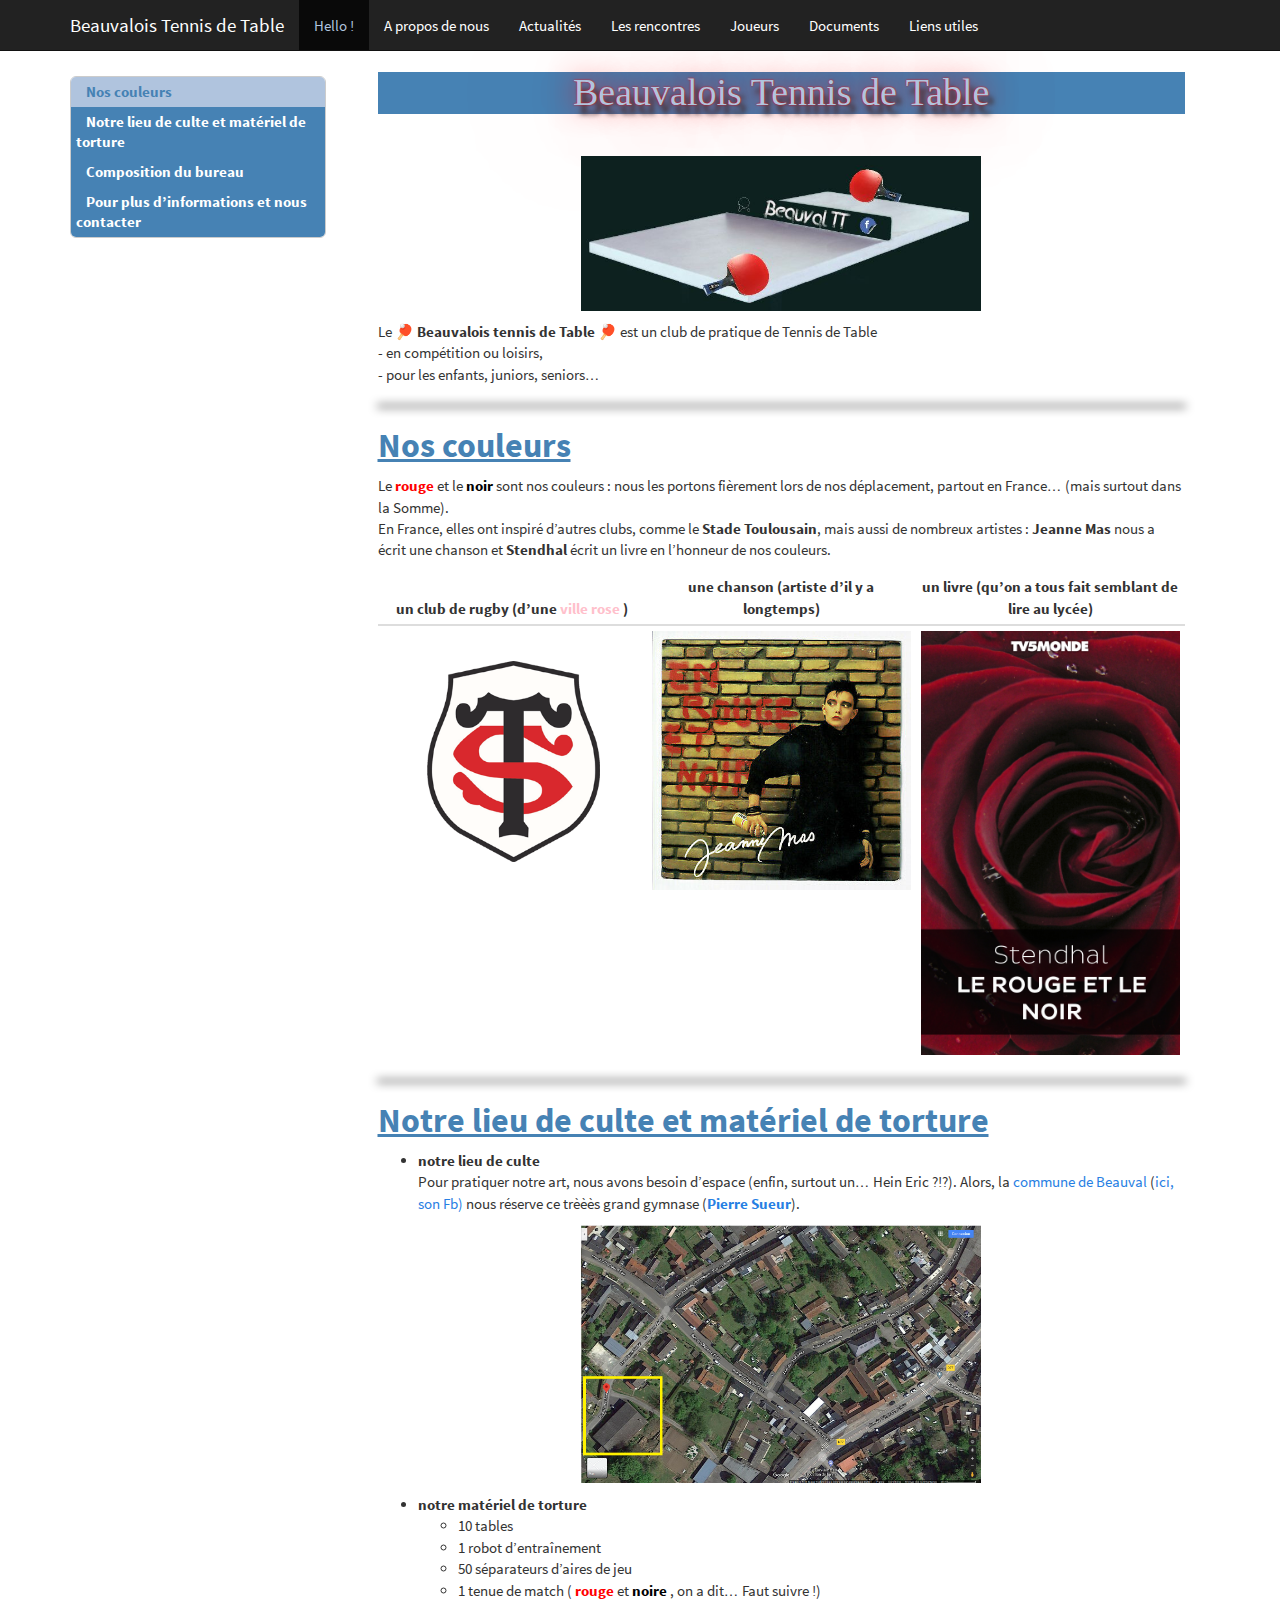
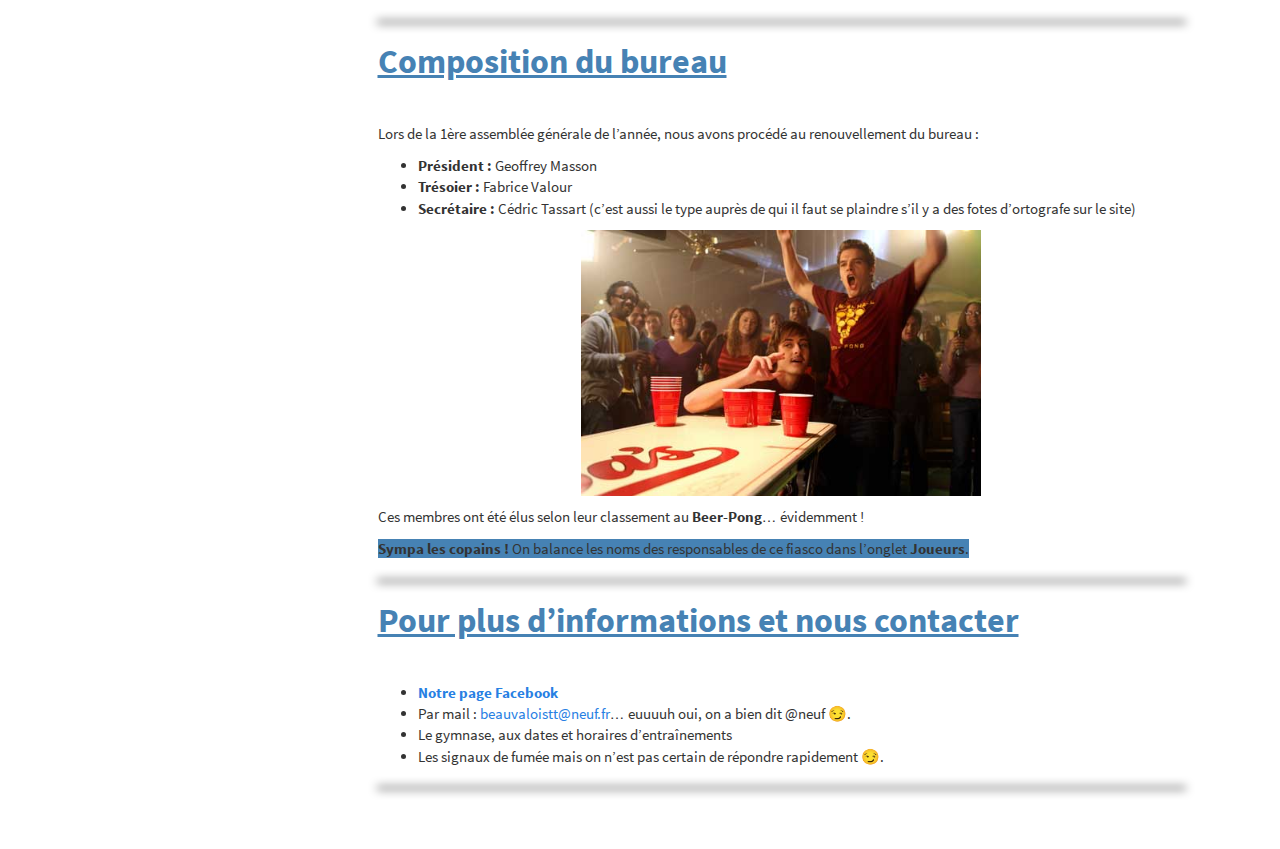
<file: index.html>
<!DOCTYPE html>

<html>

<head>

<meta charset="utf-8" />
<meta name="generator" content="pandoc" />
<meta http-equiv="X-UA-Compatible" content="IE=EDGE" />




<title>Beauvalois Tennis de Table</title>

<script src="site_libs/header-attrs-2.6/header-attrs.js"></script>
<script src="site_libs/jquery-1.11.3/jquery.min.js"></script>
<meta name="viewport" content="width=device-width, initial-scale=1" />
<link href="site_libs/bootstrap-3.3.5/css/cosmo.min.css" rel="stylesheet" />
<script src="site_libs/bootstrap-3.3.5/js/bootstrap.min.js"></script>
<script src="site_libs/bootstrap-3.3.5/shim/html5shiv.min.js"></script>
<script src="site_libs/bootstrap-3.3.5/shim/respond.min.js"></script>
<script src="site_libs/jqueryui-1.11.4/jquery-ui.min.js"></script>
<link href="site_libs/tocify-1.9.1/jquery.tocify.css" rel="stylesheet" />
<script src="site_libs/tocify-1.9.1/jquery.tocify.js"></script>
<script src="site_libs/navigation-1.1/tabsets.js"></script>
<link href="site_libs/highlightjs-9.12.0/default.css" rel="stylesheet" />
<script src="site_libs/highlightjs-9.12.0/highlight.js"></script>
<link href="site_libs/pagedtable-1.1/css/pagedtable.css" rel="stylesheet" />
<script src="site_libs/pagedtable-1.1/js/pagedtable.js"></script>

<style type="text/css">
  code{white-space: pre-wrap;}
  span.smallcaps{font-variant: small-caps;}
  span.underline{text-decoration: underline;}
  div.column{display: inline-block; vertical-align: top; width: 50%;}
  div.hanging-indent{margin-left: 1.5em; text-indent: -1.5em;}
  ul.task-list{list-style: none;}
    </style>

<style type="text/css">code{white-space: pre;}</style>
<style type="text/css">
  pre:not([class]) {
    background-color: white;
  }
</style>
<script type="text/javascript">
if (window.hljs) {
  hljs.configure({languages: []});
  hljs.initHighlightingOnLoad();
  if (document.readyState && document.readyState === "complete") {
    window.setTimeout(function() { hljs.initHighlighting(); }, 0);
  }
}
</script>



<style type="text/css">
h1 {
  font-size: 34px;
}
h1.title {
  font-size: 38px;
}
h2 {
  font-size: 30px;
}
h3 {
  font-size: 24px;
}
h4 {
  font-size: 18px;
}
h5 {
  font-size: 16px;
}
h6 {
  font-size: 12px;
}
.table th:not([align]) {
  text-align: left;
}
</style>


<link rel="stylesheet" href="style.css" type="text/css" />



<style type = "text/css">
.main-container {
  max-width: 940px;
  margin-left: auto;
  margin-right: auto;
}
code {
  color: inherit;
  background-color: rgba(0, 0, 0, 0.04);
}
img {
  max-width:100%;
}
.tabbed-pane {
  padding-top: 12px;
}
.html-widget {
  margin-bottom: 20px;
}
button.code-folding-btn:focus {
  outline: none;
}
summary {
  display: list-item;
}
</style>


<style type="text/css">
/* padding for bootstrap navbar */
body {
  padding-top: 51px;
  padding-bottom: 40px;
}
/* offset scroll position for anchor links (for fixed navbar)  */
.section h1 {
  padding-top: 56px;
  margin-top: -56px;
}
.section h2 {
  padding-top: 56px;
  margin-top: -56px;
}
.section h3 {
  padding-top: 56px;
  margin-top: -56px;
}
.section h4 {
  padding-top: 56px;
  margin-top: -56px;
}
.section h5 {
  padding-top: 56px;
  margin-top: -56px;
}
.section h6 {
  padding-top: 56px;
  margin-top: -56px;
}
.dropdown-submenu {
  position: relative;
}
.dropdown-submenu>.dropdown-menu {
  top: 0;
  left: 100%;
  margin-top: -6px;
  margin-left: -1px;
  border-radius: 0 6px 6px 6px;
}
.dropdown-submenu:hover>.dropdown-menu {
  display: block;
}
.dropdown-submenu>a:after {
  display: block;
  content: " ";
  float: right;
  width: 0;
  height: 0;
  border-color: transparent;
  border-style: solid;
  border-width: 5px 0 5px 5px;
  border-left-color: #cccccc;
  margin-top: 5px;
  margin-right: -10px;
}
.dropdown-submenu:hover>a:after {
  border-left-color: #ffffff;
}
.dropdown-submenu.pull-left {
  float: none;
}
.dropdown-submenu.pull-left>.dropdown-menu {
  left: -100%;
  margin-left: 10px;
  border-radius: 6px 0 6px 6px;
}
</style>

<script>
// manage active state of menu based on current page
$(document).ready(function () {
  // active menu anchor
  href = window.location.pathname
  href = href.substr(href.lastIndexOf('/') + 1)
  if (href === "")
    href = "index.html";
  var menuAnchor = $('a[href="' + href + '"]');

  // mark it active
  menuAnchor.parent().addClass('active');

  // if it's got a parent navbar menu mark it active as well
  menuAnchor.closest('li.dropdown').addClass('active');
});
</script>

<!-- tabsets -->

<style type="text/css">
.tabset-dropdown > .nav-tabs {
  display: inline-table;
  max-height: 500px;
  min-height: 44px;
  overflow-y: auto;
  background: white;
  border: 1px solid #ddd;
  border-radius: 4px;
}

.tabset-dropdown > .nav-tabs > li.active:before {
  content: "";
  font-family: 'Glyphicons Halflings';
  display: inline-block;
  padding: 10px;
  border-right: 1px solid #ddd;
}

.tabset-dropdown > .nav-tabs.nav-tabs-open > li.active:before {
  content: "&#xe258;";
  border: none;
}

.tabset-dropdown > .nav-tabs.nav-tabs-open:before {
  content: "";
  font-family: 'Glyphicons Halflings';
  display: inline-block;
  padding: 10px;
  border-right: 1px solid #ddd;
}

.tabset-dropdown > .nav-tabs > li.active {
  display: block;
}

.tabset-dropdown > .nav-tabs > li > a,
.tabset-dropdown > .nav-tabs > li > a:focus,
.tabset-dropdown > .nav-tabs > li > a:hover {
  border: none;
  display: inline-block;
  border-radius: 4px;
  background-color: transparent;
}

.tabset-dropdown > .nav-tabs.nav-tabs-open > li {
  display: block;
  float: none;
}

.tabset-dropdown > .nav-tabs > li {
  display: none;
}
</style>

<!-- code folding -->



<style type="text/css">

#TOC {
  margin: 25px 0px 20px 0px;
}
@media (max-width: 768px) {
#TOC {
  position: relative;
  width: 100%;
}
}

@media print {
.toc-content {
  /* see https://github.com/w3c/csswg-drafts/issues/4434 */
  float: right;
}
}

.toc-content {
  padding-left: 30px;
  padding-right: 40px;
}

div.main-container {
  max-width: 1200px;
}

div.tocify {
  width: 20%;
  max-width: 260px;
  max-height: 85%;
}

@media (min-width: 768px) and (max-width: 991px) {
  div.tocify {
    width: 25%;
  }
}

@media (max-width: 767px) {
  div.tocify {
    width: 100%;
    max-width: none;
  }
}

.tocify ul, .tocify li {
  line-height: 20px;
}

.tocify-subheader .tocify-item {
  font-size: 0.90em;
}

.tocify .list-group-item {
  border-radius: 0px;
}


</style>



</head>

<body>


<div class="container-fluid main-container">


<!-- setup 3col/9col grid for toc_float and main content  -->
<div class="row-fluid">
<div class="col-xs-12 col-sm-4 col-md-3">
<div id="TOC" class="tocify">
</div>
</div>

<div class="toc-content col-xs-12 col-sm-8 col-md-9">




<div class="navbar navbar-default  navbar-fixed-top" role="navigation">
  <div class="container">
    <div class="navbar-header">
      <button type="button" class="navbar-toggle collapsed" data-toggle="collapse" data-target="#navbar">
        <span class="icon-bar"></span>
        <span class="icon-bar"></span>
        <span class="icon-bar"></span>
      </button>
      <a class="navbar-brand" href="index.html">Beauvalois Tennis de Table</a>
    </div>
    <div id="navbar" class="navbar-collapse collapse">
      <ul class="nav navbar-nav">
        <li>
  <a href="index.html">Hello !</a>
</li>
<li>
  <a href="about.html">A propos de nous</a>
</li>
<li>
  <a href="actualites.html">Actualités</a>
</li>
<li>
  <a href="rencontres.html">Les rencontres</a>
</li>
<li>
  <a href="joueurs.html">Joueurs</a>
</li>
<li>
  <a href="Documents.html">Documents</a>
</li>
<li>
  <a href="liens.html">Liens utiles</a>
</li>
      </ul>
      <ul class="nav navbar-nav navbar-right">
        
      </ul>
    </div><!--/.nav-collapse -->
  </div><!--/.container -->
</div><!--/.navbar -->

<div class="fluid-row" id="header">



<h1 class="title toc-ignore">Beauvalois Tennis de Table</h1>

</div>


<p><br></p>
<p><img src="www/Actualites/logo.jpg" /></p>
<p>Le 🏓 <strong>Beauvalois tennis de Table</strong> 🏓 est un club de pratique de Tennis de Table<br />
- en compétition ou loisirs,<br />
- pour les enfants, juniors, seniors…</p>
<hr />
<div id="nos-couleurs" class="section level1">
<h1><strong>Nos couleurs</strong></h1>
<p>Le <span style="color:red"> <strong>rouge</strong> </span> et le <span style="color:black"> <strong>noir</strong> </span> sont nos couleurs : nous les portons fièrement lors de nos déplacement, partout en France… (mais surtout dans la Somme).<br />
En France, elles ont inspiré d’autres clubs, comme le <strong>Stade Toulousain</strong>, mais aussi de nombreux artistes : <strong>Jeanne Mas</strong> nous a écrit une chanson et <strong>Stendhal</strong> écrit un livre en l’honneur de nos couleurs.</p>
<table>
<colgroup>
<col width="33%" />
<col width="33%" />
<col width="33%" />
</colgroup>
<thead>
<tr class="header">
<th align="center">un club de rugby (d’une <span style="color:pink"> ville rose </span> )</th>
<th align="center">une chanson (artiste d’il y a longtemps)</th>
<th align="center">un livre (qu’on a tous fait semblant de lire au lycée)</th>
</tr>
</thead>
<tbody>
<tr class="odd">
<td align="center"><img src="www/Actualites/ST.jpg" /></td>
<td align="center"><img src="www/Actualites/JeanneMas.jpg" /></td>
<td align="center"><img src="www/Actualites/Stendhal_Le-Rouge-et-le-Noir.jpg" /></td>
</tr>
</tbody>
</table>
<hr />
</div>
<div id="notre-lieu-de-culte-et-matériel-de-torture" class="section level1">
<h1><strong>Notre lieu de culte et matériel de torture</strong></h1>
<ul>
<li><strong>notre lieu de culte</strong><br />
Pour pratiquer notre art, nous avons besoin d’espace (enfin, surtout un… Hein Eric ?!?). Alors, la <a href="https://www.beauval.fr/">commune de Beauval</a> (<a href="https://www.facebook.com/Commune-de-Beauval-1448289485288877">ici, son Fb)</a> nous réserve ce trèèès grand gymnase (<a href="https://www.beauval.fr/vie-associative/salle-pierre-sueur/"><strong>Pierre Sueur</strong></a>).</li>
</ul>
<p><img src="www/Actualites/vue_gymnase_ext.png" /></p>
<ul>
<li><strong>notre matériel de torture</strong>
<ul>
<li>10 tables</li>
<li>1 robot d’entraînement</li>
<li>50 séparateurs d’aires de jeu</li>
<li>1 tenue de match (<span style="color:red"> <strong>rouge</strong> </span> et <span style="color:black"> <strong>noire</strong> </span>, on a dit… Faut suivre !)</li>
</ul></li>
</ul>
<hr />
</div>
<div id="composition-du-bureau" class="section level1">
<h1><strong>Composition du bureau</strong></h1>
<p><br></p>
<p>Lors de la 1ère assemblée générale de l’année, nous avons procédé au renouvellement du bureau :</p>
<ul>
<li><strong>Président :</strong> Geoffrey Masson<br />
</li>
<li><strong>Trésoier :</strong> Fabrice Valour<br />
</li>
<li><strong>Secrétaire :</strong> Cédric Tassart (c’est aussi le type auprès de qui il faut se plaindre s’il y a des fotes d’ortografe sur le site)</li>
</ul>
<p><img src="www/Actualites/reunion%20ping.jpg" /></p>
<p>Ces membres ont été élus selon leur classement au <strong>Beer-Pong</strong>… évidemment !</p>
<p><span style="background-color:steelBlue"> <strong>Sympa les copains !</strong> On balance les noms des responsables de ce fiasco dans l’onglet <strong>Joueurs</strong>. </span></p>
<hr />
</div>
<div id="pour-plus-dinformations-et-nous-contacter" class="section level1">
<h1><strong>Pour plus d’informations et nous contacter</strong></h1>
<p><br></p>
<ul>
<li><a href="https://www.facebook.com/beauvaltennisdetable"><strong>Notre page Facebook</strong></a></li>
<li>Par mail : <a href="mailto:beauvaloistt@neuf.fr" class="email">beauvaloistt@neuf.fr</a>… euuuuh oui, on a bien dit <span class="citation">@neuf</span> 😏.<br />
</li>
<li>Le gymnase, aux dates et horaires d’entraînements<br />
</li>
<li>Les signaux de fumée mais on n’est pas certain de répondre rapidement 😏.</li>
</ul>
<hr />
</div>



</div>
</div>

</div>

<script>

// add bootstrap table styles to pandoc tables
function bootstrapStylePandocTables() {
  $('tr.odd').parent('tbody').parent('table').addClass('table table-condensed');
}
$(document).ready(function () {
  bootstrapStylePandocTables();
});


</script>

<!-- tabsets -->

<script>
$(document).ready(function () {
  window.buildTabsets("TOC");
});

$(document).ready(function () {
  $('.tabset-dropdown > .nav-tabs > li').click(function () {
    $(this).parent().toggleClass('nav-tabs-open')
  });
});
</script>

<!-- code folding -->

<script>
$(document).ready(function ()  {

    // move toc-ignore selectors from section div to header
    $('div.section.toc-ignore')
        .removeClass('toc-ignore')
        .children('h1,h2,h3,h4,h5').addClass('toc-ignore');

    // establish options
    var options = {
      selectors: "h1,h2",
      theme: "bootstrap3",
      context: '.toc-content',
      hashGenerator: function (text) {
        return text.replace(/[.\\/?&!#<>]/g, '').replace(/\s/g, '_');
      },
      ignoreSelector: ".toc-ignore",
      scrollTo: 0
    };
    options.showAndHide = true;
    options.smoothScroll = true;

    // tocify
    var toc = $("#TOC").tocify(options).data("toc-tocify");
});
</script>

<!-- dynamically load mathjax for compatibility with self-contained -->
<script>
  (function () {
    var script = document.createElement("script");
    script.type = "text/javascript";
    script.src  = "https://mathjax.rstudio.com/latest/MathJax.js?config=TeX-AMS-MML_HTMLorMML";
    document.getElementsByTagName("head")[0].appendChild(script);
  })();
</script>

</body>
</html>
</file>
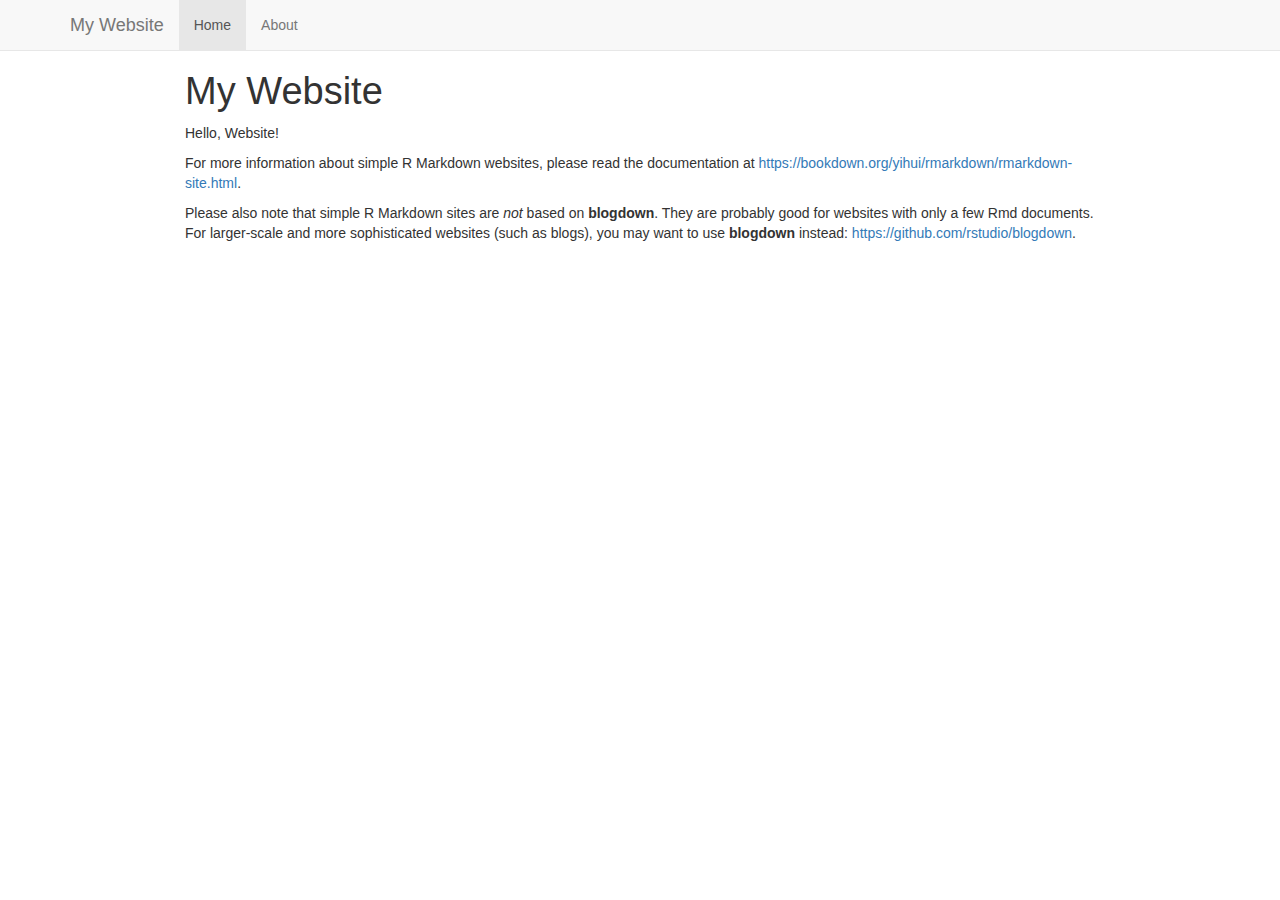
<file: _site/index.html>
<!DOCTYPE html>

<html>

<head>

<meta charset="utf-8" />
<meta name="generator" content="pandoc" />
<meta http-equiv="X-UA-Compatible" content="IE=EDGE" />




<title>My Website</title>

<script src="site_libs/header-attrs-2.6/header-attrs.js"></script>
<script src="site_libs/jquery-1.11.3/jquery.min.js"></script>
<meta name="viewport" content="width=device-width, initial-scale=1" />
<link href="site_libs/bootstrap-3.3.5/css/bootstrap.min.css" rel="stylesheet" />
<script src="site_libs/bootstrap-3.3.5/js/bootstrap.min.js"></script>
<script src="site_libs/bootstrap-3.3.5/shim/html5shiv.min.js"></script>
<script src="site_libs/bootstrap-3.3.5/shim/respond.min.js"></script>
<script src="site_libs/navigation-1.1/tabsets.js"></script>
<link href="site_libs/highlightjs-9.12.0/default.css" rel="stylesheet" />
<script src="site_libs/highlightjs-9.12.0/highlight.js"></script>

<style type="text/css">
  code{white-space: pre-wrap;}
  span.smallcaps{font-variant: small-caps;}
  span.underline{text-decoration: underline;}
  div.column{display: inline-block; vertical-align: top; width: 50%;}
  div.hanging-indent{margin-left: 1.5em; text-indent: -1.5em;}
  ul.task-list{list-style: none;}
    </style>

<style type="text/css">code{white-space: pre;}</style>
<style type="text/css">
  pre:not([class]) {
    background-color: white;
  }
</style>
<script type="text/javascript">
if (window.hljs) {
  hljs.configure({languages: []});
  hljs.initHighlightingOnLoad();
  if (document.readyState && document.readyState === "complete") {
    window.setTimeout(function() { hljs.initHighlighting(); }, 0);
  }
}
</script>



<style type="text/css">
h1 {
  font-size: 34px;
}
h1.title {
  font-size: 38px;
}
h2 {
  font-size: 30px;
}
h3 {
  font-size: 24px;
}
h4 {
  font-size: 18px;
}
h5 {
  font-size: 16px;
}
h6 {
  font-size: 12px;
}
.table th:not([align]) {
  text-align: left;
}
</style>





<style type = "text/css">
.main-container {
  max-width: 940px;
  margin-left: auto;
  margin-right: auto;
}
code {
  color: inherit;
  background-color: rgba(0, 0, 0, 0.04);
}
img {
  max-width:100%;
}
.tabbed-pane {
  padding-top: 12px;
}
.html-widget {
  margin-bottom: 20px;
}
button.code-folding-btn:focus {
  outline: none;
}
summary {
  display: list-item;
}
</style>


<style type="text/css">
/* padding for bootstrap navbar */
body {
  padding-top: 51px;
  padding-bottom: 40px;
}
/* offset scroll position for anchor links (for fixed navbar)  */
.section h1 {
  padding-top: 56px;
  margin-top: -56px;
}
.section h2 {
  padding-top: 56px;
  margin-top: -56px;
}
.section h3 {
  padding-top: 56px;
  margin-top: -56px;
}
.section h4 {
  padding-top: 56px;
  margin-top: -56px;
}
.section h5 {
  padding-top: 56px;
  margin-top: -56px;
}
.section h6 {
  padding-top: 56px;
  margin-top: -56px;
}
.dropdown-submenu {
  position: relative;
}
.dropdown-submenu>.dropdown-menu {
  top: 0;
  left: 100%;
  margin-top: -6px;
  margin-left: -1px;
  border-radius: 0 6px 6px 6px;
}
.dropdown-submenu:hover>.dropdown-menu {
  display: block;
}
.dropdown-submenu>a:after {
  display: block;
  content: " ";
  float: right;
  width: 0;
  height: 0;
  border-color: transparent;
  border-style: solid;
  border-width: 5px 0 5px 5px;
  border-left-color: #cccccc;
  margin-top: 5px;
  margin-right: -10px;
}
.dropdown-submenu:hover>a:after {
  border-left-color: #ffffff;
}
.dropdown-submenu.pull-left {
  float: none;
}
.dropdown-submenu.pull-left>.dropdown-menu {
  left: -100%;
  margin-left: 10px;
  border-radius: 6px 0 6px 6px;
}
</style>

<script>
// manage active state of menu based on current page
$(document).ready(function () {
  // active menu anchor
  href = window.location.pathname
  href = href.substr(href.lastIndexOf('/') + 1)
  if (href === "")
    href = "index.html";
  var menuAnchor = $('a[href="' + href + '"]');

  // mark it active
  menuAnchor.parent().addClass('active');

  // if it's got a parent navbar menu mark it active as well
  menuAnchor.closest('li.dropdown').addClass('active');
});
</script>

<!-- tabsets -->

<style type="text/css">
.tabset-dropdown > .nav-tabs {
  display: inline-table;
  max-height: 500px;
  min-height: 44px;
  overflow-y: auto;
  background: white;
  border: 1px solid #ddd;
  border-radius: 4px;
}

.tabset-dropdown > .nav-tabs > li.active:before {
  content: "";
  font-family: 'Glyphicons Halflings';
  display: inline-block;
  padding: 10px;
  border-right: 1px solid #ddd;
}

.tabset-dropdown > .nav-tabs.nav-tabs-open > li.active:before {
  content: "&#xe258;";
  border: none;
}

.tabset-dropdown > .nav-tabs.nav-tabs-open:before {
  content: "";
  font-family: 'Glyphicons Halflings';
  display: inline-block;
  padding: 10px;
  border-right: 1px solid #ddd;
}

.tabset-dropdown > .nav-tabs > li.active {
  display: block;
}

.tabset-dropdown > .nav-tabs > li > a,
.tabset-dropdown > .nav-tabs > li > a:focus,
.tabset-dropdown > .nav-tabs > li > a:hover {
  border: none;
  display: inline-block;
  border-radius: 4px;
  background-color: transparent;
}

.tabset-dropdown > .nav-tabs.nav-tabs-open > li {
  display: block;
  float: none;
}

.tabset-dropdown > .nav-tabs > li {
  display: none;
}
</style>

<!-- code folding -->




</head>

<body>


<div class="container-fluid main-container">




<div class="navbar navbar-default  navbar-fixed-top" role="navigation">
  <div class="container">
    <div class="navbar-header">
      <button type="button" class="navbar-toggle collapsed" data-toggle="collapse" data-target="#navbar">
        <span class="icon-bar"></span>
        <span class="icon-bar"></span>
        <span class="icon-bar"></span>
      </button>
      <a class="navbar-brand" href="index.html">My Website</a>
    </div>
    <div id="navbar" class="navbar-collapse collapse">
      <ul class="nav navbar-nav">
        <li>
  <a href="index.html">Home</a>
</li>
<li>
  <a href="about.html">About</a>
</li>
      </ul>
      <ul class="nav navbar-nav navbar-right">
        
      </ul>
    </div><!--/.nav-collapse -->
  </div><!--/.container -->
</div><!--/.navbar -->

<div class="fluid-row" id="header">



<h1 class="title toc-ignore">My Website</h1>

</div>


<p>Hello, Website!</p>
<p>For more information about simple R Markdown websites, please read the documentation at <a href="https://bookdown.org/yihui/rmarkdown/rmarkdown-site.html" class="uri">https://bookdown.org/yihui/rmarkdown/rmarkdown-site.html</a>.</p>
<p>Please also note that simple R Markdown sites are <em>not</em> based on <strong>blogdown</strong>. They are probably good for websites with only a few Rmd documents. For larger-scale and more sophisticated websites (such as blogs), you may want to use <strong>blogdown</strong> instead: <a href="https://github.com/rstudio/blogdown" class="uri">https://github.com/rstudio/blogdown</a>.</p>




</div>

<script>

// add bootstrap table styles to pandoc tables
function bootstrapStylePandocTables() {
  $('tr.odd').parent('tbody').parent('table').addClass('table table-condensed');
}
$(document).ready(function () {
  bootstrapStylePandocTables();
});


</script>

<!-- tabsets -->

<script>
$(document).ready(function () {
  window.buildTabsets("TOC");
});

$(document).ready(function () {
  $('.tabset-dropdown > .nav-tabs > li').click(function () {
    $(this).parent().toggleClass('nav-tabs-open')
  });
});
</script>

<!-- code folding -->


<!-- dynamically load mathjax for compatibility with self-contained -->
<script>
  (function () {
    var script = document.createElement("script");
    script.type = "text/javascript";
    script.src  = "https://mathjax.rstudio.com/latest/MathJax.js?config=TeX-AMS-MML_HTMLorMML";
    document.getElementsByTagName("head")[0].appendChild(script);
  })();
</script>

</body>
</html>
</file>
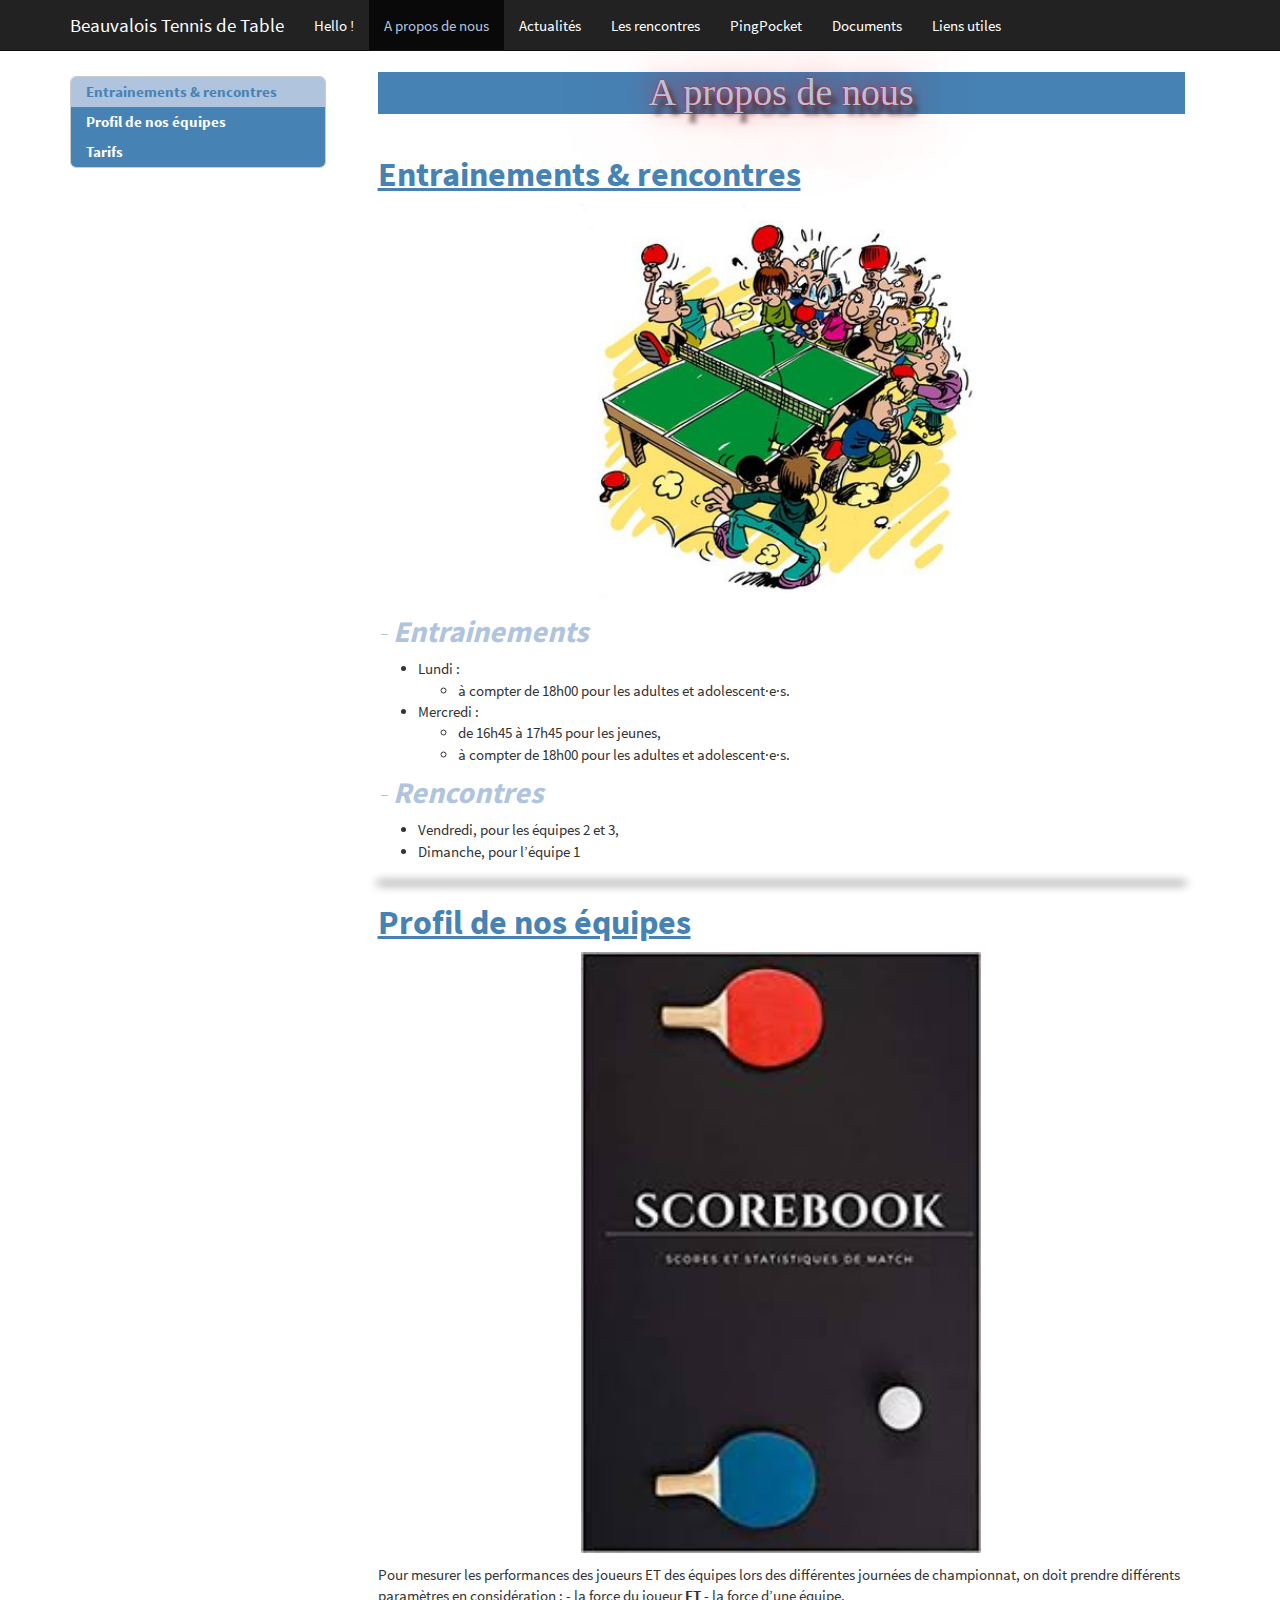
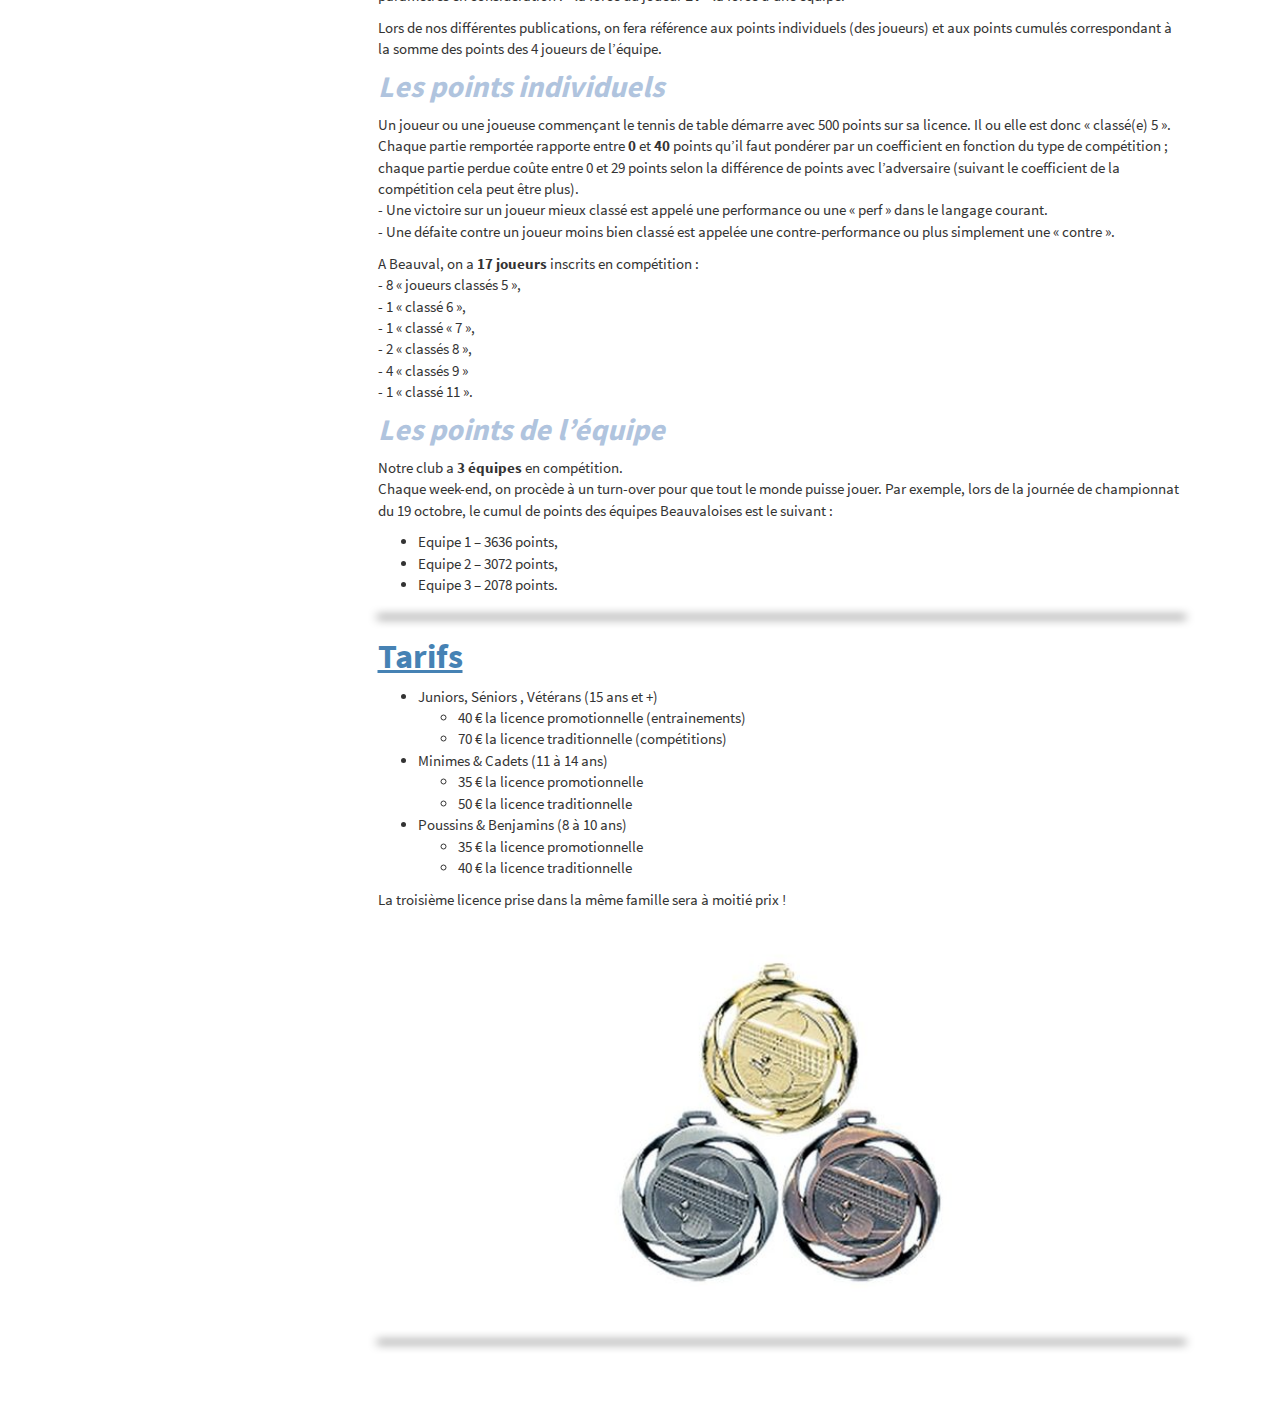
<file: about.html>
<!DOCTYPE html>

<html>

<head>

<meta charset="utf-8" />
<meta name="generator" content="pandoc" />
<meta http-equiv="X-UA-Compatible" content="IE=EDGE" />




<title>A propos de nous</title>

<script src="site_libs/header-attrs-2.6/header-attrs.js"></script>
<script src="site_libs/jquery-1.11.3/jquery.min.js"></script>
<meta name="viewport" content="width=device-width, initial-scale=1" />
<link href="site_libs/bootstrap-3.3.5/css/cosmo.min.css" rel="stylesheet" />
<script src="site_libs/bootstrap-3.3.5/js/bootstrap.min.js"></script>
<script src="site_libs/bootstrap-3.3.5/shim/html5shiv.min.js"></script>
<script src="site_libs/bootstrap-3.3.5/shim/respond.min.js"></script>
<script src="site_libs/jqueryui-1.11.4/jquery-ui.min.js"></script>
<link href="site_libs/tocify-1.9.1/jquery.tocify.css" rel="stylesheet" />
<script src="site_libs/tocify-1.9.1/jquery.tocify.js"></script>
<script src="site_libs/navigation-1.1/tabsets.js"></script>
<link href="site_libs/highlightjs-9.12.0/default.css" rel="stylesheet" />
<script src="site_libs/highlightjs-9.12.0/highlight.js"></script>
<link href="site_libs/pagedtable-1.1/css/pagedtable.css" rel="stylesheet" />
<script src="site_libs/pagedtable-1.1/js/pagedtable.js"></script>

<style type="text/css">
  code{white-space: pre-wrap;}
  span.smallcaps{font-variant: small-caps;}
  span.underline{text-decoration: underline;}
  div.column{display: inline-block; vertical-align: top; width: 50%;}
  div.hanging-indent{margin-left: 1.5em; text-indent: -1.5em;}
  ul.task-list{list-style: none;}
    </style>

<style type="text/css">code{white-space: pre;}</style>
<style type="text/css">
  pre:not([class]) {
    background-color: white;
  }
</style>
<script type="text/javascript">
if (window.hljs) {
  hljs.configure({languages: []});
  hljs.initHighlightingOnLoad();
  if (document.readyState && document.readyState === "complete") {
    window.setTimeout(function() { hljs.initHighlighting(); }, 0);
  }
}
</script>



<style type="text/css">
h1 {
  font-size: 34px;
}
h1.title {
  font-size: 38px;
}
h2 {
  font-size: 30px;
}
h3 {
  font-size: 24px;
}
h4 {
  font-size: 18px;
}
h5 {
  font-size: 16px;
}
h6 {
  font-size: 12px;
}
.table th:not([align]) {
  text-align: left;
}
</style>


<link rel="stylesheet" href="style.css" type="text/css" />



<style type = "text/css">
.main-container {
  max-width: 940px;
  margin-left: auto;
  margin-right: auto;
}
code {
  color: inherit;
  background-color: rgba(0, 0, 0, 0.04);
}
img {
  max-width:100%;
}
.tabbed-pane {
  padding-top: 12px;
}
.html-widget {
  margin-bottom: 20px;
}
button.code-folding-btn:focus {
  outline: none;
}
summary {
  display: list-item;
}
</style>


<style type="text/css">
/* padding for bootstrap navbar */
body {
  padding-top: 51px;
  padding-bottom: 40px;
}
/* offset scroll position for anchor links (for fixed navbar)  */
.section h1 {
  padding-top: 56px;
  margin-top: -56px;
}
.section h2 {
  padding-top: 56px;
  margin-top: -56px;
}
.section h3 {
  padding-top: 56px;
  margin-top: -56px;
}
.section h4 {
  padding-top: 56px;
  margin-top: -56px;
}
.section h5 {
  padding-top: 56px;
  margin-top: -56px;
}
.section h6 {
  padding-top: 56px;
  margin-top: -56px;
}
.dropdown-submenu {
  position: relative;
}
.dropdown-submenu>.dropdown-menu {
  top: 0;
  left: 100%;
  margin-top: -6px;
  margin-left: -1px;
  border-radius: 0 6px 6px 6px;
}
.dropdown-submenu:hover>.dropdown-menu {
  display: block;
}
.dropdown-submenu>a:after {
  display: block;
  content: " ";
  float: right;
  width: 0;
  height: 0;
  border-color: transparent;
  border-style: solid;
  border-width: 5px 0 5px 5px;
  border-left-color: #cccccc;
  margin-top: 5px;
  margin-right: -10px;
}
.dropdown-submenu:hover>a:after {
  border-left-color: #ffffff;
}
.dropdown-submenu.pull-left {
  float: none;
}
.dropdown-submenu.pull-left>.dropdown-menu {
  left: -100%;
  margin-left: 10px;
  border-radius: 6px 0 6px 6px;
}
</style>

<script>
// manage active state of menu based on current page
$(document).ready(function () {
  // active menu anchor
  href = window.location.pathname
  href = href.substr(href.lastIndexOf('/') + 1)
  if (href === "")
    href = "index.html";
  var menuAnchor = $('a[href="' + href + '"]');

  // mark it active
  menuAnchor.parent().addClass('active');

  // if it's got a parent navbar menu mark it active as well
  menuAnchor.closest('li.dropdown').addClass('active');
});
</script>

<!-- tabsets -->

<style type="text/css">
.tabset-dropdown > .nav-tabs {
  display: inline-table;
  max-height: 500px;
  min-height: 44px;
  overflow-y: auto;
  background: white;
  border: 1px solid #ddd;
  border-radius: 4px;
}

.tabset-dropdown > .nav-tabs > li.active:before {
  content: "";
  font-family: 'Glyphicons Halflings';
  display: inline-block;
  padding: 10px;
  border-right: 1px solid #ddd;
}

.tabset-dropdown > .nav-tabs.nav-tabs-open > li.active:before {
  content: "&#xe258;";
  border: none;
}

.tabset-dropdown > .nav-tabs.nav-tabs-open:before {
  content: "";
  font-family: 'Glyphicons Halflings';
  display: inline-block;
  padding: 10px;
  border-right: 1px solid #ddd;
}

.tabset-dropdown > .nav-tabs > li.active {
  display: block;
}

.tabset-dropdown > .nav-tabs > li > a,
.tabset-dropdown > .nav-tabs > li > a:focus,
.tabset-dropdown > .nav-tabs > li > a:hover {
  border: none;
  display: inline-block;
  border-radius: 4px;
  background-color: transparent;
}

.tabset-dropdown > .nav-tabs.nav-tabs-open > li {
  display: block;
  float: none;
}

.tabset-dropdown > .nav-tabs > li {
  display: none;
}
</style>

<!-- code folding -->



<style type="text/css">

#TOC {
  margin: 25px 0px 20px 0px;
}
@media (max-width: 768px) {
#TOC {
  position: relative;
  width: 100%;
}
}

@media print {
.toc-content {
  /* see https://github.com/w3c/csswg-drafts/issues/4434 */
  float: right;
}
}

.toc-content {
  padding-left: 30px;
  padding-right: 40px;
}

div.main-container {
  max-width: 1200px;
}

div.tocify {
  width: 20%;
  max-width: 260px;
  max-height: 85%;
}

@media (min-width: 768px) and (max-width: 991px) {
  div.tocify {
    width: 25%;
  }
}

@media (max-width: 767px) {
  div.tocify {
    width: 100%;
    max-width: none;
  }
}

.tocify ul, .tocify li {
  line-height: 20px;
}

.tocify-subheader .tocify-item {
  font-size: 0.90em;
}

.tocify .list-group-item {
  border-radius: 0px;
}


</style>



</head>

<body>


<div class="container-fluid main-container">


<!-- setup 3col/9col grid for toc_float and main content  -->
<div class="row-fluid">
<div class="col-xs-12 col-sm-4 col-md-3">
<div id="TOC" class="tocify">
</div>
</div>

<div class="toc-content col-xs-12 col-sm-8 col-md-9">




<div class="navbar navbar-default  navbar-fixed-top" role="navigation">
  <div class="container">
    <div class="navbar-header">
      <button type="button" class="navbar-toggle collapsed" data-toggle="collapse" data-target="#navbar">
        <span class="icon-bar"></span>
        <span class="icon-bar"></span>
        <span class="icon-bar"></span>
      </button>
      <a class="navbar-brand" href="index.html">Beauvalois Tennis de Table</a>
    </div>
    <div id="navbar" class="navbar-collapse collapse">
      <ul class="nav navbar-nav">
        <li>
  <a href="index.html">Hello !</a>
</li>
<li>
  <a href="about.html">A propos de nous</a>
</li>
<li>
  <a href="actualites.html">Actualités</a>
</li>
<li>
  <a href="rencontres.html">Les rencontres</a>
</li>
<li>
  <a href="pingpocket.html">PingPocket</a>
</li>
<li>
  <a href="Documents.html">Documents</a>
</li>
<li>
  <a href="liens.html">Liens utiles</a>
</li>
      </ul>
      <ul class="nav navbar-nav navbar-right">
        
      </ul>
    </div><!--/.nav-collapse -->
  </div><!--/.container -->
</div><!--/.navbar -->

<div class="fluid-row" id="header">



<h1 class="title toc-ignore">A propos de nous</h1>

</div>


<p><br></p>
<div id="entrainements-rencontres" class="section level1">
<h1><strong>Entrainements &amp; rencontres</strong></h1>
<p><img src="www/Actualites/entrainement.jpg" /></p>
<div id="entrainements" class="section level2">
<h2>- <strong>Entrainements</strong></h2>
<ul>
<li>Lundi :
<ul>
<li>à compter de 18h00 pour les adultes et adolescent·e·s.<br />
</li>
</ul></li>
<li>Mercredi :
<ul>
<li>de 16h45 à 17h45 pour les jeunes,<br />
</li>
<li>à compter de 18h00 pour les adultes et adolescent·e·s.</li>
</ul></li>
</ul>
</div>
<div id="rencontres" class="section level2">
<h2>- <strong>Rencontres</strong></h2>
<ul>
<li>Vendredi, pour les équipes 2 et 3,</li>
<li>Dimanche, pour l’équipe 1</li>
</ul>
<hr />
</div>
</div>
<div id="profil-de-nos-équipes" class="section level1">
<h1><strong>Profil de nos équipes</strong></h1>
<p><img src="www/Actualites/stats.jpg" /></p>
<p>Pour mesurer les performances des joueurs ET des équipes lors des différentes journées de championnat, on doit prendre différents paramètres en considération : - la force du joueur <strong>ET</strong> - la force d’une équipe.</p>
<p>Lors de nos différentes publications, on fera référence aux points individuels (des joueurs) et aux points cumulés correspondant à la somme des points des 4 joueurs de l’équipe.</p>
<div id="les-points-individuels" class="section level2">
<h2><strong>Les points individuels</strong></h2>
<p>Un joueur ou une joueuse commençant le tennis de table démarre avec 500 points sur sa licence. Il ou elle est donc « classé(e) 5 ».<br />
Chaque partie remportée rapporte entre <strong>0</strong> et <strong>40</strong> points qu’il faut pondérer par un coefficient en fonction du type de compétition ;<br />
chaque partie perdue coûte entre 0 et 29 points selon la différence de points avec l’adversaire (suivant le coefficient de la compétition cela peut être plus).<br />
- Une victoire sur un joueur mieux classé est appelé une performance ou une « perf » dans le langage courant.<br />
- Une défaite contre un joueur moins bien classé est appelée une contre-performance ou plus simplement une « contre ».</p>
<p>A Beauval, on a <strong>17 joueurs</strong> inscrits en compétition :<br />
- 8 « joueurs classés 5 »,<br />
- 1 « classé 6 »,<br />
- 1 « classé « 7 »,<br />
- 2 « classés 8 »,<br />
- 4 « classés 9 »<br />
- 1 « classé 11 ».</p>
</div>
<div id="les-points-de-léquipe" class="section level2">
<h2><strong>Les points de l’équipe</strong></h2>
<p>Notre club a <strong>3 équipes</strong> en compétition.<br />
Chaque week-end, on procède à un turn-over pour que tout le monde puisse jouer. Par exemple, lors de la journée de championnat du 19 octobre, le cumul de points des équipes Beauvaloises est le suivant :</p>
<ul>
<li>Equipe 1 – 3636 points,</li>
<li>Equipe 2 – 3072 points,</li>
<li>Equipe 3 – 2078 points.</li>
</ul>
<hr />
</div>
</div>
<div id="tarifs" class="section level1">
<h1><strong>Tarifs</strong></h1>
<ul>
<li>Juniors, Séniors , Vétérans (15 ans et +)
<ul>
<li>40 € la licence promotionnelle (entrainements)</li>
<li>70 € la licence traditionnelle (compétitions)</li>
</ul></li>
<li>Minimes &amp; Cadets (11 à 14 ans)
<ul>
<li>35 € la licence promotionnelle</li>
<li>50 € la licence traditionnelle</li>
</ul></li>
<li>Poussins &amp; Benjamins (8 à 10 ans)
<ul>
<li>35 € la licence promotionnelle</li>
<li>40 € la licence traditionnelle</li>
</ul></li>
</ul>
<p>La troisième licence prise dans la même famille sera à moitié prix !</p>
<p><img src="www/Actualites/medailles.jpg" /></p>
<hr />
</div>



</div>
</div>

</div>

<script>

// add bootstrap table styles to pandoc tables
function bootstrapStylePandocTables() {
  $('tr.odd').parent('tbody').parent('table').addClass('table table-condensed');
}
$(document).ready(function () {
  bootstrapStylePandocTables();
});


</script>

<!-- tabsets -->

<script>
$(document).ready(function () {
  window.buildTabsets("TOC");
});

$(document).ready(function () {
  $('.tabset-dropdown > .nav-tabs > li').click(function () {
    $(this).parent().toggleClass('nav-tabs-open')
  });
});
</script>

<!-- code folding -->

<script>
$(document).ready(function ()  {

    // move toc-ignore selectors from section div to header
    $('div.section.toc-ignore')
        .removeClass('toc-ignore')
        .children('h1,h2,h3,h4,h5').addClass('toc-ignore');

    // establish options
    var options = {
      selectors: "h1,h2",
      theme: "bootstrap3",
      context: '.toc-content',
      hashGenerator: function (text) {
        return text.replace(/[.\\/?&!#<>]/g, '').replace(/\s/g, '_');
      },
      ignoreSelector: ".toc-ignore",
      scrollTo: 0
    };
    options.showAndHide = true;
    options.smoothScroll = true;

    // tocify
    var toc = $("#TOC").tocify(options).data("toc-tocify");
});
</script>

<!-- dynamically load mathjax for compatibility with self-contained -->
<script>
  (function () {
    var script = document.createElement("script");
    script.type = "text/javascript";
    script.src  = "https://mathjax.rstudio.com/latest/MathJax.js?config=TeX-AMS-MML_HTMLorMML";
    document.getElementsByTagName("head")[0].appendChild(script);
  })();
</script>

</body>
</html>
</file>
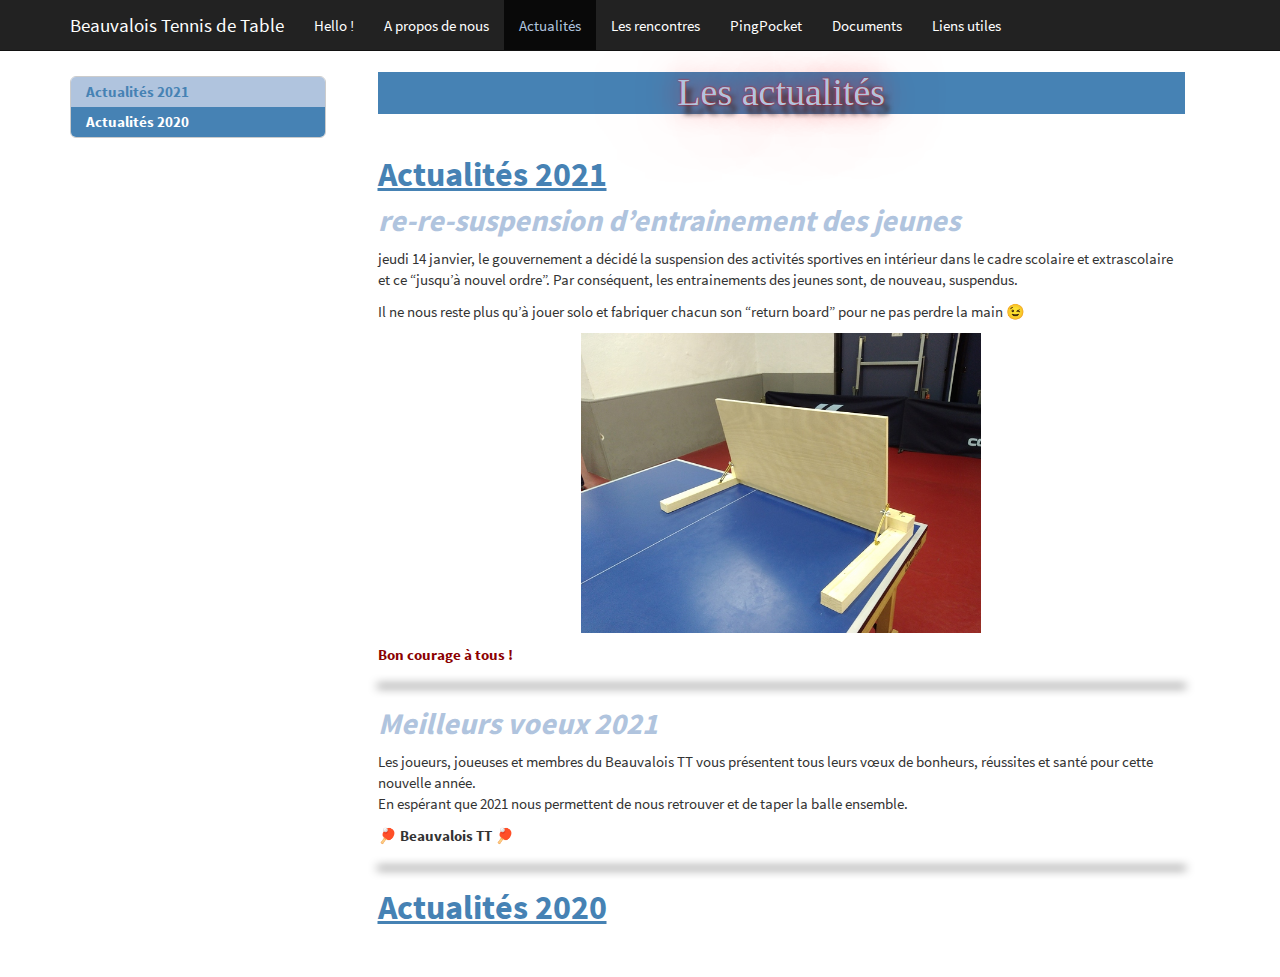
<file: actualites.html>
<!DOCTYPE html>

<html>

<head>

<meta charset="utf-8" />
<meta name="generator" content="pandoc" />
<meta http-equiv="X-UA-Compatible" content="IE=EDGE" />




<title>Les actualités</title>

<script src="site_libs/header-attrs-2.6/header-attrs.js"></script>
<script src="site_libs/jquery-1.11.3/jquery.min.js"></script>
<meta name="viewport" content="width=device-width, initial-scale=1" />
<link href="site_libs/bootstrap-3.3.5/css/cosmo.min.css" rel="stylesheet" />
<script src="site_libs/bootstrap-3.3.5/js/bootstrap.min.js"></script>
<script src="site_libs/bootstrap-3.3.5/shim/html5shiv.min.js"></script>
<script src="site_libs/bootstrap-3.3.5/shim/respond.min.js"></script>
<script src="site_libs/jqueryui-1.11.4/jquery-ui.min.js"></script>
<link href="site_libs/tocify-1.9.1/jquery.tocify.css" rel="stylesheet" />
<script src="site_libs/tocify-1.9.1/jquery.tocify.js"></script>
<script src="site_libs/navigation-1.1/tabsets.js"></script>
<link href="site_libs/highlightjs-9.12.0/default.css" rel="stylesheet" />
<script src="site_libs/highlightjs-9.12.0/highlight.js"></script>
<link href="site_libs/pagedtable-1.1/css/pagedtable.css" rel="stylesheet" />
<script src="site_libs/pagedtable-1.1/js/pagedtable.js"></script>

<style type="text/css">
  code{white-space: pre-wrap;}
  span.smallcaps{font-variant: small-caps;}
  span.underline{text-decoration: underline;}
  div.column{display: inline-block; vertical-align: top; width: 50%;}
  div.hanging-indent{margin-left: 1.5em; text-indent: -1.5em;}
  ul.task-list{list-style: none;}
    </style>

<style type="text/css">code{white-space: pre;}</style>
<style type="text/css">
  pre:not([class]) {
    background-color: white;
  }
</style>
<script type="text/javascript">
if (window.hljs) {
  hljs.configure({languages: []});
  hljs.initHighlightingOnLoad();
  if (document.readyState && document.readyState === "complete") {
    window.setTimeout(function() { hljs.initHighlighting(); }, 0);
  }
}
</script>



<style type="text/css">
h1 {
  font-size: 34px;
}
h1.title {
  font-size: 38px;
}
h2 {
  font-size: 30px;
}
h3 {
  font-size: 24px;
}
h4 {
  font-size: 18px;
}
h5 {
  font-size: 16px;
}
h6 {
  font-size: 12px;
}
.table th:not([align]) {
  text-align: left;
}
</style>


<link rel="stylesheet" href="style.css" type="text/css" />



<style type = "text/css">
.main-container {
  max-width: 940px;
  margin-left: auto;
  margin-right: auto;
}
code {
  color: inherit;
  background-color: rgba(0, 0, 0, 0.04);
}
img {
  max-width:100%;
}
.tabbed-pane {
  padding-top: 12px;
}
.html-widget {
  margin-bottom: 20px;
}
button.code-folding-btn:focus {
  outline: none;
}
summary {
  display: list-item;
}
</style>


<style type="text/css">
/* padding for bootstrap navbar */
body {
  padding-top: 51px;
  padding-bottom: 40px;
}
/* offset scroll position for anchor links (for fixed navbar)  */
.section h1 {
  padding-top: 56px;
  margin-top: -56px;
}
.section h2 {
  padding-top: 56px;
  margin-top: -56px;
}
.section h3 {
  padding-top: 56px;
  margin-top: -56px;
}
.section h4 {
  padding-top: 56px;
  margin-top: -56px;
}
.section h5 {
  padding-top: 56px;
  margin-top: -56px;
}
.section h6 {
  padding-top: 56px;
  margin-top: -56px;
}
.dropdown-submenu {
  position: relative;
}
.dropdown-submenu>.dropdown-menu {
  top: 0;
  left: 100%;
  margin-top: -6px;
  margin-left: -1px;
  border-radius: 0 6px 6px 6px;
}
.dropdown-submenu:hover>.dropdown-menu {
  display: block;
}
.dropdown-submenu>a:after {
  display: block;
  content: " ";
  float: right;
  width: 0;
  height: 0;
  border-color: transparent;
  border-style: solid;
  border-width: 5px 0 5px 5px;
  border-left-color: #cccccc;
  margin-top: 5px;
  margin-right: -10px;
}
.dropdown-submenu:hover>a:after {
  border-left-color: #ffffff;
}
.dropdown-submenu.pull-left {
  float: none;
}
.dropdown-submenu.pull-left>.dropdown-menu {
  left: -100%;
  margin-left: 10px;
  border-radius: 6px 0 6px 6px;
}
</style>

<script>
// manage active state of menu based on current page
$(document).ready(function () {
  // active menu anchor
  href = window.location.pathname
  href = href.substr(href.lastIndexOf('/') + 1)
  if (href === "")
    href = "index.html";
  var menuAnchor = $('a[href="' + href + '"]');

  // mark it active
  menuAnchor.parent().addClass('active');

  // if it's got a parent navbar menu mark it active as well
  menuAnchor.closest('li.dropdown').addClass('active');
});
</script>

<!-- tabsets -->

<style type="text/css">
.tabset-dropdown > .nav-tabs {
  display: inline-table;
  max-height: 500px;
  min-height: 44px;
  overflow-y: auto;
  background: white;
  border: 1px solid #ddd;
  border-radius: 4px;
}

.tabset-dropdown > .nav-tabs > li.active:before {
  content: "";
  font-family: 'Glyphicons Halflings';
  display: inline-block;
  padding: 10px;
  border-right: 1px solid #ddd;
}

.tabset-dropdown > .nav-tabs.nav-tabs-open > li.active:before {
  content: "&#xe258;";
  border: none;
}

.tabset-dropdown > .nav-tabs.nav-tabs-open:before {
  content: "";
  font-family: 'Glyphicons Halflings';
  display: inline-block;
  padding: 10px;
  border-right: 1px solid #ddd;
}

.tabset-dropdown > .nav-tabs > li.active {
  display: block;
}

.tabset-dropdown > .nav-tabs > li > a,
.tabset-dropdown > .nav-tabs > li > a:focus,
.tabset-dropdown > .nav-tabs > li > a:hover {
  border: none;
  display: inline-block;
  border-radius: 4px;
  background-color: transparent;
}

.tabset-dropdown > .nav-tabs.nav-tabs-open > li {
  display: block;
  float: none;
}

.tabset-dropdown > .nav-tabs > li {
  display: none;
}
</style>

<!-- code folding -->



<style type="text/css">

#TOC {
  margin: 25px 0px 20px 0px;
}
@media (max-width: 768px) {
#TOC {
  position: relative;
  width: 100%;
}
}

@media print {
.toc-content {
  /* see https://github.com/w3c/csswg-drafts/issues/4434 */
  float: right;
}
}

.toc-content {
  padding-left: 30px;
  padding-right: 40px;
}

div.main-container {
  max-width: 1200px;
}

div.tocify {
  width: 20%;
  max-width: 260px;
  max-height: 85%;
}

@media (min-width: 768px) and (max-width: 991px) {
  div.tocify {
    width: 25%;
  }
}

@media (max-width: 767px) {
  div.tocify {
    width: 100%;
    max-width: none;
  }
}

.tocify ul, .tocify li {
  line-height: 20px;
}

.tocify-subheader .tocify-item {
  font-size: 0.90em;
}

.tocify .list-group-item {
  border-radius: 0px;
}


</style>



</head>

<body>


<div class="container-fluid main-container">


<!-- setup 3col/9col grid for toc_float and main content  -->
<div class="row-fluid">
<div class="col-xs-12 col-sm-4 col-md-3">
<div id="TOC" class="tocify">
</div>
</div>

<div class="toc-content col-xs-12 col-sm-8 col-md-9">




<div class="navbar navbar-default  navbar-fixed-top" role="navigation">
  <div class="container">
    <div class="navbar-header">
      <button type="button" class="navbar-toggle collapsed" data-toggle="collapse" data-target="#navbar">
        <span class="icon-bar"></span>
        <span class="icon-bar"></span>
        <span class="icon-bar"></span>
      </button>
      <a class="navbar-brand" href="index.html">Beauvalois Tennis de Table</a>
    </div>
    <div id="navbar" class="navbar-collapse collapse">
      <ul class="nav navbar-nav">
        <li>
  <a href="index.html">Hello !</a>
</li>
<li>
  <a href="about.html">A propos de nous</a>
</li>
<li>
  <a href="actualites.html">Actualités</a>
</li>
<li>
  <a href="rencontres.html">Les rencontres</a>
</li>
<li>
  <a href="pingpocket.html">PingPocket</a>
</li>
<li>
  <a href="Documents.html">Documents</a>
</li>
<li>
  <a href="liens.html">Liens utiles</a>
</li>
      </ul>
      <ul class="nav navbar-nav navbar-right">
        
      </ul>
    </div><!--/.nav-collapse -->
  </div><!--/.container -->
</div><!--/.navbar -->

<div class="fluid-row" id="header">



<h1 class="title toc-ignore">Les actualités</h1>

</div>


<p><br></p>
<div id="actualités-2021" class="section level1">
<h1><strong>Actualités 2021</strong></h1>
<div id="re-re-suspension-dentrainement-des-jeunes" class="section level2">
<h2><strong><em>re-re-suspension d’entrainement des jeunes</em></strong></h2>
<p>jeudi 14 janvier, le gouvernement a décidé la suspension des activités sportives en intérieur dans le cadre scolaire et extrascolaire et ce “jusqu’à nouvel ordre”. Par conséquent, les entrainements des jeunes sont, de nouveau, suspendus.</p>
<p>Il ne nous reste plus qu’à jouer solo et fabriquer chacun son “return board” pour ne pas perdre la main 😉</p>
<p><img src="www/Actualites/return%20board.jpeg" /></p>
<p><span style="color:darkRed"> <strong>Bon courage à tous !</strong> </span></p>
<hr />
</div>
<div id="meilleurs-voeux-2021" class="section level2">
<h2><strong><em>Meilleurs voeux 2021</em></strong></h2>
<p>Les joueurs, joueuses et membres du Beauvalois TT vous présentent tous leurs vœux de bonheurs, réussites et santé pour cette nouvelle année.<br />
En espérant que 2021 nous permettent de nous retrouver et de taper la balle ensemble.</p>
<p>🏓 <strong>Beauvalois TT</strong> 🏓</p>
<hr />
</div>
</div>
<div id="actualités-2020" class="section level1">
<h1><strong>Actualités 2020</strong></h1>
</div>



</div>
</div>

</div>

<script>

// add bootstrap table styles to pandoc tables
function bootstrapStylePandocTables() {
  $('tr.odd').parent('tbody').parent('table').addClass('table table-condensed');
}
$(document).ready(function () {
  bootstrapStylePandocTables();
});


</script>

<!-- tabsets -->

<script>
$(document).ready(function () {
  window.buildTabsets("TOC");
});

$(document).ready(function () {
  $('.tabset-dropdown > .nav-tabs > li').click(function () {
    $(this).parent().toggleClass('nav-tabs-open')
  });
});
</script>

<!-- code folding -->

<script>
$(document).ready(function ()  {

    // move toc-ignore selectors from section div to header
    $('div.section.toc-ignore')
        .removeClass('toc-ignore')
        .children('h1,h2,h3,h4,h5').addClass('toc-ignore');

    // establish options
    var options = {
      selectors: "h1,h2",
      theme: "bootstrap3",
      context: '.toc-content',
      hashGenerator: function (text) {
        return text.replace(/[.\\/?&!#<>]/g, '').replace(/\s/g, '_');
      },
      ignoreSelector: ".toc-ignore",
      scrollTo: 0
    };
    options.showAndHide = true;
    options.smoothScroll = true;

    // tocify
    var toc = $("#TOC").tocify(options).data("toc-tocify");
});
</script>

<!-- dynamically load mathjax for compatibility with self-contained -->
<script>
  (function () {
    var script = document.createElement("script");
    script.type = "text/javascript";
    script.src  = "https://mathjax.rstudio.com/latest/MathJax.js?config=TeX-AMS-MML_HTMLorMML";
    document.getElementsByTagName("head")[0].appendChild(script);
  })();
</script>

</body>
</html>
</file>
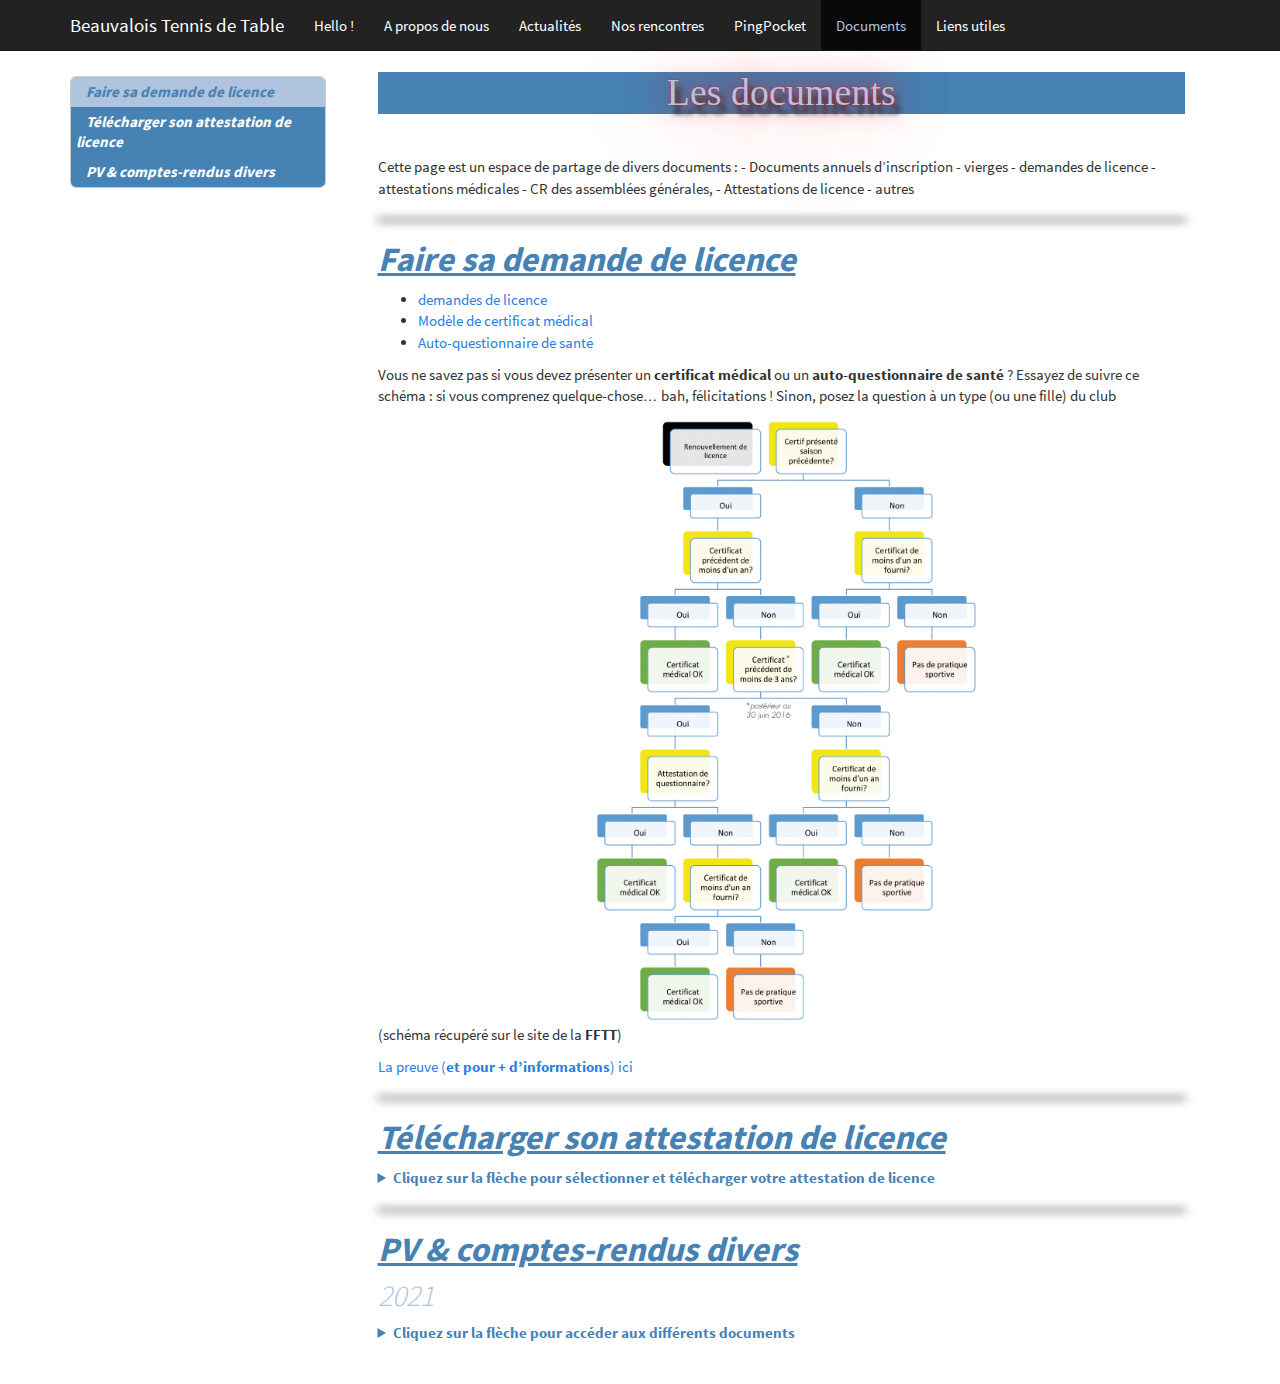
<file: Documents.html>
<!DOCTYPE html>

<html>

<head>

<meta charset="utf-8" />
<meta name="generator" content="pandoc" />
<meta http-equiv="X-UA-Compatible" content="IE=EDGE" />




<title>Les documents</title>

<script src="site_libs/header-attrs-2.6/header-attrs.js"></script>
<script src="site_libs/jquery-1.11.3/jquery.min.js"></script>
<meta name="viewport" content="width=device-width, initial-scale=1" />
<link href="site_libs/bootstrap-3.3.5/css/cosmo.min.css" rel="stylesheet" />
<script src="site_libs/bootstrap-3.3.5/js/bootstrap.min.js"></script>
<script src="site_libs/bootstrap-3.3.5/shim/html5shiv.min.js"></script>
<script src="site_libs/bootstrap-3.3.5/shim/respond.min.js"></script>
<script src="site_libs/jqueryui-1.11.4/jquery-ui.min.js"></script>
<link href="site_libs/tocify-1.9.1/jquery.tocify.css" rel="stylesheet" />
<script src="site_libs/tocify-1.9.1/jquery.tocify.js"></script>
<script src="site_libs/navigation-1.1/tabsets.js"></script>
<link href="site_libs/highlightjs-9.12.0/default.css" rel="stylesheet" />
<script src="site_libs/highlightjs-9.12.0/highlight.js"></script>
<link href="site_libs/pagedtable-1.1/css/pagedtable.css" rel="stylesheet" />
<script src="site_libs/pagedtable-1.1/js/pagedtable.js"></script>

<style type="text/css">
  code{white-space: pre-wrap;}
  span.smallcaps{font-variant: small-caps;}
  span.underline{text-decoration: underline;}
  div.column{display: inline-block; vertical-align: top; width: 50%;}
  div.hanging-indent{margin-left: 1.5em; text-indent: -1.5em;}
  ul.task-list{list-style: none;}
    </style>

<style type="text/css">code{white-space: pre;}</style>
<style type="text/css">
  pre:not([class]) {
    background-color: white;
  }
</style>
<script type="text/javascript">
if (window.hljs) {
  hljs.configure({languages: []});
  hljs.initHighlightingOnLoad();
  if (document.readyState && document.readyState === "complete") {
    window.setTimeout(function() { hljs.initHighlighting(); }, 0);
  }
}
</script>



<style type="text/css">
h1 {
  font-size: 34px;
}
h1.title {
  font-size: 38px;
}
h2 {
  font-size: 30px;
}
h3 {
  font-size: 24px;
}
h4 {
  font-size: 18px;
}
h5 {
  font-size: 16px;
}
h6 {
  font-size: 12px;
}
.table th:not([align]) {
  text-align: left;
}
</style>


<link rel="stylesheet" href="style.css" type="text/css" />



<style type = "text/css">
.main-container {
  max-width: 940px;
  margin-left: auto;
  margin-right: auto;
}
code {
  color: inherit;
  background-color: rgba(0, 0, 0, 0.04);
}
img {
  max-width:100%;
}
.tabbed-pane {
  padding-top: 12px;
}
.html-widget {
  margin-bottom: 20px;
}
button.code-folding-btn:focus {
  outline: none;
}
summary {
  display: list-item;
}
</style>


<style type="text/css">
/* padding for bootstrap navbar */
body {
  padding-top: 51px;
  padding-bottom: 40px;
}
/* offset scroll position for anchor links (for fixed navbar)  */
.section h1 {
  padding-top: 56px;
  margin-top: -56px;
}
.section h2 {
  padding-top: 56px;
  margin-top: -56px;
}
.section h3 {
  padding-top: 56px;
  margin-top: -56px;
}
.section h4 {
  padding-top: 56px;
  margin-top: -56px;
}
.section h5 {
  padding-top: 56px;
  margin-top: -56px;
}
.section h6 {
  padding-top: 56px;
  margin-top: -56px;
}
.dropdown-submenu {
  position: relative;
}
.dropdown-submenu>.dropdown-menu {
  top: 0;
  left: 100%;
  margin-top: -6px;
  margin-left: -1px;
  border-radius: 0 6px 6px 6px;
}
.dropdown-submenu:hover>.dropdown-menu {
  display: block;
}
.dropdown-submenu>a:after {
  display: block;
  content: " ";
  float: right;
  width: 0;
  height: 0;
  border-color: transparent;
  border-style: solid;
  border-width: 5px 0 5px 5px;
  border-left-color: #cccccc;
  margin-top: 5px;
  margin-right: -10px;
}
.dropdown-submenu:hover>a:after {
  border-left-color: #ffffff;
}
.dropdown-submenu.pull-left {
  float: none;
}
.dropdown-submenu.pull-left>.dropdown-menu {
  left: -100%;
  margin-left: 10px;
  border-radius: 6px 0 6px 6px;
}
</style>

<script>
// manage active state of menu based on current page
$(document).ready(function () {
  // active menu anchor
  href = window.location.pathname
  href = href.substr(href.lastIndexOf('/') + 1)
  if (href === "")
    href = "index.html";
  var menuAnchor = $('a[href="' + href + '"]');

  // mark it active
  menuAnchor.parent().addClass('active');

  // if it's got a parent navbar menu mark it active as well
  menuAnchor.closest('li.dropdown').addClass('active');
});
</script>

<!-- tabsets -->

<style type="text/css">
.tabset-dropdown > .nav-tabs {
  display: inline-table;
  max-height: 500px;
  min-height: 44px;
  overflow-y: auto;
  background: white;
  border: 1px solid #ddd;
  border-radius: 4px;
}

.tabset-dropdown > .nav-tabs > li.active:before {
  content: "";
  font-family: 'Glyphicons Halflings';
  display: inline-block;
  padding: 10px;
  border-right: 1px solid #ddd;
}

.tabset-dropdown > .nav-tabs.nav-tabs-open > li.active:before {
  content: "&#xe258;";
  border: none;
}

.tabset-dropdown > .nav-tabs.nav-tabs-open:before {
  content: "";
  font-family: 'Glyphicons Halflings';
  display: inline-block;
  padding: 10px;
  border-right: 1px solid #ddd;
}

.tabset-dropdown > .nav-tabs > li.active {
  display: block;
}

.tabset-dropdown > .nav-tabs > li > a,
.tabset-dropdown > .nav-tabs > li > a:focus,
.tabset-dropdown > .nav-tabs > li > a:hover {
  border: none;
  display: inline-block;
  border-radius: 4px;
  background-color: transparent;
}

.tabset-dropdown > .nav-tabs.nav-tabs-open > li {
  display: block;
  float: none;
}

.tabset-dropdown > .nav-tabs > li {
  display: none;
}
</style>

<!-- code folding -->



<style type="text/css">

#TOC {
  margin: 25px 0px 20px 0px;
}
@media (max-width: 768px) {
#TOC {
  position: relative;
  width: 100%;
}
}

@media print {
.toc-content {
  /* see https://github.com/w3c/csswg-drafts/issues/4434 */
  float: right;
}
}

.toc-content {
  padding-left: 30px;
  padding-right: 40px;
}

div.main-container {
  max-width: 1200px;
}

div.tocify {
  width: 20%;
  max-width: 260px;
  max-height: 85%;
}

@media (min-width: 768px) and (max-width: 991px) {
  div.tocify {
    width: 25%;
  }
}

@media (max-width: 767px) {
  div.tocify {
    width: 100%;
    max-width: none;
  }
}

.tocify ul, .tocify li {
  line-height: 20px;
}

.tocify-subheader .tocify-item {
  font-size: 0.90em;
}

.tocify .list-group-item {
  border-radius: 0px;
}


</style>



</head>

<body>


<div class="container-fluid main-container">


<!-- setup 3col/9col grid for toc_float and main content  -->
<div class="row-fluid">
<div class="col-xs-12 col-sm-4 col-md-3">
<div id="TOC" class="tocify">
</div>
</div>

<div class="toc-content col-xs-12 col-sm-8 col-md-9">




<div class="navbar navbar-default  navbar-fixed-top" role="navigation">
  <div class="container">
    <div class="navbar-header">
      <button type="button" class="navbar-toggle collapsed" data-toggle="collapse" data-target="#navbar">
        <span class="icon-bar"></span>
        <span class="icon-bar"></span>
        <span class="icon-bar"></span>
      </button>
      <a class="navbar-brand" href="index.html">Beauvalois Tennis de Table</a>
    </div>
    <div id="navbar" class="navbar-collapse collapse">
      <ul class="nav navbar-nav">
        <li>
  <a href="index.html">Hello !</a>
</li>
<li>
  <a href="about.html">A propos de nous</a>
</li>
<li>
  <a href="actualites.html">Actualités</a>
</li>
<li>
  <a href="rencontres.html">Nos rencontres</a>
</li>
<li>
  <a href="pingpocket.html">PingPocket</a>
</li>
<li>
  <a href="Documents.html">Documents</a>
</li>
<li>
  <a href="liens.html">Liens utiles</a>
</li>
      </ul>
      <ul class="nav navbar-nav navbar-right">
        
      </ul>
    </div><!--/.nav-collapse -->
  </div><!--/.container -->
</div><!--/.navbar -->

<div class="fluid-row" id="header">



<h1 class="title toc-ignore">Les documents</h1>

</div>


<p><br></p>
<p>Cette page est un espace de partage de divers documents : - Documents annuels d’inscription - vierges - demandes de licence - attestations médicales - CR des assemblées générales, - Attestations de licence - autres</p>
<hr />
<div id="faire-sa-demande-de-licence" class="section level1">
<h1><strong><em>Faire sa demande de licence</em></strong></h1>
<ul>
<li><a href="9_documents/2020_2021%20LICENCE.pdf">demandes de licence</a></li>
<li><a href="9_documents/certificat-pour-pratique-tennis-de-table-2017-2018-1845.pdf">Modèle de certificat médical</a></li>
<li><a href="9_documents/auto-questionnaire-de-sante-2017-2018-1846.pdf">Auto-questionnaire de santé</a></li>
</ul>
<p>Vous ne savez pas si vous devez présenter un <strong>certificat médical</strong> ou un <strong>auto-questionnaire de santé</strong> ? Essayez de suivre ce schéma : si vous comprenez quelque-chose… bah, félicitations ! Sinon, posez la question à un type (ou une fille) du club</p>
<p><img src="9_documents/schema%20certif%20med.jpg" /> (schéma récupéré sur le site de la <strong>FFTT</strong>)</p>
<p><a href="http://www.fftt.com/site/actualites/2017-06-21/licence-et-certification-medicale">La preuve (<strong>et pour + d’informations</strong>) ici</a></p>
<hr />
</div>
<div id="télécharger-son-attestation-de-licence" class="section level1">
<h1><strong><em>Télécharger son attestation de licence</em></strong></h1>
<details>
<summary>
<strong>Cliquez sur la flèche pour sélectionner et télécharger votre attestation de licence</strong>
</summary>
<ul>
<li><strong>Saison 2020-2021</strong>
<ul>
<li><a href="9_documents/licences%202021/licence_8014706%20mesroua%20jean%20louis.pdf">Mesroua Jean-Louis</a></li>
<li><a href="9_documents/licences%202021/licence_8016084%20octor%20guylain.pdf">Octor Guylain</a></li>
</ul></li>
</ul>
</details>
<hr />
</div>
<div id="pv-comptes-rendus-divers" class="section level1">
<h1><strong><em>PV &amp; comptes-rendus divers</em></strong></h1>
<div id="section" class="section level2">
<h2>2021</h2>
<details>
<summary>
<strong>Cliquez sur la flèche pour accéder aux différents documents</strong>
</summary>
<ul>
<li><a href="https://hackmd.io/@cedTas-Perso/SJVD-QcHP">CR Assemblée Générale</a></li>
<li><a href="9_documents/BeauvalTT%20-%20PV%20Renouvellement%20bureau.html">Renouvellement bureau - Procès Verbal</a></li>
<li><a href="9_documents/RecepissePref_Decla_Modif_Bureau.pdf">Renouvellement Bureau - Récépissé préfecture</a></li>
</ul>
</details>
</div>
</div>



</div>
</div>

</div>

<script>

// add bootstrap table styles to pandoc tables
function bootstrapStylePandocTables() {
  $('tr.odd').parent('tbody').parent('table').addClass('table table-condensed');
}
$(document).ready(function () {
  bootstrapStylePandocTables();
});


</script>

<!-- tabsets -->

<script>
$(document).ready(function () {
  window.buildTabsets("TOC");
});

$(document).ready(function () {
  $('.tabset-dropdown > .nav-tabs > li').click(function () {
    $(this).parent().toggleClass('nav-tabs-open')
  });
});
</script>

<!-- code folding -->

<script>
$(document).ready(function ()  {

    // move toc-ignore selectors from section div to header
    $('div.section.toc-ignore')
        .removeClass('toc-ignore')
        .children('h1,h2,h3,h4,h5').addClass('toc-ignore');

    // establish options
    var options = {
      selectors: "h1,h2,h3",
      theme: "bootstrap3",
      context: '.toc-content',
      hashGenerator: function (text) {
        return text.replace(/[.\\/?&!#<>]/g, '').replace(/\s/g, '_');
      },
      ignoreSelector: ".toc-ignore",
      scrollTo: 0
    };
    options.showAndHide = true;
    options.smoothScroll = true;

    // tocify
    var toc = $("#TOC").tocify(options).data("toc-tocify");
});
</script>

<!-- dynamically load mathjax for compatibility with self-contained -->
<script>
  (function () {
    var script = document.createElement("script");
    script.type = "text/javascript";
    script.src  = "https://mathjax.rstudio.com/latest/MathJax.js?config=TeX-AMS-MML_HTMLorMML";
    document.getElementsByTagName("head")[0].appendChild(script);
  })();
</script>

</body>
</html>
</file>
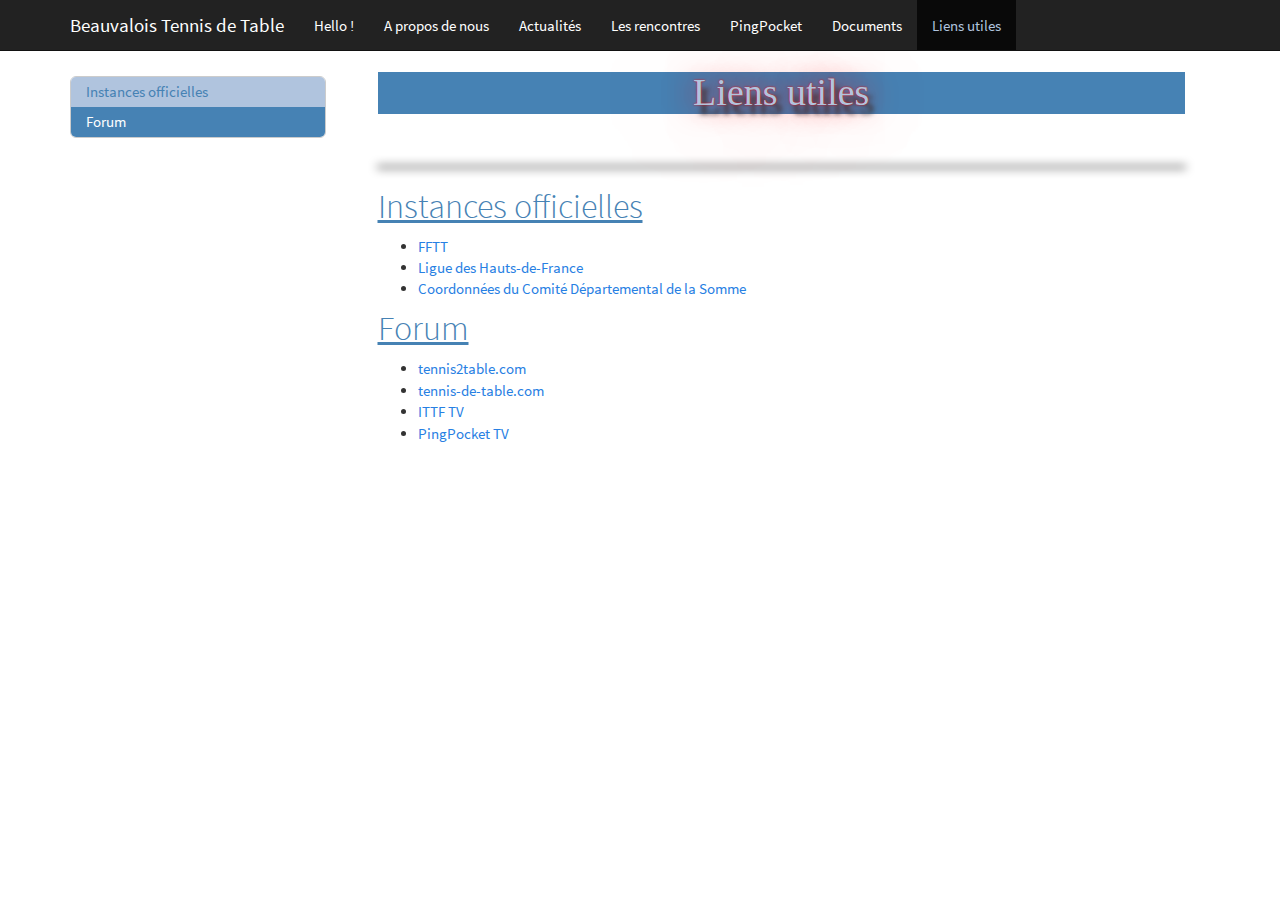
<file: liens.html>
<!DOCTYPE html>

<html>

<head>

<meta charset="utf-8" />
<meta name="generator" content="pandoc" />
<meta http-equiv="X-UA-Compatible" content="IE=EDGE" />




<title>Liens utiles</title>

<script src="site_libs/header-attrs-2.6/header-attrs.js"></script>
<script src="site_libs/jquery-1.11.3/jquery.min.js"></script>
<meta name="viewport" content="width=device-width, initial-scale=1" />
<link href="site_libs/bootstrap-3.3.5/css/cosmo.min.css" rel="stylesheet" />
<script src="site_libs/bootstrap-3.3.5/js/bootstrap.min.js"></script>
<script src="site_libs/bootstrap-3.3.5/shim/html5shiv.min.js"></script>
<script src="site_libs/bootstrap-3.3.5/shim/respond.min.js"></script>
<script src="site_libs/jqueryui-1.11.4/jquery-ui.min.js"></script>
<link href="site_libs/tocify-1.9.1/jquery.tocify.css" rel="stylesheet" />
<script src="site_libs/tocify-1.9.1/jquery.tocify.js"></script>
<script src="site_libs/navigation-1.1/tabsets.js"></script>
<link href="site_libs/highlightjs-9.12.0/default.css" rel="stylesheet" />
<script src="site_libs/highlightjs-9.12.0/highlight.js"></script>
<link href="site_libs/pagedtable-1.1/css/pagedtable.css" rel="stylesheet" />
<script src="site_libs/pagedtable-1.1/js/pagedtable.js"></script>

<style type="text/css">
  code{white-space: pre-wrap;}
  span.smallcaps{font-variant: small-caps;}
  span.underline{text-decoration: underline;}
  div.column{display: inline-block; vertical-align: top; width: 50%;}
  div.hanging-indent{margin-left: 1.5em; text-indent: -1.5em;}
  ul.task-list{list-style: none;}
    </style>

<style type="text/css">code{white-space: pre;}</style>
<style type="text/css">
  pre:not([class]) {
    background-color: white;
  }
</style>
<script type="text/javascript">
if (window.hljs) {
  hljs.configure({languages: []});
  hljs.initHighlightingOnLoad();
  if (document.readyState && document.readyState === "complete") {
    window.setTimeout(function() { hljs.initHighlighting(); }, 0);
  }
}
</script>



<style type="text/css">
h1 {
  font-size: 34px;
}
h1.title {
  font-size: 38px;
}
h2 {
  font-size: 30px;
}
h3 {
  font-size: 24px;
}
h4 {
  font-size: 18px;
}
h5 {
  font-size: 16px;
}
h6 {
  font-size: 12px;
}
.table th:not([align]) {
  text-align: left;
}
</style>


<link rel="stylesheet" href="style.css" type="text/css" />



<style type = "text/css">
.main-container {
  max-width: 940px;
  margin-left: auto;
  margin-right: auto;
}
code {
  color: inherit;
  background-color: rgba(0, 0, 0, 0.04);
}
img {
  max-width:100%;
}
.tabbed-pane {
  padding-top: 12px;
}
.html-widget {
  margin-bottom: 20px;
}
button.code-folding-btn:focus {
  outline: none;
}
summary {
  display: list-item;
}
</style>


<style type="text/css">
/* padding for bootstrap navbar */
body {
  padding-top: 51px;
  padding-bottom: 40px;
}
/* offset scroll position for anchor links (for fixed navbar)  */
.section h1 {
  padding-top: 56px;
  margin-top: -56px;
}
.section h2 {
  padding-top: 56px;
  margin-top: -56px;
}
.section h3 {
  padding-top: 56px;
  margin-top: -56px;
}
.section h4 {
  padding-top: 56px;
  margin-top: -56px;
}
.section h5 {
  padding-top: 56px;
  margin-top: -56px;
}
.section h6 {
  padding-top: 56px;
  margin-top: -56px;
}
.dropdown-submenu {
  position: relative;
}
.dropdown-submenu>.dropdown-menu {
  top: 0;
  left: 100%;
  margin-top: -6px;
  margin-left: -1px;
  border-radius: 0 6px 6px 6px;
}
.dropdown-submenu:hover>.dropdown-menu {
  display: block;
}
.dropdown-submenu>a:after {
  display: block;
  content: " ";
  float: right;
  width: 0;
  height: 0;
  border-color: transparent;
  border-style: solid;
  border-width: 5px 0 5px 5px;
  border-left-color: #cccccc;
  margin-top: 5px;
  margin-right: -10px;
}
.dropdown-submenu:hover>a:after {
  border-left-color: #ffffff;
}
.dropdown-submenu.pull-left {
  float: none;
}
.dropdown-submenu.pull-left>.dropdown-menu {
  left: -100%;
  margin-left: 10px;
  border-radius: 6px 0 6px 6px;
}
</style>

<script>
// manage active state of menu based on current page
$(document).ready(function () {
  // active menu anchor
  href = window.location.pathname
  href = href.substr(href.lastIndexOf('/') + 1)
  if (href === "")
    href = "index.html";
  var menuAnchor = $('a[href="' + href + '"]');

  // mark it active
  menuAnchor.parent().addClass('active');

  // if it's got a parent navbar menu mark it active as well
  menuAnchor.closest('li.dropdown').addClass('active');
});
</script>

<!-- tabsets -->

<style type="text/css">
.tabset-dropdown > .nav-tabs {
  display: inline-table;
  max-height: 500px;
  min-height: 44px;
  overflow-y: auto;
  background: white;
  border: 1px solid #ddd;
  border-radius: 4px;
}

.tabset-dropdown > .nav-tabs > li.active:before {
  content: "";
  font-family: 'Glyphicons Halflings';
  display: inline-block;
  padding: 10px;
  border-right: 1px solid #ddd;
}

.tabset-dropdown > .nav-tabs.nav-tabs-open > li.active:before {
  content: "&#xe258;";
  border: none;
}

.tabset-dropdown > .nav-tabs.nav-tabs-open:before {
  content: "";
  font-family: 'Glyphicons Halflings';
  display: inline-block;
  padding: 10px;
  border-right: 1px solid #ddd;
}

.tabset-dropdown > .nav-tabs > li.active {
  display: block;
}

.tabset-dropdown > .nav-tabs > li > a,
.tabset-dropdown > .nav-tabs > li > a:focus,
.tabset-dropdown > .nav-tabs > li > a:hover {
  border: none;
  display: inline-block;
  border-radius: 4px;
  background-color: transparent;
}

.tabset-dropdown > .nav-tabs.nav-tabs-open > li {
  display: block;
  float: none;
}

.tabset-dropdown > .nav-tabs > li {
  display: none;
}
</style>

<!-- code folding -->



<style type="text/css">

#TOC {
  margin: 25px 0px 20px 0px;
}
@media (max-width: 768px) {
#TOC {
  position: relative;
  width: 100%;
}
}

@media print {
.toc-content {
  /* see https://github.com/w3c/csswg-drafts/issues/4434 */
  float: right;
}
}

.toc-content {
  padding-left: 30px;
  padding-right: 40px;
}

div.main-container {
  max-width: 1200px;
}

div.tocify {
  width: 20%;
  max-width: 260px;
  max-height: 85%;
}

@media (min-width: 768px) and (max-width: 991px) {
  div.tocify {
    width: 25%;
  }
}

@media (max-width: 767px) {
  div.tocify {
    width: 100%;
    max-width: none;
  }
}

.tocify ul, .tocify li {
  line-height: 20px;
}

.tocify-subheader .tocify-item {
  font-size: 0.90em;
}

.tocify .list-group-item {
  border-radius: 0px;
}


</style>



</head>

<body>


<div class="container-fluid main-container">


<!-- setup 3col/9col grid for toc_float and main content  -->
<div class="row-fluid">
<div class="col-xs-12 col-sm-4 col-md-3">
<div id="TOC" class="tocify">
</div>
</div>

<div class="toc-content col-xs-12 col-sm-8 col-md-9">




<div class="navbar navbar-default  navbar-fixed-top" role="navigation">
  <div class="container">
    <div class="navbar-header">
      <button type="button" class="navbar-toggle collapsed" data-toggle="collapse" data-target="#navbar">
        <span class="icon-bar"></span>
        <span class="icon-bar"></span>
        <span class="icon-bar"></span>
      </button>
      <a class="navbar-brand" href="index.html">Beauvalois Tennis de Table</a>
    </div>
    <div id="navbar" class="navbar-collapse collapse">
      <ul class="nav navbar-nav">
        <li>
  <a href="index.html">Hello !</a>
</li>
<li>
  <a href="about.html">A propos de nous</a>
</li>
<li>
  <a href="actualites.html">Actualités</a>
</li>
<li>
  <a href="rencontres.html">Les rencontres</a>
</li>
<li>
  <a href="pingpocket.html">PingPocket</a>
</li>
<li>
  <a href="Documents.html">Documents</a>
</li>
<li>
  <a href="liens.html">Liens utiles</a>
</li>
      </ul>
      <ul class="nav navbar-nav navbar-right">
        
      </ul>
    </div><!--/.nav-collapse -->
  </div><!--/.container -->
</div><!--/.navbar -->

<div class="fluid-row" id="header">



<h1 class="title toc-ignore">Liens utiles</h1>

</div>


<p><br></p>
<hr />
<div id="instances-officielles" class="section level1">
<h1>Instances officielles</h1>
<ul>
<li><a href="http://www.fftt.com/site/">FFTT</a></li>
<li><a href="https://www.pingpocket.fr/#page-5">Ligue des Hauts-de-France</a></li>
<li><a href="https://www.pingpocket.fr/#page-10">Coordonnées du Comité Départemental de la Somme</a></li>
</ul>
</div>
<div id="forum" class="section level1">
<h1>Forum</h1>
<ul>
<li><a href="https://tennis2table.com/">tennis2table.com</a></li>
<li><a href="https://www.tennis-de-table.com/">tennis-de-table.com</a></li>
<li><a href="https://tv.ittf.com/">ITTF TV</a></li>
<li><a href="https://www.pingpocket.fr/#page-19">PingPocket TV</a></li>
</ul>
</div>



</div>
</div>

</div>

<script>

// add bootstrap table styles to pandoc tables
function bootstrapStylePandocTables() {
  $('tr.odd').parent('tbody').parent('table').addClass('table table-condensed');
}
$(document).ready(function () {
  bootstrapStylePandocTables();
});


</script>

<!-- tabsets -->

<script>
$(document).ready(function () {
  window.buildTabsets("TOC");
});

$(document).ready(function () {
  $('.tabset-dropdown > .nav-tabs > li').click(function () {
    $(this).parent().toggleClass('nav-tabs-open')
  });
});
</script>

<!-- code folding -->

<script>
$(document).ready(function ()  {

    // move toc-ignore selectors from section div to header
    $('div.section.toc-ignore')
        .removeClass('toc-ignore')
        .children('h1,h2,h3,h4,h5').addClass('toc-ignore');

    // establish options
    var options = {
      selectors: "h1,h2",
      theme: "bootstrap3",
      context: '.toc-content',
      hashGenerator: function (text) {
        return text.replace(/[.\\/?&!#<>]/g, '').replace(/\s/g, '_');
      },
      ignoreSelector: ".toc-ignore",
      scrollTo: 0
    };
    options.showAndHide = true;
    options.smoothScroll = true;

    // tocify
    var toc = $("#TOC").tocify(options).data("toc-tocify");
});
</script>

<!-- dynamically load mathjax for compatibility with self-contained -->
<script>
  (function () {
    var script = document.createElement("script");
    script.type = "text/javascript";
    script.src  = "https://mathjax.rstudio.com/latest/MathJax.js?config=TeX-AMS-MML_HTMLorMML";
    document.getElementsByTagName("head")[0].appendChild(script);
  })();
</script>

</body>
</html>
</file>
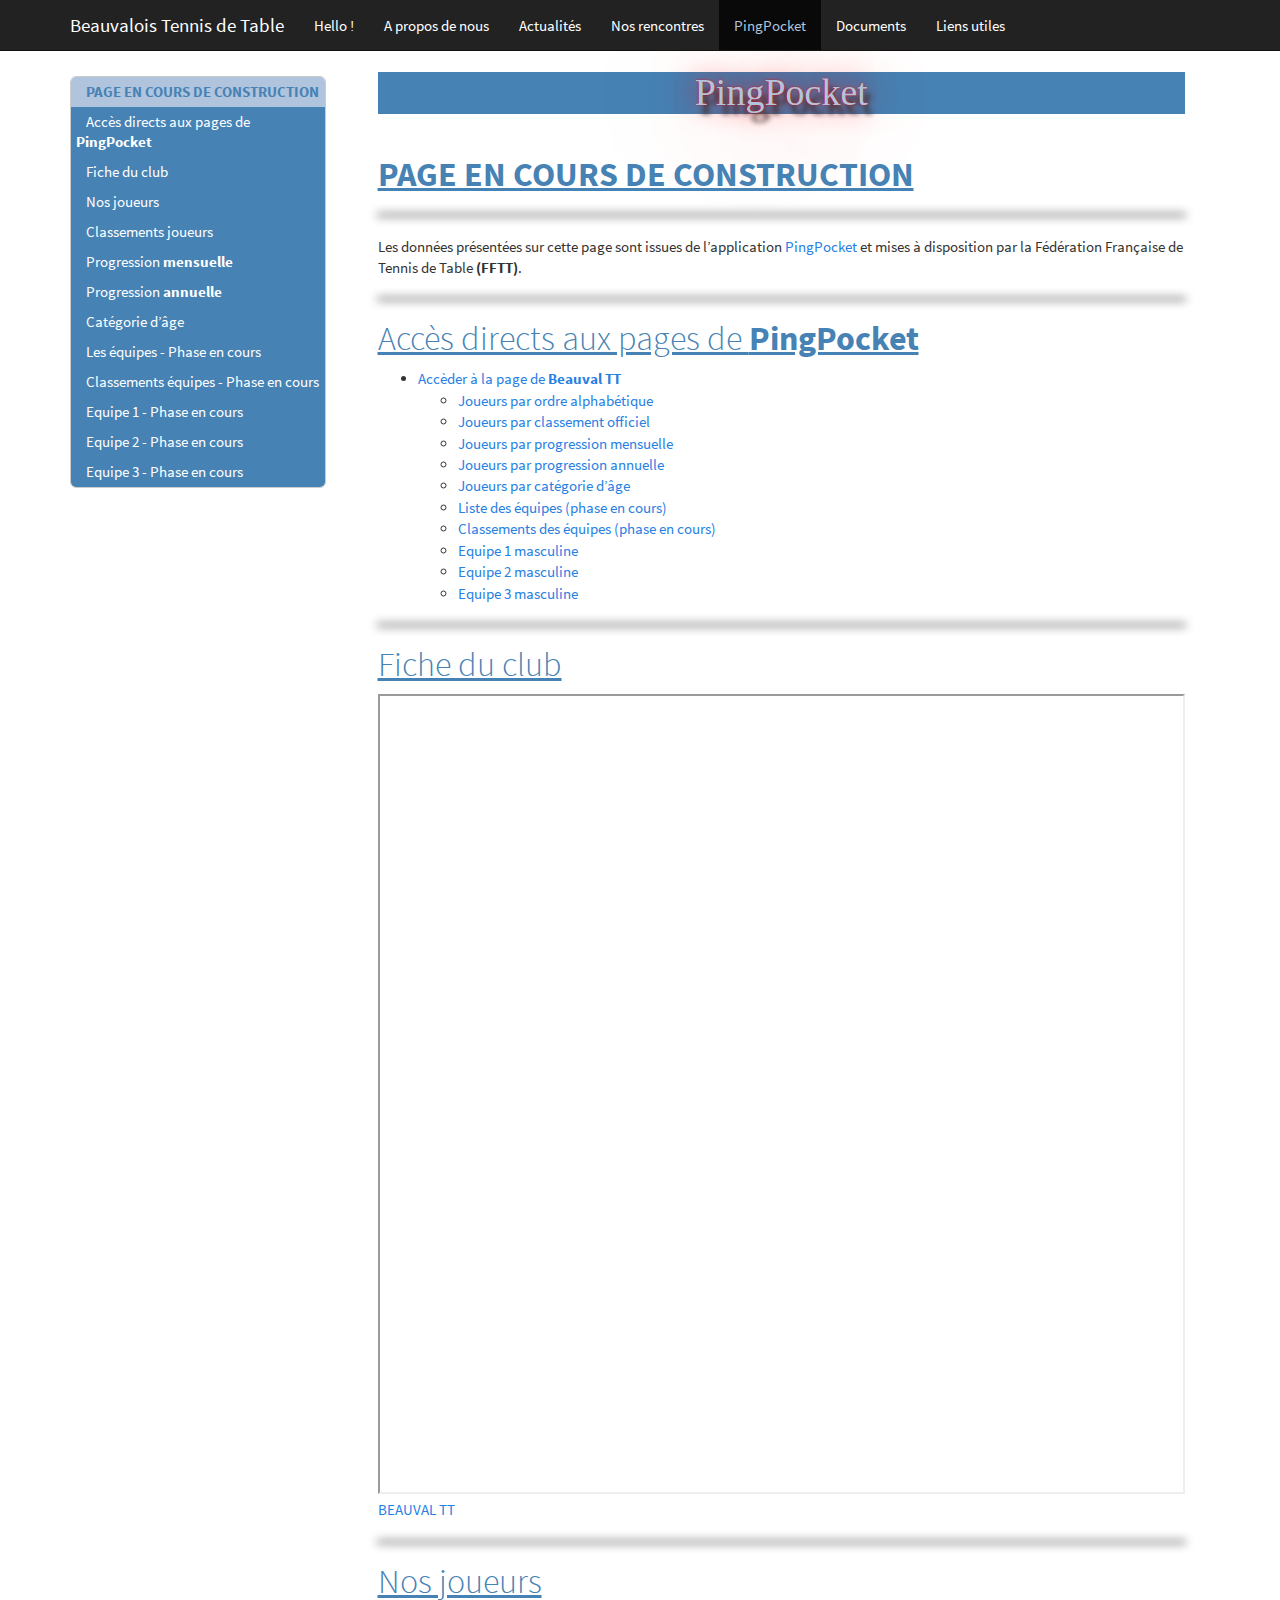
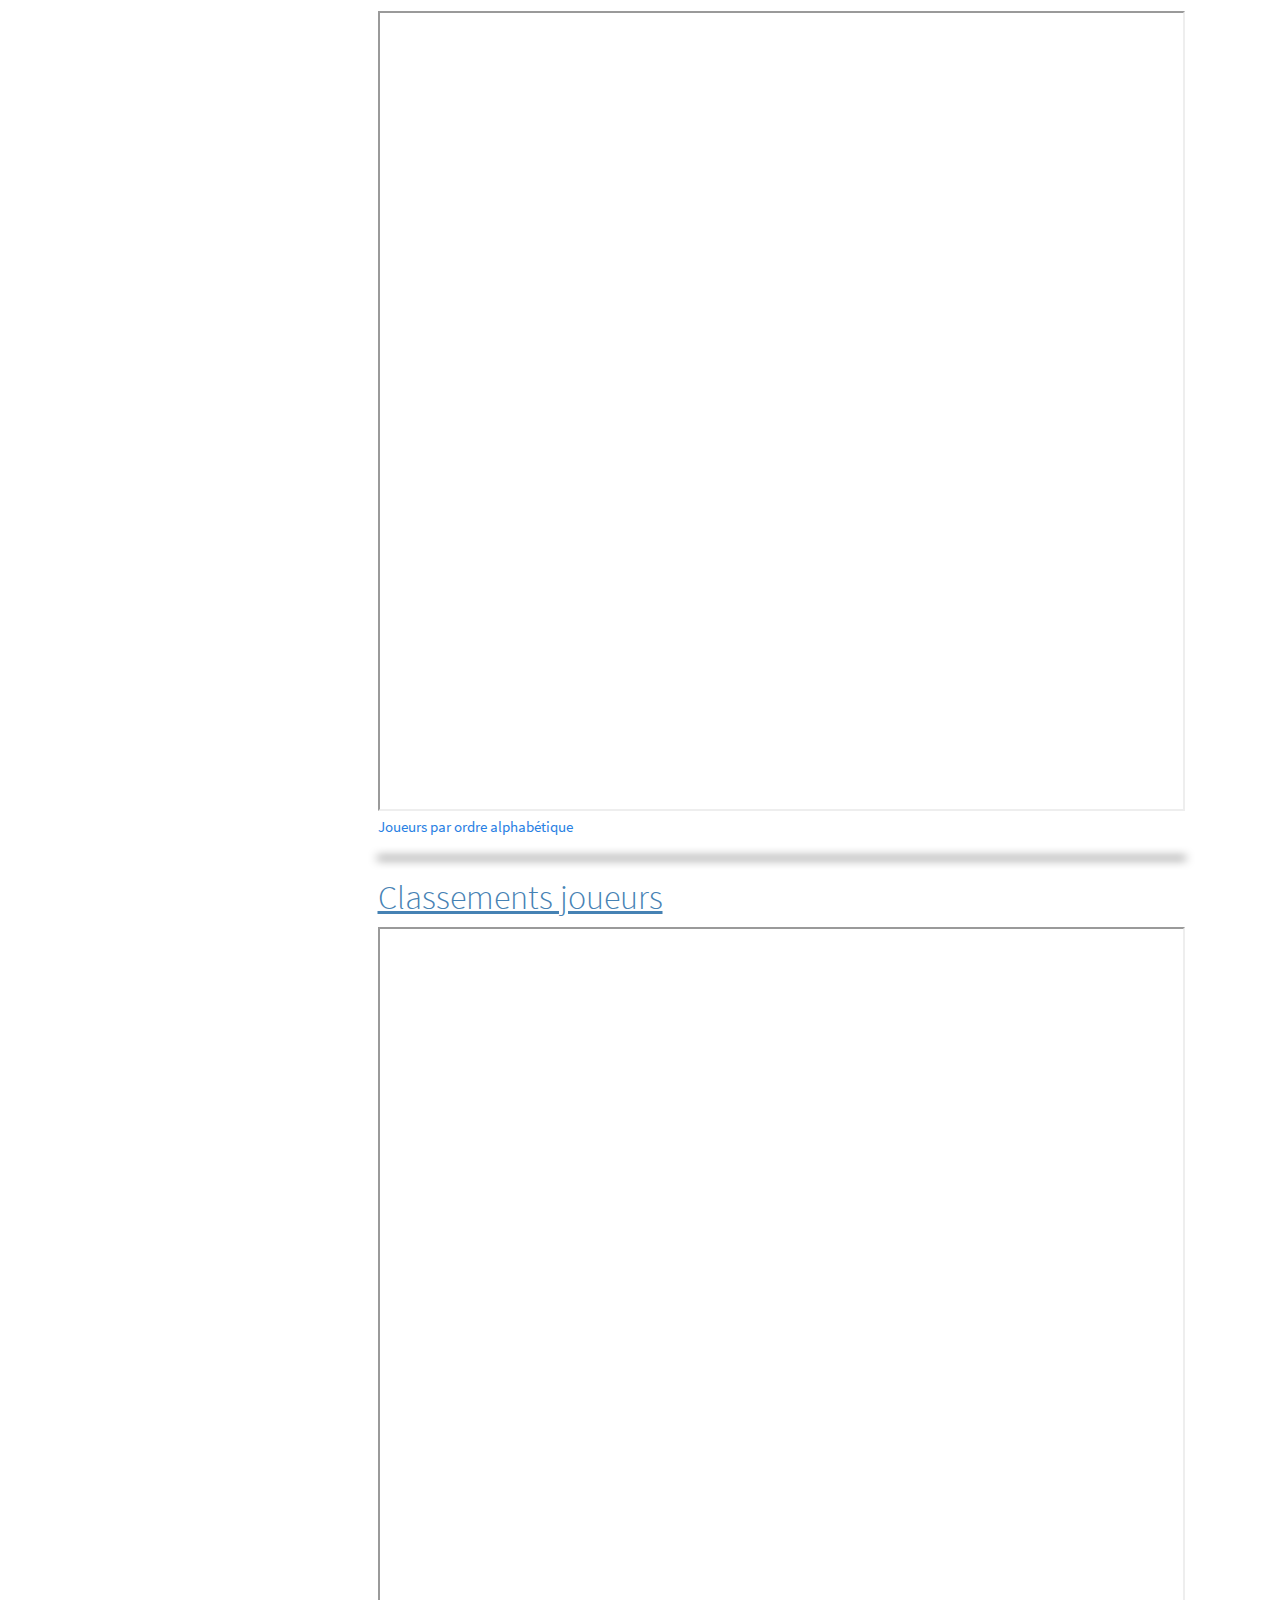
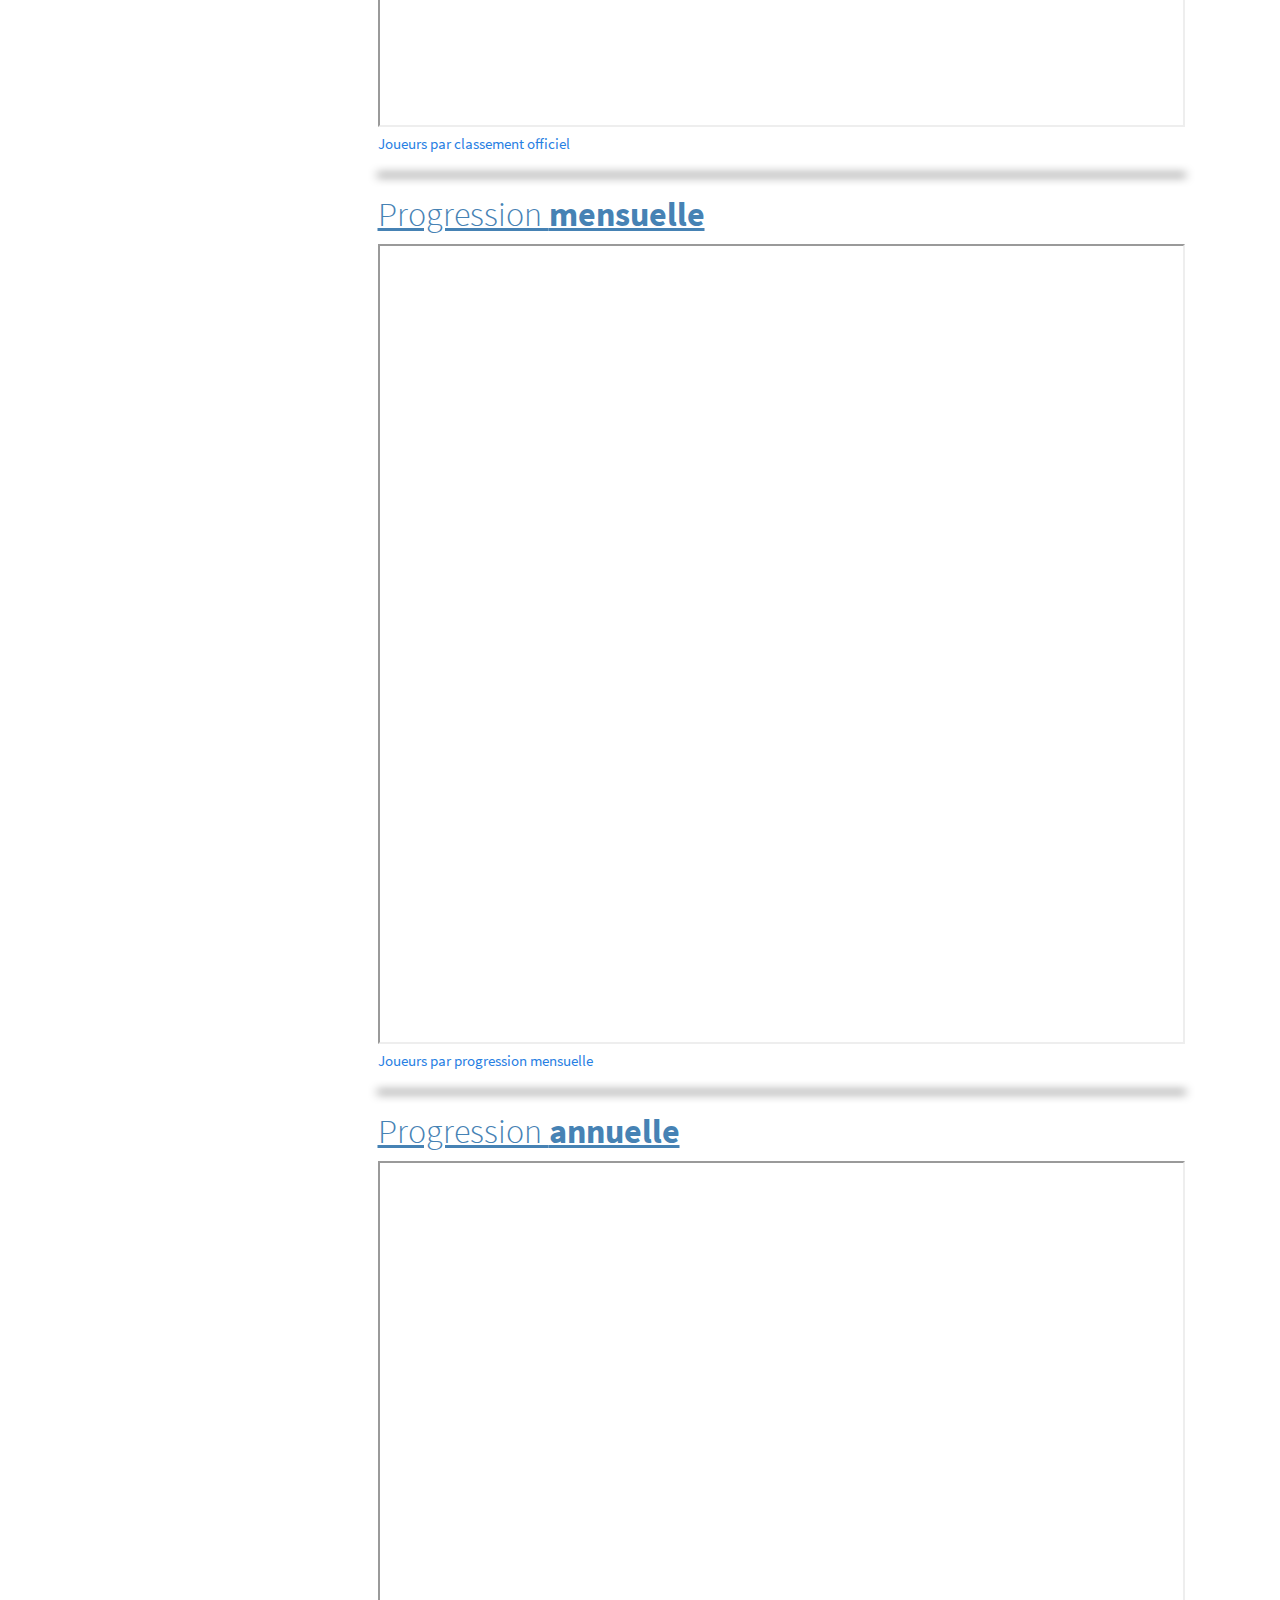
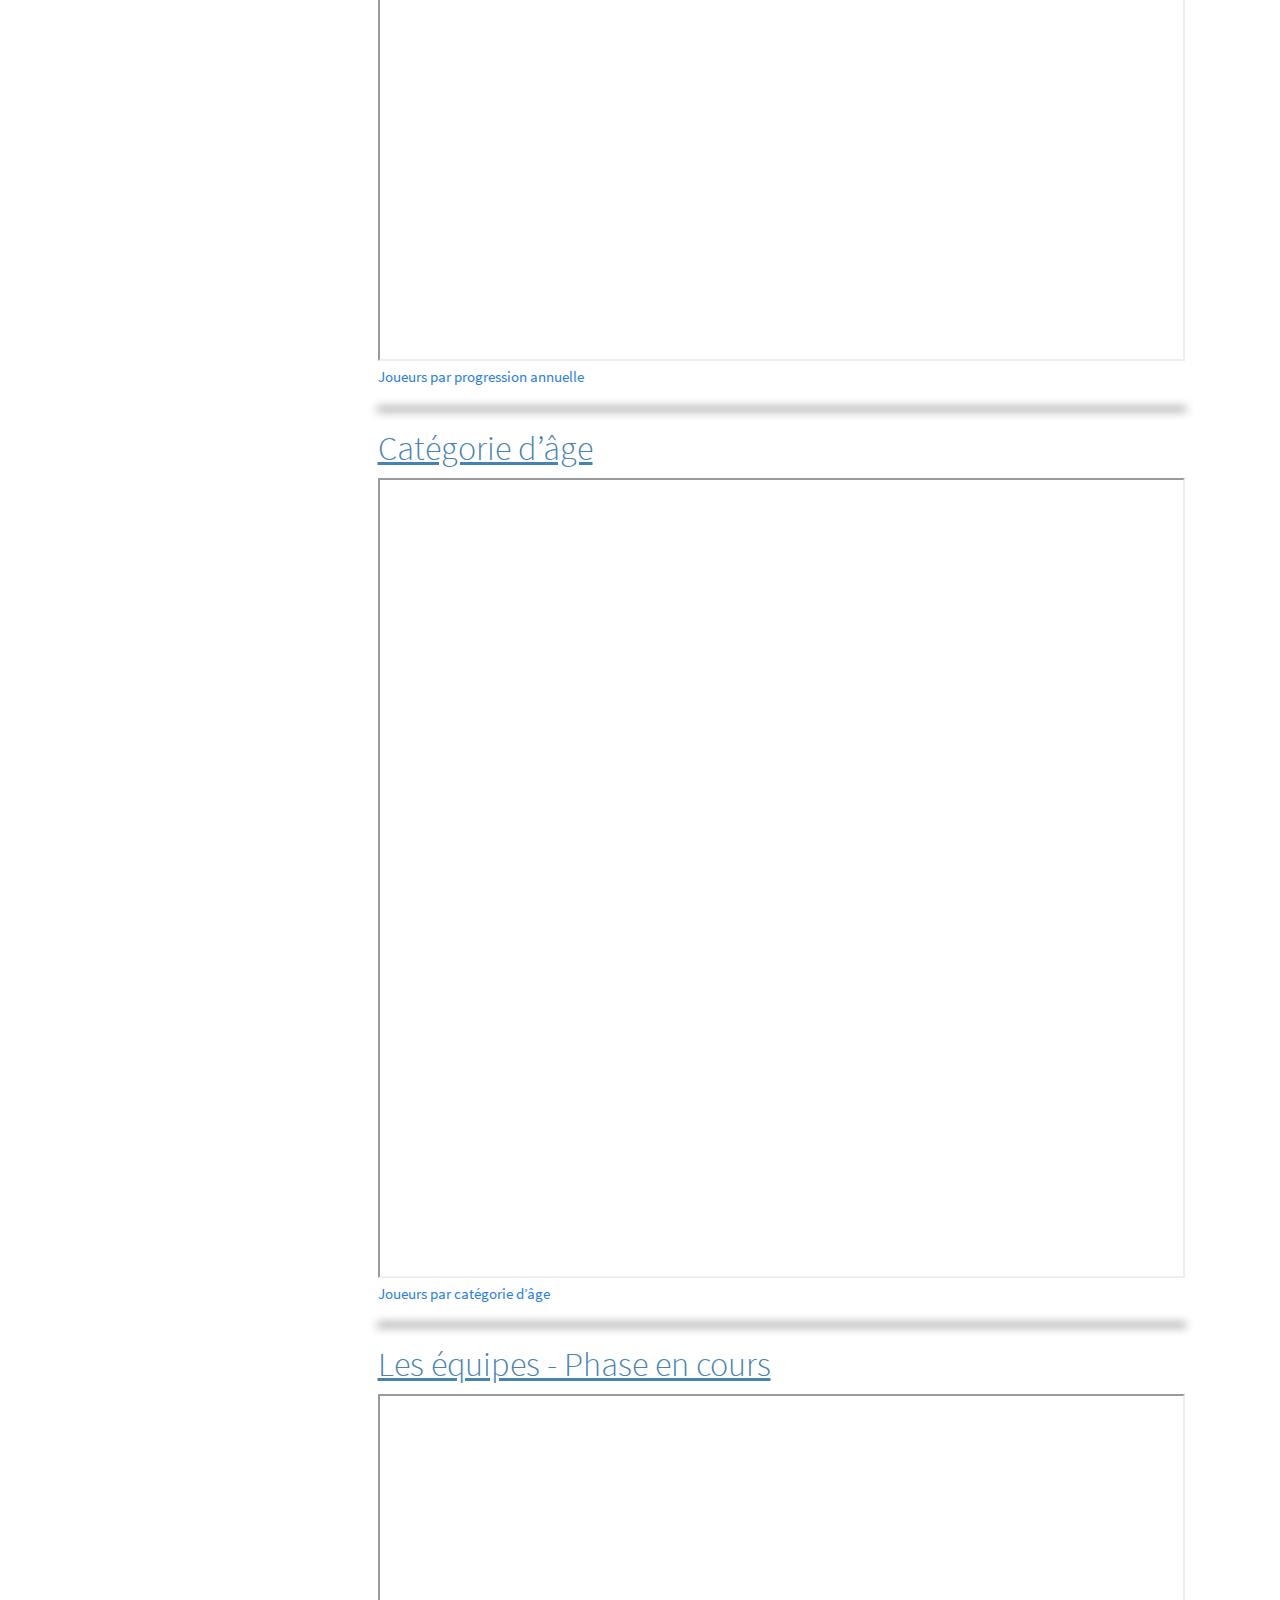
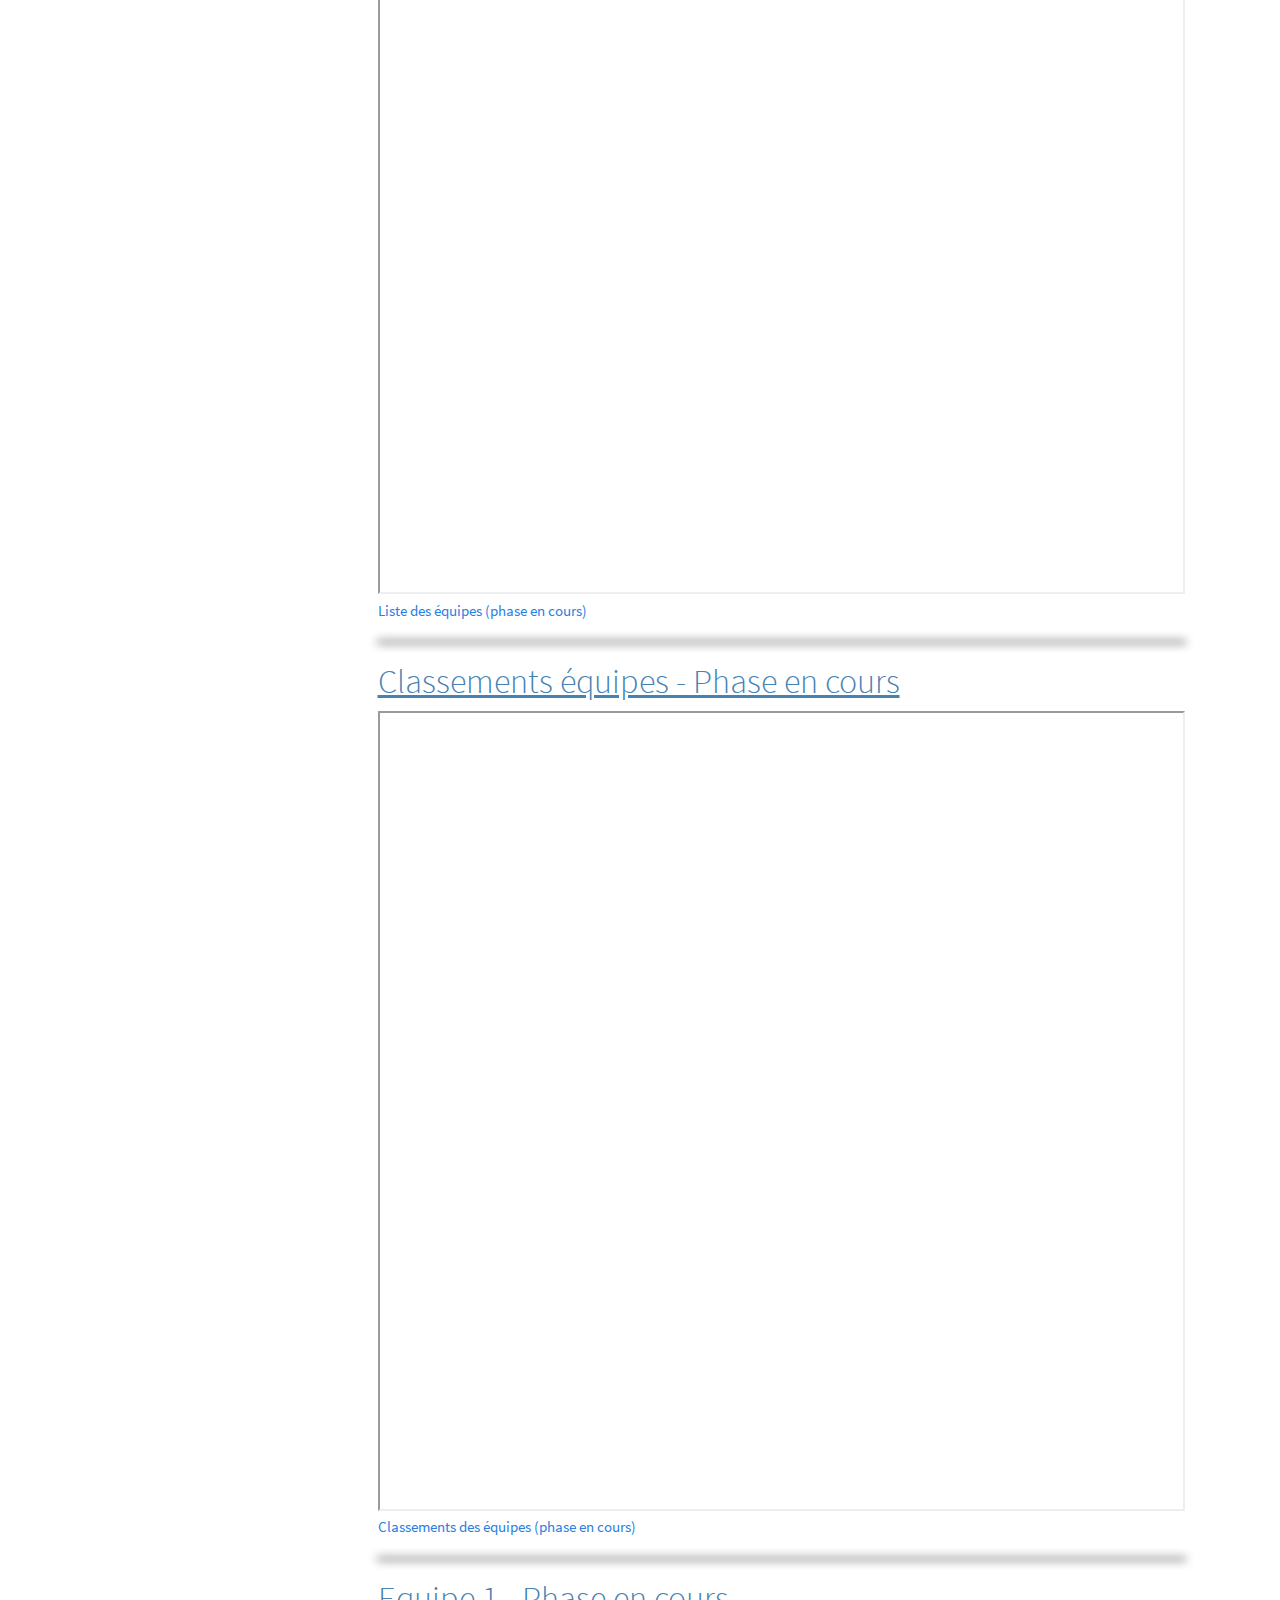
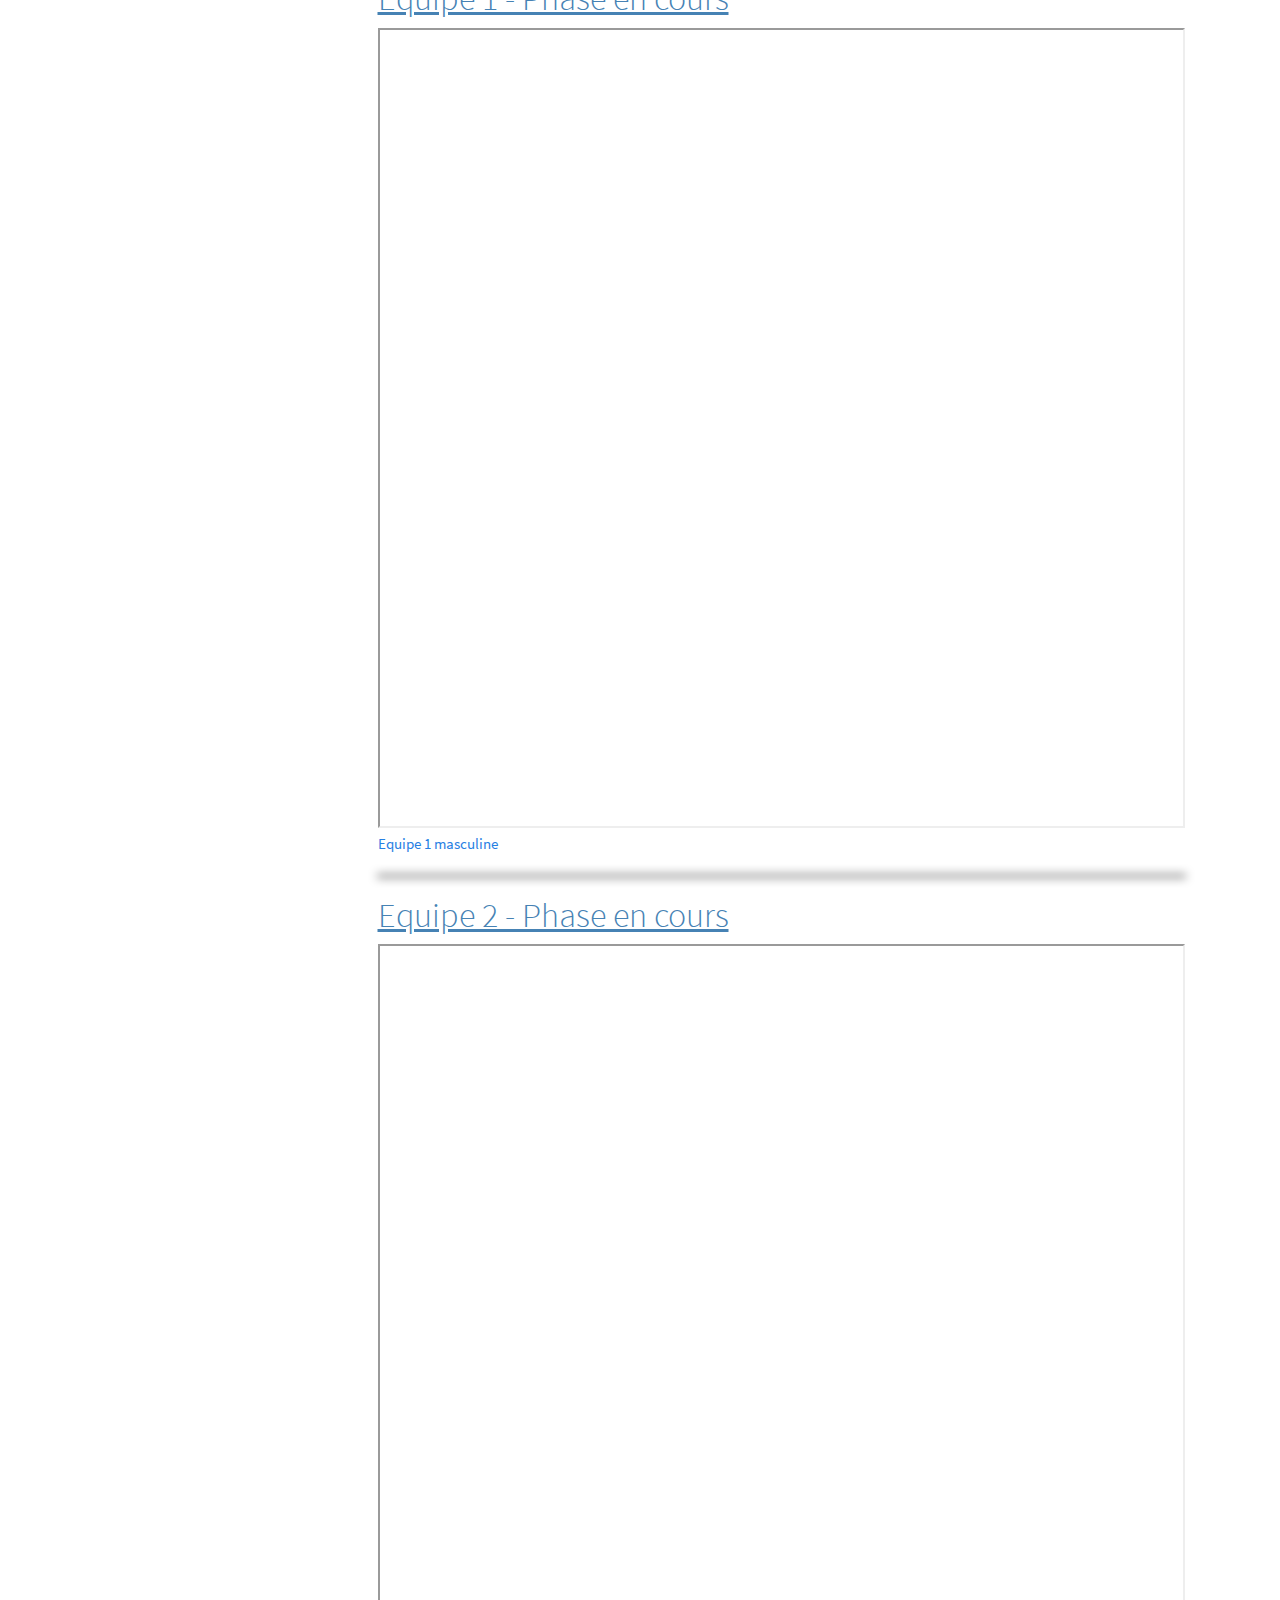
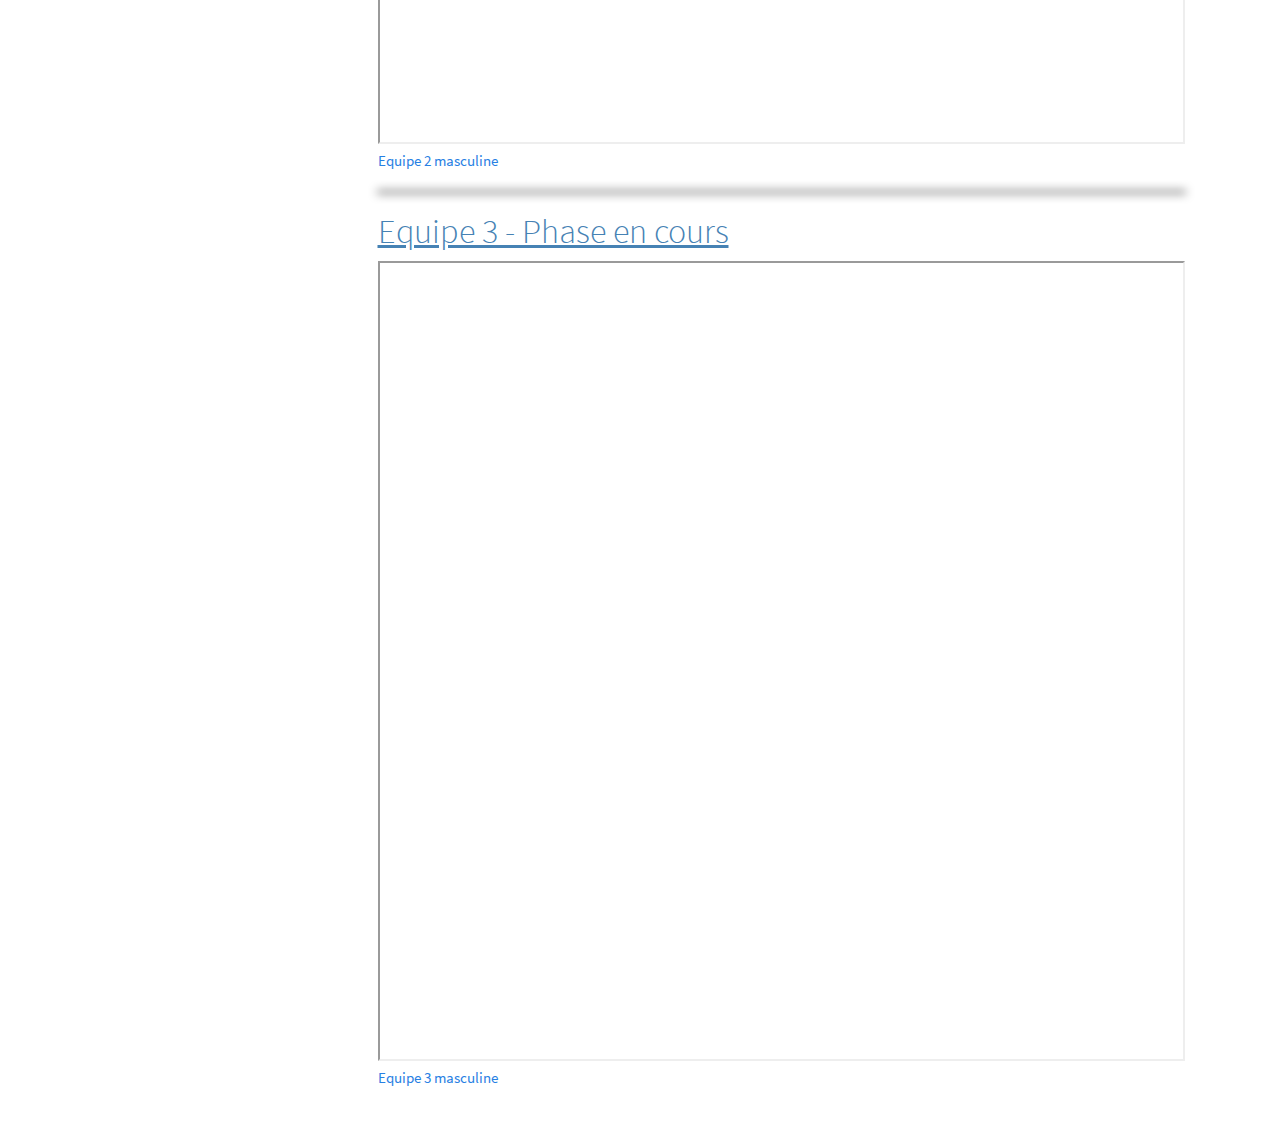
<file: pingpocket.html>
<!DOCTYPE html>

<html>

<head>

<meta charset="utf-8" />
<meta name="generator" content="pandoc" />
<meta http-equiv="X-UA-Compatible" content="IE=EDGE" />




<title>PingPocket</title>

<script src="site_libs/header-attrs-2.6/header-attrs.js"></script>
<script src="site_libs/jquery-1.11.3/jquery.min.js"></script>
<meta name="viewport" content="width=device-width, initial-scale=1" />
<link href="site_libs/bootstrap-3.3.5/css/cosmo.min.css" rel="stylesheet" />
<script src="site_libs/bootstrap-3.3.5/js/bootstrap.min.js"></script>
<script src="site_libs/bootstrap-3.3.5/shim/html5shiv.min.js"></script>
<script src="site_libs/bootstrap-3.3.5/shim/respond.min.js"></script>
<script src="site_libs/jqueryui-1.11.4/jquery-ui.min.js"></script>
<link href="site_libs/tocify-1.9.1/jquery.tocify.css" rel="stylesheet" />
<script src="site_libs/tocify-1.9.1/jquery.tocify.js"></script>
<script src="site_libs/navigation-1.1/tabsets.js"></script>
<link href="site_libs/highlightjs-9.12.0/default.css" rel="stylesheet" />
<script src="site_libs/highlightjs-9.12.0/highlight.js"></script>
<link href="site_libs/pagedtable-1.1/css/pagedtable.css" rel="stylesheet" />
<script src="site_libs/pagedtable-1.1/js/pagedtable.js"></script>

<style type="text/css">
  code{white-space: pre-wrap;}
  span.smallcaps{font-variant: small-caps;}
  span.underline{text-decoration: underline;}
  div.column{display: inline-block; vertical-align: top; width: 50%;}
  div.hanging-indent{margin-left: 1.5em; text-indent: -1.5em;}
  ul.task-list{list-style: none;}
    </style>

<style type="text/css">code{white-space: pre;}</style>
<style type="text/css">
  pre:not([class]) {
    background-color: white;
  }
</style>
<script type="text/javascript">
if (window.hljs) {
  hljs.configure({languages: []});
  hljs.initHighlightingOnLoad();
  if (document.readyState && document.readyState === "complete") {
    window.setTimeout(function() { hljs.initHighlighting(); }, 0);
  }
}
</script>



<style type="text/css">
h1 {
  font-size: 34px;
}
h1.title {
  font-size: 38px;
}
h2 {
  font-size: 30px;
}
h3 {
  font-size: 24px;
}
h4 {
  font-size: 18px;
}
h5 {
  font-size: 16px;
}
h6 {
  font-size: 12px;
}
.table th:not([align]) {
  text-align: left;
}
</style>


<link rel="stylesheet" href="style.css" type="text/css" />



<style type = "text/css">
.main-container {
  max-width: 940px;
  margin-left: auto;
  margin-right: auto;
}
code {
  color: inherit;
  background-color: rgba(0, 0, 0, 0.04);
}
img {
  max-width:100%;
}
.tabbed-pane {
  padding-top: 12px;
}
.html-widget {
  margin-bottom: 20px;
}
button.code-folding-btn:focus {
  outline: none;
}
summary {
  display: list-item;
}
</style>


<style type="text/css">
/* padding for bootstrap navbar */
body {
  padding-top: 51px;
  padding-bottom: 40px;
}
/* offset scroll position for anchor links (for fixed navbar)  */
.section h1 {
  padding-top: 56px;
  margin-top: -56px;
}
.section h2 {
  padding-top: 56px;
  margin-top: -56px;
}
.section h3 {
  padding-top: 56px;
  margin-top: -56px;
}
.section h4 {
  padding-top: 56px;
  margin-top: -56px;
}
.section h5 {
  padding-top: 56px;
  margin-top: -56px;
}
.section h6 {
  padding-top: 56px;
  margin-top: -56px;
}
.dropdown-submenu {
  position: relative;
}
.dropdown-submenu>.dropdown-menu {
  top: 0;
  left: 100%;
  margin-top: -6px;
  margin-left: -1px;
  border-radius: 0 6px 6px 6px;
}
.dropdown-submenu:hover>.dropdown-menu {
  display: block;
}
.dropdown-submenu>a:after {
  display: block;
  content: " ";
  float: right;
  width: 0;
  height: 0;
  border-color: transparent;
  border-style: solid;
  border-width: 5px 0 5px 5px;
  border-left-color: #cccccc;
  margin-top: 5px;
  margin-right: -10px;
}
.dropdown-submenu:hover>a:after {
  border-left-color: #ffffff;
}
.dropdown-submenu.pull-left {
  float: none;
}
.dropdown-submenu.pull-left>.dropdown-menu {
  left: -100%;
  margin-left: 10px;
  border-radius: 6px 0 6px 6px;
}
</style>

<script>
// manage active state of menu based on current page
$(document).ready(function () {
  // active menu anchor
  href = window.location.pathname
  href = href.substr(href.lastIndexOf('/') + 1)
  if (href === "")
    href = "index.html";
  var menuAnchor = $('a[href="' + href + '"]');

  // mark it active
  menuAnchor.parent().addClass('active');

  // if it's got a parent navbar menu mark it active as well
  menuAnchor.closest('li.dropdown').addClass('active');
});
</script>

<!-- tabsets -->

<style type="text/css">
.tabset-dropdown > .nav-tabs {
  display: inline-table;
  max-height: 500px;
  min-height: 44px;
  overflow-y: auto;
  background: white;
  border: 1px solid #ddd;
  border-radius: 4px;
}

.tabset-dropdown > .nav-tabs > li.active:before {
  content: "";
  font-family: 'Glyphicons Halflings';
  display: inline-block;
  padding: 10px;
  border-right: 1px solid #ddd;
}

.tabset-dropdown > .nav-tabs.nav-tabs-open > li.active:before {
  content: "&#xe258;";
  border: none;
}

.tabset-dropdown > .nav-tabs.nav-tabs-open:before {
  content: "";
  font-family: 'Glyphicons Halflings';
  display: inline-block;
  padding: 10px;
  border-right: 1px solid #ddd;
}

.tabset-dropdown > .nav-tabs > li.active {
  display: block;
}

.tabset-dropdown > .nav-tabs > li > a,
.tabset-dropdown > .nav-tabs > li > a:focus,
.tabset-dropdown > .nav-tabs > li > a:hover {
  border: none;
  display: inline-block;
  border-radius: 4px;
  background-color: transparent;
}

.tabset-dropdown > .nav-tabs.nav-tabs-open > li {
  display: block;
  float: none;
}

.tabset-dropdown > .nav-tabs > li {
  display: none;
}
</style>

<!-- code folding -->



<style type="text/css">

#TOC {
  margin: 25px 0px 20px 0px;
}
@media (max-width: 768px) {
#TOC {
  position: relative;
  width: 100%;
}
}

@media print {
.toc-content {
  /* see https://github.com/w3c/csswg-drafts/issues/4434 */
  float: right;
}
}

.toc-content {
  padding-left: 30px;
  padding-right: 40px;
}

div.main-container {
  max-width: 1200px;
}

div.tocify {
  width: 20%;
  max-width: 260px;
  max-height: 85%;
}

@media (min-width: 768px) and (max-width: 991px) {
  div.tocify {
    width: 25%;
  }
}

@media (max-width: 767px) {
  div.tocify {
    width: 100%;
    max-width: none;
  }
}

.tocify ul, .tocify li {
  line-height: 20px;
}

.tocify-subheader .tocify-item {
  font-size: 0.90em;
}

.tocify .list-group-item {
  border-radius: 0px;
}


</style>



</head>

<body>


<div class="container-fluid main-container">


<!-- setup 3col/9col grid for toc_float and main content  -->
<div class="row-fluid">
<div class="col-xs-12 col-sm-4 col-md-3">
<div id="TOC" class="tocify">
</div>
</div>

<div class="toc-content col-xs-12 col-sm-8 col-md-9">




<div class="navbar navbar-default  navbar-fixed-top" role="navigation">
  <div class="container">
    <div class="navbar-header">
      <button type="button" class="navbar-toggle collapsed" data-toggle="collapse" data-target="#navbar">
        <span class="icon-bar"></span>
        <span class="icon-bar"></span>
        <span class="icon-bar"></span>
      </button>
      <a class="navbar-brand" href="index.html">Beauvalois Tennis de Table</a>
    </div>
    <div id="navbar" class="navbar-collapse collapse">
      <ul class="nav navbar-nav">
        <li>
  <a href="index.html">Hello !</a>
</li>
<li>
  <a href="about.html">A propos de nous</a>
</li>
<li>
  <a href="actualites.html">Actualités</a>
</li>
<li>
  <a href="rencontres.html">Nos rencontres</a>
</li>
<li>
  <a href="pingpocket.html">PingPocket</a>
</li>
<li>
  <a href="Documents.html">Documents</a>
</li>
<li>
  <a href="liens.html">Liens utiles</a>
</li>
      </ul>
      <ul class="nav navbar-nav navbar-right">
        
      </ul>
    </div><!--/.nav-collapse -->
  </div><!--/.container -->
</div><!--/.navbar -->

<div class="fluid-row" id="header">



<h1 class="title toc-ignore">PingPocket</h1>

</div>


<p><br></p>
<div id="page-en-cours-de-construction" class="section level1">
<h1><strong>PAGE EN COURS DE CONSTRUCTION</strong></h1>
<hr />
<p>Les données présentées sur cette page sont issues de l’application <a target="_blank" href="https://www.pingpocket.fr" >PingPocket</a> et mises à disposition par la Fédération Française de Tennis de Table <strong>(FFTT)</strong>.</p>
<hr />
</div>
<div id="accès-directs-aux-pages-de-pingpocket" class="section level1">
<h1>Accès directs aux pages de <strong>PingPocket</strong></h1>
<ul>
<li><a href="https://www.pingpocket.fr/app/fftt/clubs/07800147" > Accèder à la page de <strong>Beauval TT</strong></a>
<ul>
<li><a href="https://www.pingpocket.fr/app/fftt/clubs/07800147/licencies?SORT=ALPHABETIC" >Joueurs par ordre alphabétique</a></li>
<li><a href="https://www.pingpocket.fr/app/fftt/clubs/07800147/licencies?SORT=OFFICIAL_RANK" >Joueurs par classement officiel</a></li>
<li><a href="https://www.pingpocket.fr/app/fftt/clubs/07800147/licencies?SORT=MONTHLY_INCREASE" >Joueurs par progression mensuelle</a></li>
<li><a href="https://www.pingpocket.fr/app/fftt/clubs/07800147/licencies?SORT=SEASON_INCREASE" >Joueurs par progression annuelle</a></li>
<li><a href="https://www.pingpocket.fr/app/fftt/clubs/07800147/licencies?SORT=CATEGORY" >Joueurs par catégorie d’âge</a></li>
<li><a href="https://www.pingpocket.fr/app/fftt/clubs/07800147/equipes" >Liste des équipes (phase en cours)</a></li>
<li><a href="https://www.pingpocket.fr/app/fftt/clubs/07800147/equipes/classements?documentReferrer=http://beauvaloistt.fr" >Classements des équipes (phase en cours)</a></li>
<li><a href="https://www.pingpocket.fr/app/fftt/clubs/07800147/equipes/1/championnats/masculin" >Equipe 1 masculine</a></li>
<li><a href="https://www.pingpocket.fr/app/fftt/clubs/07800147/equipes/2/championnats/masculin" >Equipe 2 masculine</a></li>
<li><a href="https://www.pingpocket.fr/app/fftt/clubs/07800147/equipes/3/championnats/masculin" >Equipe 3 masculine</a></li>
</ul></li>
</ul>
<hr />
</div>
<div id="fiche-du-club" class="section level1">
<h1>Fiche du club</h1>
<iframe frameborder="1" name="pingpocket" width="100%" height="800" scrolling="auto" src="https://www.pingpocket.fr/app/fftt/clubs/07800147">
<p>
iframe non supportée
</p>
</iframe>
<p><a href="https://www.pingpocket.fr/app/fftt/clubs/07800147" > BEAUVAL TT</a></p>
<hr />
</div>
<div id="nos-joueurs" class="section level1">
<h1>Nos joueurs</h1>
<iframe frameborder="1" name="pingpocket" width="100%" height="800" scrolling="auto" src="https://www.pingpocket.fr/app/fftt/clubs/07800147/licencies?SORT=ALPHABETIC">
<p>
iframe non supportée
</p>
</iframe>
<p><a href="https://www.pingpocket.fr/app/fftt/clubs/07800147/licencies?SORT=ALPHABETIC" >Joueurs par ordre alphabétique</a></p>
<hr />
</div>
<div id="classements-joueurs" class="section level1">
<h1>Classements joueurs</h1>
<iframe frameborder="1" name="pingpocket" width="100%" height="800" scrolling="auto" src="https://www.pingpocket.fr/app/fftt/clubs/07800147/licencies?SORT=OFFICIAL_RANK">
<p>
iframe non supportée
</p>
</iframe>
<p><a href="https://www.pingpocket.fr/app/fftt/clubs/07800147/licencies?SORT=OFFICIAL_RANK" >Joueurs par classement officiel</a></p>
<hr />
</div>
<div id="progression-mensuelle" class="section level1">
<h1>Progression <strong>mensuelle</strong></h1>
<iframe frameborder="1" name="pingpocket" width="100%" height="800" scrolling="auto" src="https://www.pingpocket.fr/app/fftt/clubs/07800147/licencies?SORT=MONTHLY_INCREASE">
<p>
iframe non supportée
</p>
</iframe>
<p><a href="https://www.pingpocket.fr/app/fftt/clubs/07800147/licencies?SORT=MONTHLY_INCREASE" >Joueurs par progression mensuelle</a></p>
<hr />
</div>
<div id="progression-annuelle" class="section level1">
<h1>Progression <strong>annuelle</strong></h1>
<iframe frameborder="1" name="pingpocket" width="100%" height="800" scrolling="auto" src="https://www.pingpocket.fr/app/fftt/clubs/07800147/licencies?SORT=SEASON_INCREASE">
<p>
iframe non supportée
</p>
</iframe>
<p><a href="https://www.pingpocket.fr/app/fftt/clubs/07800147/licencies?SORT=SEASON_INCREASE" >Joueurs par progression annuelle</a></p>
<hr />
</div>
<div id="catégorie-dâge" class="section level1">
<h1>Catégorie d’âge</h1>
<iframe frameborder="1" name="pingpocket" width="100%" height="800" scrolling="auto" src="https://www.pingpocket.fr/app/fftt/clubs/07800147/licencies?SORT=CATEGORY">
<p>
iframe non supportée
</p>
</iframe>
<p><a href="https://www.pingpocket.fr/app/fftt/clubs/07800147/licencies?SORT=CATEGORY" >Joueurs par catégorie d’âge</a></p>
<hr />
</div>
<div id="les-équipes---phase-en-cours" class="section level1">
<h1>Les équipes - Phase en cours</h1>
<iframe frameborder="1" name="pingpocket" width="100%" height="800" scrolling="auto" src="https://www.pingpocket.fr/app/fftt/clubs/07800147/equipes">
<p>
iframe non supportée
</p>
</iframe>
<p><a href="https://www.pingpocket.fr/app/fftt/clubs/07800147/equipes" >Liste des équipes (phase en cours)</a></p>
<hr />
</div>
<div id="classements-équipes---phase-en-cours" class="section level1">
<h1>Classements équipes - Phase en cours</h1>
<iframe frameborder="1" name="pingpocket" width="100%" height="800" scrolling="auto" src="https://www.pingpocket.fr/app/fftt/clubs/07800147/equipes/classements?documentReferrer=http://beauvaloistt.fr">
<p>
iframe non supportée
</p>
</iframe>
<p><a href="https://www.pingpocket.fr/app/fftt/clubs/07800147/equipes/classements?documentReferrer=http://beauvaloistt.fr" >Classements des équipes (phase en cours)</a></p>
<hr />
</div>
<div id="equipe-1---phase-en-cours" class="section level1">
<h1>Equipe 1 - Phase en cours</h1>
<iframe frameborder="1" name="pingpocket" width="100%" height="800" scrolling="auto" src="https://www.pingpocket.fr/app/fftt/clubs/07800147/equipes/1/championnats/masculin">
<p>
iframe non supportée
</p>
</iframe>
<p><a href="https://www.pingpocket.fr/app/fftt/clubs/07800147/equipes/1/championnats/masculin" >Equipe 1 masculine</a></p>
<hr />
</div>
<div id="equipe-2---phase-en-cours" class="section level1">
<h1>Equipe 2 - Phase en cours</h1>
<iframe frameborder="1" name="pingpocket" width="100%" height="800" scrolling="auto" src="https://www.pingpocket.fr/app/fftt/clubs/07800147/equipes/2/championnats/masculin">
<p>
iframe non supportée
</p>
</iframe>
<p><a href="https://www.pingpocket.fr/app/fftt/clubs/07800147/equipes/2/championnats/masculin" >Equipe 2 masculine</a></p>
<hr />
</div>
<div id="equipe-3---phase-en-cours" class="section level1">
<h1>Equipe 3 - Phase en cours</h1>
<iframe frameborder="1" name="pingpocket" width="100%" height="800" scrolling="auto" src="https://www.pingpocket.fr/app/fftt/clubs/07800147/equipes/3/championnats/masculin">
<p>
iframe non supportée
</p>
</iframe>
<p><a href="https://www.pingpocket.fr/app/fftt/clubs/07800147/equipes/3/championnats/masculin" >Equipe 3 masculine</a></p>
</div>



</div>
</div>

</div>

<script>

// add bootstrap table styles to pandoc tables
function bootstrapStylePandocTables() {
  $('tr.odd').parent('tbody').parent('table').addClass('table table-condensed');
}
$(document).ready(function () {
  bootstrapStylePandocTables();
});


</script>

<!-- tabsets -->

<script>
$(document).ready(function () {
  window.buildTabsets("TOC");
});

$(document).ready(function () {
  $('.tabset-dropdown > .nav-tabs > li').click(function () {
    $(this).parent().toggleClass('nav-tabs-open')
  });
});
</script>

<!-- code folding -->

<script>
$(document).ready(function ()  {

    // move toc-ignore selectors from section div to header
    $('div.section.toc-ignore')
        .removeClass('toc-ignore')
        .children('h1,h2,h3,h4,h5').addClass('toc-ignore');

    // establish options
    var options = {
      selectors: "h1,h2",
      theme: "bootstrap3",
      context: '.toc-content',
      hashGenerator: function (text) {
        return text.replace(/[.\\/?&!#<>]/g, '').replace(/\s/g, '_');
      },
      ignoreSelector: ".toc-ignore",
      scrollTo: 0
    };
    options.showAndHide = true;
    options.smoothScroll = true;

    // tocify
    var toc = $("#TOC").tocify(options).data("toc-tocify");
});
</script>

<!-- dynamically load mathjax for compatibility with self-contained -->
<script>
  (function () {
    var script = document.createElement("script");
    script.type = "text/javascript";
    script.src  = "https://mathjax.rstudio.com/latest/MathJax.js?config=TeX-AMS-MML_HTMLorMML";
    document.getElementsByTagName("head")[0].appendChild(script);
  })();
</script>

</body>
</html>
</file>
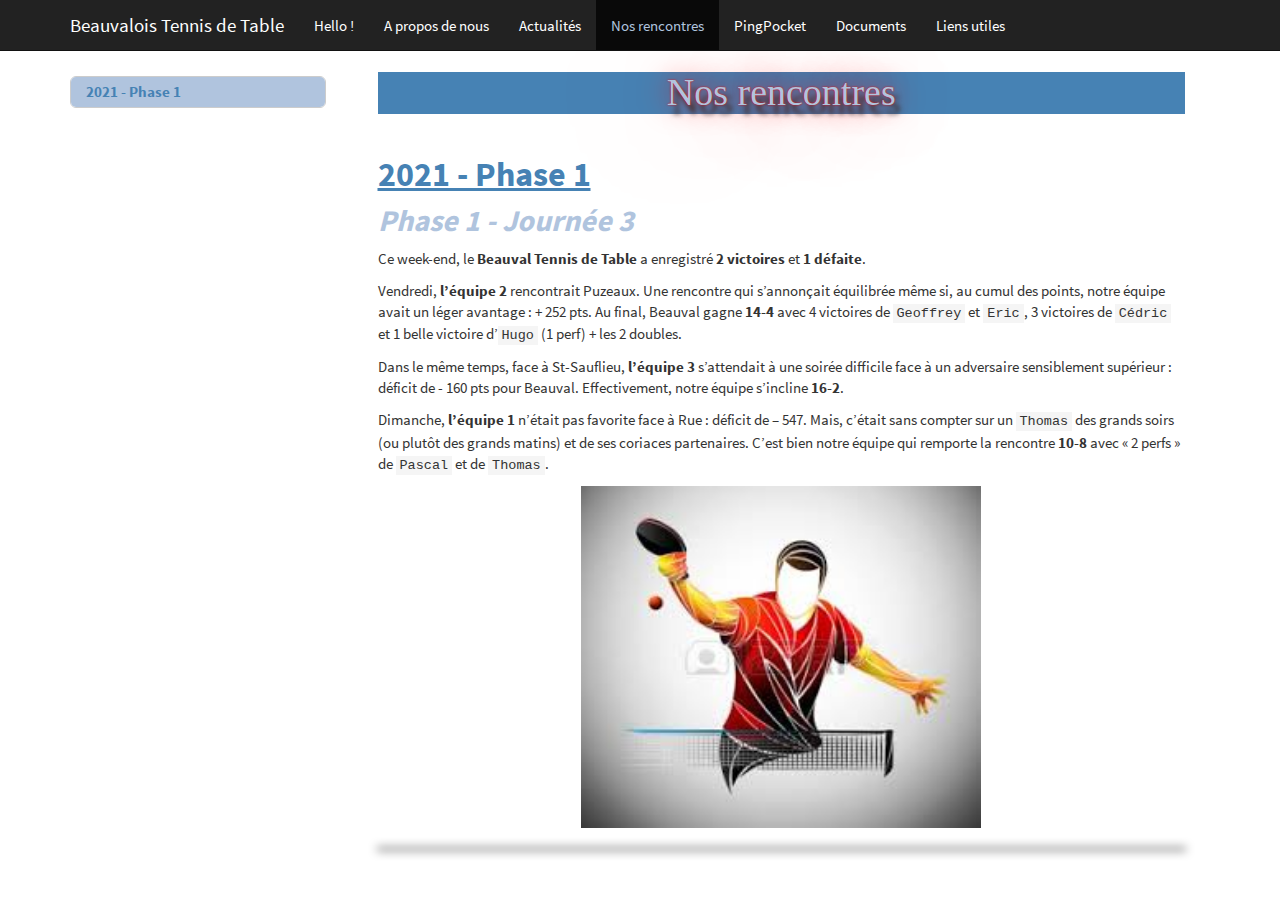
<file: rencontres.html>
<!DOCTYPE html>

<html>

<head>

<meta charset="utf-8" />
<meta name="generator" content="pandoc" />
<meta http-equiv="X-UA-Compatible" content="IE=EDGE" />




<title>Nos rencontres</title>

<script src="site_libs/header-attrs-2.6/header-attrs.js"></script>
<script src="site_libs/jquery-1.11.3/jquery.min.js"></script>
<meta name="viewport" content="width=device-width, initial-scale=1" />
<link href="site_libs/bootstrap-3.3.5/css/cosmo.min.css" rel="stylesheet" />
<script src="site_libs/bootstrap-3.3.5/js/bootstrap.min.js"></script>
<script src="site_libs/bootstrap-3.3.5/shim/html5shiv.min.js"></script>
<script src="site_libs/bootstrap-3.3.5/shim/respond.min.js"></script>
<script src="site_libs/jqueryui-1.11.4/jquery-ui.min.js"></script>
<link href="site_libs/tocify-1.9.1/jquery.tocify.css" rel="stylesheet" />
<script src="site_libs/tocify-1.9.1/jquery.tocify.js"></script>
<script src="site_libs/navigation-1.1/tabsets.js"></script>
<link href="site_libs/highlightjs-9.12.0/default.css" rel="stylesheet" />
<script src="site_libs/highlightjs-9.12.0/highlight.js"></script>
<link href="site_libs/pagedtable-1.1/css/pagedtable.css" rel="stylesheet" />
<script src="site_libs/pagedtable-1.1/js/pagedtable.js"></script>

<style type="text/css">
  code{white-space: pre-wrap;}
  span.smallcaps{font-variant: small-caps;}
  span.underline{text-decoration: underline;}
  div.column{display: inline-block; vertical-align: top; width: 50%;}
  div.hanging-indent{margin-left: 1.5em; text-indent: -1.5em;}
  ul.task-list{list-style: none;}
    </style>

<style type="text/css">code{white-space: pre;}</style>
<style type="text/css">
  pre:not([class]) {
    background-color: white;
  }
</style>
<script type="text/javascript">
if (window.hljs) {
  hljs.configure({languages: []});
  hljs.initHighlightingOnLoad();
  if (document.readyState && document.readyState === "complete") {
    window.setTimeout(function() { hljs.initHighlighting(); }, 0);
  }
}
</script>



<style type="text/css">
h1 {
  font-size: 34px;
}
h1.title {
  font-size: 38px;
}
h2 {
  font-size: 30px;
}
h3 {
  font-size: 24px;
}
h4 {
  font-size: 18px;
}
h5 {
  font-size: 16px;
}
h6 {
  font-size: 12px;
}
.table th:not([align]) {
  text-align: left;
}
</style>


<link rel="stylesheet" href="style.css" type="text/css" />



<style type = "text/css">
.main-container {
  max-width: 940px;
  margin-left: auto;
  margin-right: auto;
}
code {
  color: inherit;
  background-color: rgba(0, 0, 0, 0.04);
}
img {
  max-width:100%;
}
.tabbed-pane {
  padding-top: 12px;
}
.html-widget {
  margin-bottom: 20px;
}
button.code-folding-btn:focus {
  outline: none;
}
summary {
  display: list-item;
}
</style>


<style type="text/css">
/* padding for bootstrap navbar */
body {
  padding-top: 51px;
  padding-bottom: 40px;
}
/* offset scroll position for anchor links (for fixed navbar)  */
.section h1 {
  padding-top: 56px;
  margin-top: -56px;
}
.section h2 {
  padding-top: 56px;
  margin-top: -56px;
}
.section h3 {
  padding-top: 56px;
  margin-top: -56px;
}
.section h4 {
  padding-top: 56px;
  margin-top: -56px;
}
.section h5 {
  padding-top: 56px;
  margin-top: -56px;
}
.section h6 {
  padding-top: 56px;
  margin-top: -56px;
}
.dropdown-submenu {
  position: relative;
}
.dropdown-submenu>.dropdown-menu {
  top: 0;
  left: 100%;
  margin-top: -6px;
  margin-left: -1px;
  border-radius: 0 6px 6px 6px;
}
.dropdown-submenu:hover>.dropdown-menu {
  display: block;
}
.dropdown-submenu>a:after {
  display: block;
  content: " ";
  float: right;
  width: 0;
  height: 0;
  border-color: transparent;
  border-style: solid;
  border-width: 5px 0 5px 5px;
  border-left-color: #cccccc;
  margin-top: 5px;
  margin-right: -10px;
}
.dropdown-submenu:hover>a:after {
  border-left-color: #ffffff;
}
.dropdown-submenu.pull-left {
  float: none;
}
.dropdown-submenu.pull-left>.dropdown-menu {
  left: -100%;
  margin-left: 10px;
  border-radius: 6px 0 6px 6px;
}
</style>

<script>
// manage active state of menu based on current page
$(document).ready(function () {
  // active menu anchor
  href = window.location.pathname
  href = href.substr(href.lastIndexOf('/') + 1)
  if (href === "")
    href = "index.html";
  var menuAnchor = $('a[href="' + href + '"]');

  // mark it active
  menuAnchor.parent().addClass('active');

  // if it's got a parent navbar menu mark it active as well
  menuAnchor.closest('li.dropdown').addClass('active');
});
</script>

<!-- tabsets -->

<style type="text/css">
.tabset-dropdown > .nav-tabs {
  display: inline-table;
  max-height: 500px;
  min-height: 44px;
  overflow-y: auto;
  background: white;
  border: 1px solid #ddd;
  border-radius: 4px;
}

.tabset-dropdown > .nav-tabs > li.active:before {
  content: "";
  font-family: 'Glyphicons Halflings';
  display: inline-block;
  padding: 10px;
  border-right: 1px solid #ddd;
}

.tabset-dropdown > .nav-tabs.nav-tabs-open > li.active:before {
  content: "&#xe258;";
  border: none;
}

.tabset-dropdown > .nav-tabs.nav-tabs-open:before {
  content: "";
  font-family: 'Glyphicons Halflings';
  display: inline-block;
  padding: 10px;
  border-right: 1px solid #ddd;
}

.tabset-dropdown > .nav-tabs > li.active {
  display: block;
}

.tabset-dropdown > .nav-tabs > li > a,
.tabset-dropdown > .nav-tabs > li > a:focus,
.tabset-dropdown > .nav-tabs > li > a:hover {
  border: none;
  display: inline-block;
  border-radius: 4px;
  background-color: transparent;
}

.tabset-dropdown > .nav-tabs.nav-tabs-open > li {
  display: block;
  float: none;
}

.tabset-dropdown > .nav-tabs > li {
  display: none;
}
</style>

<!-- code folding -->



<style type="text/css">

#TOC {
  margin: 25px 0px 20px 0px;
}
@media (max-width: 768px) {
#TOC {
  position: relative;
  width: 100%;
}
}

@media print {
.toc-content {
  /* see https://github.com/w3c/csswg-drafts/issues/4434 */
  float: right;
}
}

.toc-content {
  padding-left: 30px;
  padding-right: 40px;
}

div.main-container {
  max-width: 1200px;
}

div.tocify {
  width: 20%;
  max-width: 260px;
  max-height: 85%;
}

@media (min-width: 768px) and (max-width: 991px) {
  div.tocify {
    width: 25%;
  }
}

@media (max-width: 767px) {
  div.tocify {
    width: 100%;
    max-width: none;
  }
}

.tocify ul, .tocify li {
  line-height: 20px;
}

.tocify-subheader .tocify-item {
  font-size: 0.90em;
}

.tocify .list-group-item {
  border-radius: 0px;
}


</style>



</head>

<body>


<div class="container-fluid main-container">


<!-- setup 3col/9col grid for toc_float and main content  -->
<div class="row-fluid">
<div class="col-xs-12 col-sm-4 col-md-3">
<div id="TOC" class="tocify">
</div>
</div>

<div class="toc-content col-xs-12 col-sm-8 col-md-9">




<div class="navbar navbar-default  navbar-fixed-top" role="navigation">
  <div class="container">
    <div class="navbar-header">
      <button type="button" class="navbar-toggle collapsed" data-toggle="collapse" data-target="#navbar">
        <span class="icon-bar"></span>
        <span class="icon-bar"></span>
        <span class="icon-bar"></span>
      </button>
      <a class="navbar-brand" href="index.html">Beauvalois Tennis de Table</a>
    </div>
    <div id="navbar" class="navbar-collapse collapse">
      <ul class="nav navbar-nav">
        <li>
  <a href="index.html">Hello !</a>
</li>
<li>
  <a href="about.html">A propos de nous</a>
</li>
<li>
  <a href="actualites.html">Actualités</a>
</li>
<li>
  <a href="rencontres.html">Nos rencontres</a>
</li>
<li>
  <a href="pingpocket.html">PingPocket</a>
</li>
<li>
  <a href="Documents.html">Documents</a>
</li>
<li>
  <a href="liens.html">Liens utiles</a>
</li>
      </ul>
      <ul class="nav navbar-nav navbar-right">
        
      </ul>
    </div><!--/.nav-collapse -->
  </div><!--/.container -->
</div><!--/.navbar -->

<div class="fluid-row" id="header">



<h1 class="title toc-ignore">Nos rencontres</h1>

</div>


<p><br></p>
<div id="phase-1" class="section level1">
<h1><strong>2021 - Phase 1</strong></h1>
<div id="phase-1---journée-3" class="section level2">
<h2><strong><em>Phase 1 - Journée 3</em></strong></h2>
<p>Ce week-end, le <strong>Beauval Tennis de Table</strong> a enregistré <strong>2 victoires</strong> et <strong>1 défaite</strong>.</p>
<p>Vendredi, <strong>l’équipe 2</strong> rencontrait Puzeaux. Une rencontre qui s’annonçait équilibrée même si, au cumul des points, notre équipe avait un léger avantage : + 252 pts. Au final, Beauval gagne <strong>14-4</strong> avec 4 victoires de <code>Geoffrey</code> et <code>Eric</code>, 3 victoires de <code>Cédric</code> et 1 belle victoire d’<code>Hugo</code> (1 perf) + les 2 doubles.</p>
<p>Dans le même temps, face à St-Sauflieu, <strong>l’équipe 3</strong> s’attendait à une soirée difficile face à un adversaire sensiblement supérieur : déficit de - 160 pts pour Beauval. Effectivement, notre équipe s’incline <strong>16-2</strong>.</p>
<p>Dimanche, <strong>l’équipe 1</strong> n’était pas favorite face à Rue : déficit de – 547. Mais, c’était sans compter sur un <code>Thomas</code> des grands soirs (ou plutôt des grands matins) et de ses coriaces partenaires. C’est bien notre équipe qui remporte la rencontre <strong>10-8</strong> avec « 2 perfs » de <code>Pascal</code> et de <code>Thomas</code>.</p>
<p><img src="www/rencontres/rencontre%20Phase%201%20J3.jpg" /></p>
<hr />
</div>
</div>



</div>
</div>

</div>

<script>

// add bootstrap table styles to pandoc tables
function bootstrapStylePandocTables() {
  $('tr.odd').parent('tbody').parent('table').addClass('table table-condensed');
}
$(document).ready(function () {
  bootstrapStylePandocTables();
});


</script>

<!-- tabsets -->

<script>
$(document).ready(function () {
  window.buildTabsets("TOC");
});

$(document).ready(function () {
  $('.tabset-dropdown > .nav-tabs > li').click(function () {
    $(this).parent().toggleClass('nav-tabs-open')
  });
});
</script>

<!-- code folding -->

<script>
$(document).ready(function ()  {

    // move toc-ignore selectors from section div to header
    $('div.section.toc-ignore')
        .removeClass('toc-ignore')
        .children('h1,h2,h3,h4,h5').addClass('toc-ignore');

    // establish options
    var options = {
      selectors: "h1,h2",
      theme: "bootstrap3",
      context: '.toc-content',
      hashGenerator: function (text) {
        return text.replace(/[.\\/?&!#<>]/g, '').replace(/\s/g, '_');
      },
      ignoreSelector: ".toc-ignore",
      scrollTo: 0
    };
    options.showAndHide = true;
    options.smoothScroll = true;

    // tocify
    var toc = $("#TOC").tocify(options).data("toc-tocify");
});
</script>

<!-- dynamically load mathjax for compatibility with self-contained -->
<script>
  (function () {
    var script = document.createElement("script");
    script.type = "text/javascript";
    script.src  = "https://mathjax.rstudio.com/latest/MathJax.js?config=TeX-AMS-MML_HTMLorMML";
    document.getElementsByTagName("head")[0].appendChild(script);
  })();
</script>

</body>
</html>
</file>
<file: site_libs/highlightjs-9.12.0/default.css>
.hljs-literal {
  color: #990073;
}

.hljs-number {
  color: #099;
}

.hljs-comment {
  color: #998;
  font-style: italic;
}

.hljs-keyword {
  color: #900;
  font-weight: bold;
}

.hljs-string {
  color: #d14;
}
</file>
<file: site_libs/pagedtable-1.1/css/pagedtable.css>
.pagedtable {
  overflow: auto;
  padding-left: 8px;
  padding-right: 8px;
}

.pagedtable-wrapper {
  border: 1px solid #ccc;
  border-radius: 4px;
  margin-bottom: 10px;
}

.pagedtable table {
  width: 100%;
  max-width: 100%;
  margin: 0;
}

.pagedtable th {
  padding: 0 5px 0 5px;
  border: none;
  border-bottom: 2px solid #dddddd;

  min-width: 45px;
}

.pagedtable-empty th {
  display: none;
}

.pagedtable td {
  padding: 0 4px 0 4px;
}

.pagedtable .even {
  background-color: rgba(140, 140, 140, 0.1);
}

.pagedtable-padding-col {
  display: none;
}

.pagedtable a {
  -webkit-touch-callout: none;
  -webkit-user-select: none;
  -khtml-user-select: none;
  -moz-user-select: none;
  -ms-user-select: none;
  user-select: none;
}

.pagedtable-index-nav {
  cursor: pointer;
  padding: 0 5px 0 5px;
  float: right;
  border: 0;
}

.pagedtable-index-nav-disabled {
  cursor: default;
  text-decoration: none;
  color: #999;
}

a.pagedtable-index-nav-disabled:hover {
  text-decoration: none;
  color: #999;
}

.pagedtable-indexes {
  cursor: pointer;
  float: right;
  border: 0;
}

.pagedtable-index-current {
  cursor: default;
  text-decoration: none;
  font-weight: bold;
  color: #333;
  border: 0;
}

a.pagedtable-index-current:hover {
  text-decoration: none;
  font-weight: bold;
  color: #333;
}

.pagedtable-index {
  width: 30px;
  display: inline-block;
  text-align: center;
  border: 0;
}

.pagedtable-index-separator-left {
  display: inline-block;
  color: #333;
  font-size: 9px;
  padding: 0 0 0 0;
  cursor: default;
}

.pagedtable-index-separator-right {
  display: inline-block;
  color: #333;
  font-size: 9px;
  padding: 0 4px 0 0;
  cursor: default;
}

.pagedtable-footer {
  padding-top: 4px;
  padding-bottom: 5px;
}

.pagedtable-not-empty .pagedtable-footer {
  border-top: 2px solid #dddddd;
}

.pagedtable-info {
  overflow: hidden;
  color: #999;
  white-space: nowrap;
  text-overflow: ellipsis;
}

.pagedtable-header-name {
  overflow: hidden;
  text-overflow: ellipsis;
}

.pagedtable-header-type {
  color: #999;
  font-weight: 400;
}

.pagedtable-na-cell {
  font-style: italic;
  opacity: 0.3;
}
</file>
<file: style.css>
img {
  width: 400px;
  display: block;
  margin: 0 auto;
}

.title{
    text-shadow:0 0 2px #FF0000,0 0 30px #FF0000,5px 9px 5px #333, 0 0 150px #FF0000;color:lightSteelBlue;
    background-color:steelBlue;
    font-size:44px;  
    text-align:center;
    font-family: "Georgia", Times, "Times New Roman", serif;
  text-decoration-line: none ;

}

summary {
color:steelBlue;  
}

h1{  
  color:steelBlue; 
  font-style:bold;
  text-decoration: underline;
/*  text-decoration-style: double;*/
}

h2 {
  color:lightSteelBlue;
  font-style:italic;
}

hr {
    border: 0;
    height: 0; /* Firefox... */
    box-shadow: 0 0 10px 1px black;
}

hr:after {  /* Not really supposed to work, but does */
    content: "\00a0";  /* Prevent margin collapse */
}


.tocify-item {
    background-color: steelBlue;
    color: white;
}

.list-group-item.active, .list-group-item.active:hover, .list-group-item.active:focus {
    background-color: lightSteelBlue;
    color: steelBlue;
}
/*
button.dt-button, div.dt-button, a.dt-button {
    color: steelBlue;
}
button.dt-button:hover, div.dt-button, a.dt-button {
    color: steelBlue;
    font-weight:bold;
}

table.dataTable thead th, table.dataTable thead td {
    padding: 10px 18px;
    border-bottom: 1px solid steelBlue;
    border-top: 1px solid red;
}
table.dataTable thead th:hover, table.dataTable thead td {
    border-bottom: 3px double white;
    border-top: 3px double white;
    background-color:steelBlue

}
*/

/* background color of header (logo part) */

.navbar-header .navbar-header:hover {
          background-color: black;
        } 
      
.navbar-default .navbar-header:hover .navbar-nav>li>a:hover {
          background-color: steelBlue;
        } 
        
.navbar-default .navbar-nav>.active>a, .navbar-default .navbar-nav>.active>a:hover, .navbar-default .navbar-nav>.active>a:focus {
          color: lightSteelBlue;
        }
</file>
<file: _site/site_libs/highlightjs-9.12.0/default.css>
.hljs-literal {
  color: #990073;
}

.hljs-number {
  color: #099;
}

.hljs-comment {
  color: #998;
  font-style: italic;
}

.hljs-keyword {
  color: #900;
  font-weight: bold;
}

.hljs-string {
  color: #d14;
}
</file>
<file: site_libs/bootstrap-3.3.5/css/cosmo.min.css>
@font-face {
  font-family: 'Source Sans Pro';
  font-style: normal;
  font-weight: 300;
  src: url(fonts/SourceSansProLight.ttf) format('truetype');
}
@font-face {
  font-family: 'Source Sans Pro';
  font-style: normal;
  font-weight: 400;
  src: url(fonts/SourceSansPro.ttf) format('truetype');
}
@font-face {
  font-family: 'Source Sans Pro';
  font-style: normal;
  font-weight: 700;
  src: url(fonts/SourceSansProBold.ttf) format('truetype');
}

/*!
 * bootswatch v3.3.6
 * Homepage: http://bootswatch.com
 * Copyright 2012-2015 Thomas Park
 * Licensed under MIT
 * Based on Bootstrap
*//*!
 * Bootstrap v3.3.6 (http://getbootstrap.com)
 * Copyright 2011-2015 Twitter, Inc.
 * Licensed under MIT (https://github.com/twbs/bootstrap/blob/master/LICENSE)
 *//*! normalize.css v3.0.3 | MIT License | github.com/necolas/normalize.css */html{font-family:sans-serif;-ms-text-size-adjust:100%;-webkit-text-size-adjust:100%}body{margin:0}article,aside,details,figcaption,figure,footer,header,hgroup,main,menu,nav,section,summary{display:block}audio,canvas,progress,video{display:inline-block;vertical-align:baseline}audio:not([controls]){display:none;height:0}[hidden],template{display:none}a{background-color:transparent}a:active,a:hover{outline:0}abbr[title]{border-bottom:1px dotted}b,strong{font-weight:bold}dfn{font-style:italic}h1{font-size:2em;margin:0.67em 0}mark{background:#ff0;color:#000}small{font-size:80%}sub,sup{font-size:75%;line-height:0;position:relative;vertical-align:baseline}sup{top:-0.5em}sub{bottom:-0.25em}img{border:0}svg:not(:root){overflow:hidden}figure{margin:1em 40px}hr{-webkit-box-sizing:content-box;-moz-box-sizing:content-box;box-sizing:content-box;height:0}pre{overflow:auto}code,kbd,pre,samp{font-family:monospace, monospace;font-size:1em}button,input,optgroup,select,textarea{color:inherit;font:inherit;margin:0}button{overflow:visible}button,select{text-transform:none}button,html input[type="button"],input[type="reset"],input[type="submit"]{-webkit-appearance:button;cursor:pointer}button[disabled],html input[disabled]{cursor:default}button::-moz-focus-inner,input::-moz-focus-inner{border:0;padding:0}input{line-height:normal}input[type="checkbox"],input[type="radio"]{-webkit-box-sizing:border-box;-moz-box-sizing:border-box;box-sizing:border-box;padding:0}input[type="number"]::-webkit-inner-spin-button,input[type="number"]::-webkit-outer-spin-button{height:auto}input[type="search"]{-webkit-appearance:textfield;-webkit-box-sizing:content-box;-moz-box-sizing:content-box;box-sizing:content-box}input[type="search"]::-webkit-search-cancel-button,input[type="search"]::-webkit-search-decoration{-webkit-appearance:none}fieldset{border:1px solid #c0c0c0;margin:0 2px;padding:0.35em 0.625em 0.75em}legend{border:0;padding:0}textarea{overflow:auto}optgroup{font-weight:bold}table{border-collapse:collapse;border-spacing:0}td,th{padding:0}/*! Source: https://github.com/h5bp/html5-boilerplate/blob/master/src/css/main.css */@media print{*,*:before,*:after{background:transparent !important;color:#000 !important;-webkit-box-shadow:none !important;box-shadow:none !important;text-shadow:none !important}a,a:visited{text-decoration:underline}a[href]:after{content:" (" attr(href) ")"}abbr[title]:after{content:" (" attr(title) ")"}a[href^="#"]:after,a[href^="javascript:"]:after{content:""}pre,blockquote{border:1px solid #999;page-break-inside:avoid}thead{display:table-header-group}tr,img{page-break-inside:avoid}img{max-width:100% !important}p,h2,h3{orphans:3;widows:3}h2,h3{page-break-after:avoid}.navbar{display:none}.btn>.caret,.dropup>.btn>.caret{border-top-color:#000 !important}.label{border:1px solid #000}.table{border-collapse:collapse !important}.table td,.table th{background-color:#fff !important}.table-bordered th,.table-bordered td{border:1px solid #ddd !important}}@font-face{font-family:'Glyphicons Halflings';src:url('../fonts/glyphicons-halflings-regular.eot');src:url('../fonts/glyphicons-halflings-regular.eot?#iefix') format('embedded-opentype'),url('../fonts/glyphicons-halflings-regular.woff') format('woff'),url('../fonts/glyphicons-halflings-regular.ttf') format('truetype'),url('../fonts/glyphicons-halflings-regular.svg#glyphicons_halflingsregular') format('svg')}.glyphicon{position:relative;top:1px;display:inline-block;font-family:'Glyphicons Halflings';font-style:normal;font-weight:normal;line-height:1;-webkit-font-smoothing:antialiased;-moz-osx-font-smoothing:grayscale}.glyphicon-asterisk:before{content:"\002a"}.glyphicon-plus:before{content:"\002b"}.glyphicon-euro:before,.glyphicon-eur:before{content:"\20ac"}.glyphicon-minus:before{content:"\2212"}.glyphicon-cloud:before{content:"\2601"}.glyphicon-envelope:before{content:"\2709"}.glyphicon-pencil:before{content:"\270f"}.glyphicon-glass:before{content:"\e001"}.glyphicon-music:before{content:"\e002"}.glyphicon-search:before{content:"\e003"}.glyphicon-heart:before{content:"\e005"}.glyphicon-star:before{content:"\e006"}.glyphicon-star-empty:before{content:"\e007"}.glyphicon-user:before{content:"\e008"}.glyphicon-film:before{content:"\e009"}.glyphicon-th-large:before{content:"\e010"}.glyphicon-th:before{content:"\e011"}.glyphicon-th-list:before{content:"\e012"}.glyphicon-ok:before{content:"\e013"}.glyphicon-remove:before{content:"\e014"}.glyphicon-zoom-in:before{content:"\e015"}.glyphicon-zoom-out:before{content:"\e016"}.glyphicon-off:before{content:"\e017"}.glyphicon-signal:before{content:"\e018"}.glyphicon-cog:before{content:"\e019"}.glyphicon-trash:before{content:"\e020"}.glyphicon-home:before{content:"\e021"}.glyphicon-file:before{content:"\e022"}.glyphicon-time:before{content:"\e023"}.glyphicon-road:before{content:"\e024"}.glyphicon-download-alt:before{content:"\e025"}.glyphicon-download:before{content:"\e026"}.glyphicon-upload:before{content:"\e027"}.glyphicon-inbox:before{content:"\e028"}.glyphicon-play-circle:before{content:"\e029"}.glyphicon-repeat:before{content:"\e030"}.glyphicon-refresh:before{content:"\e031"}.glyphicon-list-alt:before{content:"\e032"}.glyphicon-lock:before{content:"\e033"}.glyphicon-flag:before{content:"\e034"}.glyphicon-headphones:before{content:"\e035"}.glyphicon-volume-off:before{content:"\e036"}.glyphicon-volume-down:before{content:"\e037"}.glyphicon-volume-up:before{content:"\e038"}.glyphicon-qrcode:before{content:"\e039"}.glyphicon-barcode:before{content:"\e040"}.glyphicon-tag:before{content:"\e041"}.glyphicon-tags:before{content:"\e042"}.glyphicon-book:before{content:"\e043"}.glyphicon-bookmark:before{content:"\e044"}.glyphicon-print:before{content:"\e045"}.glyphicon-camera:before{content:"\e046"}.glyphicon-font:before{content:"\e047"}.glyphicon-bold:before{content:"\e048"}.glyphicon-italic:before{content:"\e049"}.glyphicon-text-height:before{content:"\e050"}.glyphicon-text-width:before{content:"\e051"}.glyphicon-align-left:before{content:"\e052"}.glyphicon-align-center:before{content:"\e053"}.glyphicon-align-right:before{content:"\e054"}.glyphicon-align-justify:before{content:"\e055"}.glyphicon-list:before{content:"\e056"}.glyphicon-indent-left:before{content:"\e057"}.glyphicon-indent-right:before{content:"\e058"}.glyphicon-facetime-video:before{content:"\e059"}.glyphicon-picture:before{content:"\e060"}.glyphicon-map-marker:before{content:"\e062"}.glyphicon-adjust:before{content:"\e063"}.glyphicon-tint:before{content:"\e064"}.glyphicon-edit:before{content:"\e065"}.glyphicon-share:before{content:"\e066"}.glyphicon-check:before{content:"\e067"}.glyphicon-move:before{content:"\e068"}.glyphicon-step-backward:before{content:"\e069"}.glyphicon-fast-backward:before{content:"\e070"}.glyphicon-backward:before{content:"\e071"}.glyphicon-play:before{content:"\e072"}.glyphicon-pause:before{content:"\e073"}.glyphicon-stop:before{content:"\e074"}.glyphicon-forward:before{content:"\e075"}.glyphicon-fast-forward:before{content:"\e076"}.glyphicon-step-forward:before{content:"\e077"}.glyphicon-eject:before{content:"\e078"}.glyphicon-chevron-left:before{content:"\e079"}.glyphicon-chevron-right:before{content:"\e080"}.glyphicon-plus-sign:before{content:"\e081"}.glyphicon-minus-sign:before{content:"\e082"}.glyphicon-remove-sign:before{content:"\e083"}.glyphicon-ok-sign:before{content:"\e084"}.glyphicon-question-sign:before{content:"\e085"}.glyphicon-info-sign:before{content:"\e086"}.glyphicon-screenshot:before{content:"\e087"}.glyphicon-remove-circle:before{content:"\e088"}.glyphicon-ok-circle:before{content:"\e089"}.glyphicon-ban-circle:before{content:"\e090"}.glyphicon-arrow-left:before{content:"\e091"}.glyphicon-arrow-right:before{content:"\e092"}.glyphicon-arrow-up:before{content:"\e093"}.glyphicon-arrow-down:before{content:"\e094"}.glyphicon-share-alt:before{content:"\e095"}.glyphicon-resize-full:before{content:"\e096"}.glyphicon-resize-small:before{content:"\e097"}.glyphicon-exclamation-sign:before{content:"\e101"}.glyphicon-gift:before{content:"\e102"}.glyphicon-leaf:before{content:"\e103"}.glyphicon-fire:before{content:"\e104"}.glyphicon-eye-open:before{content:"\e105"}.glyphicon-eye-close:before{content:"\e106"}.glyphicon-warning-sign:before{content:"\e107"}.glyphicon-plane:before{content:"\e108"}.glyphicon-calendar:before{content:"\e109"}.glyphicon-random:before{content:"\e110"}.glyphicon-comment:before{content:"\e111"}.glyphicon-magnet:before{content:"\e112"}.glyphicon-chevron-up:before{content:"\e113"}.glyphicon-chevron-down:before{content:"\e114"}.glyphicon-retweet:before{content:"\e115"}.glyphicon-shopping-cart:before{content:"\e116"}.glyphicon-folder-close:before{content:"\e117"}.glyphicon-folder-open:before{content:"\e118"}.glyphicon-resize-vertical:before{content:"\e119"}.glyphicon-resize-horizontal:before{content:"\e120"}.glyphicon-hdd:before{content:"\e121"}.glyphicon-bullhorn:before{content:"\e122"}.glyphicon-bell:before{content:"\e123"}.glyphicon-certificate:before{content:"\e124"}.glyphicon-thumbs-up:before{content:"\e125"}.glyphicon-thumbs-down:before{content:"\e126"}.glyphicon-hand-right:before{content:"\e127"}.glyphicon-hand-left:before{content:"\e128"}.glyphicon-hand-up:before{content:"\e129"}.glyphicon-hand-down:before{content:"\e130"}.glyphicon-circle-arrow-right:before{content:"\e131"}.glyphicon-circle-arrow-left:before{content:"\e132"}.glyphicon-circle-arrow-up:before{content:"\e133"}.glyphicon-circle-arrow-down:before{content:"\e134"}.glyphicon-globe:before{content:"\e135"}.glyphicon-wrench:before{content:"\e136"}.glyphicon-tasks:before{content:"\e137"}.glyphicon-filter:before{content:"\e138"}.glyphicon-briefcase:before{content:"\e139"}.glyphicon-fullscreen:before{content:"\e140"}.glyphicon-dashboard:before{content:"\e141"}.glyphicon-paperclip:before{content:"\e142"}.glyphicon-heart-empty:before{content:"\e143"}.glyphicon-link:before{content:"\e144"}.glyphicon-phone:before{content:"\e145"}.glyphicon-pushpin:before{content:"\e146"}.glyphicon-usd:before{content:"\e148"}.glyphicon-gbp:before{content:"\e149"}.glyphicon-sort:before{content:"\e150"}.glyphicon-sort-by-alphabet:before{content:"\e151"}.glyphicon-sort-by-alphabet-alt:before{content:"\e152"}.glyphicon-sort-by-order:before{content:"\e153"}.glyphicon-sort-by-order-alt:before{content:"\e154"}.glyphicon-sort-by-attributes:before{content:"\e155"}.glyphicon-sort-by-attributes-alt:before{content:"\e156"}.glyphicon-unchecked:before{content:"\e157"}.glyphicon-expand:before{content:"\e158"}.glyphicon-collapse-down:before{content:"\e159"}.glyphicon-collapse-up:before{content:"\e160"}.glyphicon-log-in:before{content:"\e161"}.glyphicon-flash:before{content:"\e162"}.glyphicon-log-out:before{content:"\e163"}.glyphicon-new-window:before{content:"\e164"}.glyphicon-record:before{content:"\e165"}.glyphicon-save:before{content:"\e166"}.glyphicon-open:before{content:"\e167"}.glyphicon-saved:before{content:"\e168"}.glyphicon-import:before{content:"\e169"}.glyphicon-export:before{content:"\e170"}.glyphicon-send:before{content:"\e171"}.glyphicon-floppy-disk:before{content:"\e172"}.glyphicon-floppy-saved:before{content:"\e173"}.glyphicon-floppy-remove:before{content:"\e174"}.glyphicon-floppy-save:before{content:"\e175"}.glyphicon-floppy-open:before{content:"\e176"}.glyphicon-credit-card:before{content:"\e177"}.glyphicon-transfer:before{content:"\e178"}.glyphicon-cutlery:before{content:"\e179"}.glyphicon-header:before{content:"\e180"}.glyphicon-compressed:before{content:"\e181"}.glyphicon-earphone:before{content:"\e182"}.glyphicon-phone-alt:before{content:"\e183"}.glyphicon-tower:before{content:"\e184"}.glyphicon-stats:before{content:"\e185"}.glyphicon-sd-video:before{content:"\e186"}.glyphicon-hd-video:before{content:"\e187"}.glyphicon-subtitles:before{content:"\e188"}.glyphicon-sound-stereo:before{content:"\e189"}.glyphicon-sound-dolby:before{content:"\e190"}.glyphicon-sound-5-1:before{content:"\e191"}.glyphicon-sound-6-1:before{content:"\e192"}.glyphicon-sound-7-1:before{content:"\e193"}.glyphicon-copyright-mark:before{content:"\e194"}.glyphicon-registration-mark:before{content:"\e195"}.glyphicon-cloud-download:before{content:"\e197"}.glyphicon-cloud-upload:before{content:"\e198"}.glyphicon-tree-conifer:before{content:"\e199"}.glyphicon-tree-deciduous:before{content:"\e200"}.glyphicon-cd:before{content:"\e201"}.glyphicon-save-file:before{content:"\e202"}.glyphicon-open-file:before{content:"\e203"}.glyphicon-level-up:before{content:"\e204"}.glyphicon-copy:before{content:"\e205"}.glyphicon-paste:before{content:"\e206"}.glyphicon-alert:before{content:"\e209"}.glyphicon-equalizer:before{content:"\e210"}.glyphicon-king:before{content:"\e211"}.glyphicon-queen:before{content:"\e212"}.glyphicon-pawn:before{content:"\e213"}.glyphicon-bishop:before{content:"\e214"}.glyphicon-knight:before{content:"\e215"}.glyphicon-baby-formula:before{content:"\e216"}.glyphicon-tent:before{content:"\26fa"}.glyphicon-blackboard:before{content:"\e218"}.glyphicon-bed:before{content:"\e219"}.glyphicon-apple:before{content:"\f8ff"}.glyphicon-erase:before{content:"\e221"}.glyphicon-hourglass:before{content:"\231b"}.glyphicon-lamp:before{content:"\e223"}.glyphicon-duplicate:before{content:"\e224"}.glyphicon-piggy-bank:before{content:"\e225"}.glyphicon-scissors:before{content:"\e226"}.glyphicon-bitcoin:before{content:"\e227"}.glyphicon-btc:before{content:"\e227"}.glyphicon-xbt:before{content:"\e227"}.glyphicon-yen:before{content:"\00a5"}.glyphicon-jpy:before{content:"\00a5"}.glyphicon-ruble:before{content:"\20bd"}.glyphicon-rub:before{content:"\20bd"}.glyphicon-scale:before{content:"\e230"}.glyphicon-ice-lolly:before{content:"\e231"}.glyphicon-ice-lolly-tasted:before{content:"\e232"}.glyphicon-education:before{content:"\e233"}.glyphicon-option-horizontal:before{content:"\e234"}.glyphicon-option-vertical:before{content:"\e235"}.glyphicon-menu-hamburger:before{content:"\e236"}.glyphicon-modal-window:before{content:"\e237"}.glyphicon-oil:before{content:"\e238"}.glyphicon-grain:before{content:"\e239"}.glyphicon-sunglasses:before{content:"\e240"}.glyphicon-text-size:before{content:"\e241"}.glyphicon-text-color:before{content:"\e242"}.glyphicon-text-background:before{content:"\e243"}.glyphicon-object-align-top:before{content:"\e244"}.glyphicon-object-align-bottom:before{content:"\e245"}.glyphicon-object-align-horizontal:before{content:"\e246"}.glyphicon-object-align-left:before{content:"\e247"}.glyphicon-object-align-vertical:before{content:"\e248"}.glyphicon-object-align-right:before{content:"\e249"}.glyphicon-triangle-right:before{content:"\e250"}.glyphicon-triangle-left:before{content:"\e251"}.glyphicon-triangle-bottom:before{content:"\e252"}.glyphicon-triangle-top:before{content:"\e253"}.glyphicon-console:before{content:"\e254"}.glyphicon-superscript:before{content:"\e255"}.glyphicon-subscript:before{content:"\e256"}.glyphicon-menu-left:before{content:"\e257"}.glyphicon-menu-right:before{content:"\e258"}.glyphicon-menu-down:before{content:"\e259"}.glyphicon-menu-up:before{content:"\e260"}*{-webkit-box-sizing:border-box;-moz-box-sizing:border-box;box-sizing:border-box}*:before,*:after{-webkit-box-sizing:border-box;-moz-box-sizing:border-box;box-sizing:border-box}html{font-size:10px;-webkit-tap-highlight-color:rgba(0,0,0,0)}body{font-family:"Source Sans Pro",Calibri,Candara,Arial,sans-serif;font-size:15px;line-height:1.42857143;color:#333333;background-color:#ffffff}input,button,select,textarea{font-family:inherit;font-size:inherit;line-height:inherit}a{color:#2780e3;text-decoration:none}a:hover,a:focus{color:#165ba8;text-decoration:underline}a:focus{outline:thin dotted;outline:5px auto -webkit-focus-ring-color;outline-offset:-2px}figure{margin:0}img{vertical-align:middle}.img-responsive,.thumbnail>img,.thumbnail a>img,.carousel-inner>.item>img,.carousel-inner>.item>a>img{display:block;max-width:100%;height:auto}.img-rounded{border-radius:0}.img-thumbnail{padding:4px;line-height:1.42857143;background-color:#ffffff;border:1px solid #dddddd;border-radius:0;-webkit-transition:all .2s ease-in-out;-o-transition:all .2s ease-in-out;transition:all .2s ease-in-out;display:inline-block;max-width:100%;height:auto}.img-circle{border-radius:50%}hr{margin-top:21px;margin-bottom:21px;border:0;border-top:1px solid #e6e6e6}.sr-only{position:absolute;width:1px;height:1px;margin:-1px;padding:0;overflow:hidden;clip:rect(0, 0, 0, 0);border:0}.sr-only-focusable:active,.sr-only-focusable:focus{position:static;width:auto;height:auto;margin:0;overflow:visible;clip:auto}[role="button"]{cursor:pointer}h1,h2,h3,h4,h5,h6,.h1,.h2,.h3,.h4,.h5,.h6{font-family:"Source Sans Pro",Calibri,Candara,Arial,sans-serif;font-weight:300;line-height:1.1;color:inherit}h1 small,h2 small,h3 small,h4 small,h5 small,h6 small,.h1 small,.h2 small,.h3 small,.h4 small,.h5 small,.h6 small,h1 .small,h2 .small,h3 .small,h4 .small,h5 .small,h6 .small,.h1 .small,.h2 .small,.h3 .small,.h4 .small,.h5 .small,.h6 .small{font-weight:normal;line-height:1;color:#999999}h1,.h1,h2,.h2,h3,.h3{margin-top:21px;margin-bottom:10.5px}h1 small,.h1 small,h2 small,.h2 small,h3 small,.h3 small,h1 .small,.h1 .small,h2 .small,.h2 .small,h3 .small,.h3 .small{font-size:65%}h4,.h4,h5,.h5,h6,.h6{margin-top:10.5px;margin-bottom:10.5px}h4 small,.h4 small,h5 small,.h5 small,h6 small,.h6 small,h4 .small,.h4 .small,h5 .small,.h5 .small,h6 .small,.h6 .small{font-size:75%}h1,.h1{font-size:39px}h2,.h2{font-size:32px}h3,.h3{font-size:26px}h4,.h4{font-size:19px}h5,.h5{font-size:15px}h6,.h6{font-size:13px}p{margin:0 0 10.5px}.lead{margin-bottom:21px;font-size:17px;font-weight:300;line-height:1.4}@media (min-width:768px){.lead{font-size:22.5px}}small,.small{font-size:86%}mark,.mark{background-color:#ff7518;padding:.2em}.text-left{text-align:left}.text-right{text-align:right}.text-center{text-align:center}.text-justify{text-align:justify}.text-nowrap{white-space:nowrap}.text-lowercase{text-transform:lowercase}.text-uppercase{text-transform:uppercase}.text-capitalize{text-transform:capitalize}.text-muted{color:#999999}.text-primary{color:#2780e3}a.text-primary:hover,a.text-primary:focus{color:#1967be}.text-success{color:#ffffff}a.text-success:hover,a.text-success:focus{color:#e6e6e6}.text-info{color:#ffffff}a.text-info:hover,a.text-info:focus{color:#e6e6e6}.text-warning{color:#ffffff}a.text-warning:hover,a.text-warning:focus{color:#e6e6e6}.text-danger{color:#ffffff}a.text-danger:hover,a.text-danger:focus{color:#e6e6e6}.bg-primary{color:#fff;background-color:#2780e3}a.bg-primary:hover,a.bg-primary:focus{background-color:#1967be}.bg-success{background-color:#3fb618}a.bg-success:hover,a.bg-success:focus{background-color:#2f8912}.bg-info{background-color:#9954bb}a.bg-info:hover,a.bg-info:focus{background-color:#7e3f9d}.bg-warning{background-color:#ff7518}a.bg-warning:hover,a.bg-warning:focus{background-color:#e45c00}.bg-danger{background-color:#ff0039}a.bg-danger:hover,a.bg-danger:focus{background-color:#cc002e}.page-header{padding-bottom:9.5px;margin:42px 0 21px;border-bottom:1px solid #e6e6e6}ul,ol{margin-top:0;margin-bottom:10.5px}ul ul,ol ul,ul ol,ol ol{margin-bottom:0}.list-unstyled{padding-left:0;list-style:none}.list-inline{padding-left:0;list-style:none;margin-left:-5px}.list-inline>li{display:inline-block;padding-left:5px;padding-right:5px}dl{margin-top:0;margin-bottom:21px}dt,dd{line-height:1.42857143}dt{font-weight:bold}dd{margin-left:0}@media (min-width:768px){.dl-horizontal dt{float:left;width:160px;clear:left;text-align:right;overflow:hidden;text-overflow:ellipsis;white-space:nowrap}.dl-horizontal dd{margin-left:180px}}abbr[title],abbr[data-original-title]{cursor:help;border-bottom:1px dotted #999999}.initialism{font-size:90%;text-transform:uppercase}blockquote{padding:10.5px 21px;margin:0 0 21px;font-size:18.75px;border-left:5px solid #e6e6e6}blockquote p:last-child,blockquote ul:last-child,blockquote ol:last-child{margin-bottom:0}blockquote footer,blockquote small,blockquote .small{display:block;font-size:80%;line-height:1.42857143;color:#999999}blockquote footer:before,blockquote small:before,blockquote .small:before{content:'\2014 \00A0'}.blockquote-reverse,blockquote.pull-right{padding-right:15px;padding-left:0;border-right:5px solid #e6e6e6;border-left:0;text-align:right}.blockquote-reverse footer:before,blockquote.pull-right footer:before,.blockquote-reverse small:before,blockquote.pull-right small:before,.blockquote-reverse .small:before,blockquote.pull-right .small:before{content:''}.blockquote-reverse footer:after,blockquote.pull-right footer:after,.blockquote-reverse small:after,blockquote.pull-right small:after,.blockquote-reverse .small:after,blockquote.pull-right .small:after{content:'\00A0 \2014'}address{margin-bottom:21px;font-style:normal;line-height:1.42857143}code,kbd,pre,samp{font-family:monospace}code{padding:2px 4px;font-size:90%;color:#c7254e;background-color:#f9f2f4;border-radius:0}kbd{padding:2px 4px;font-size:90%;color:#ffffff;background-color:#333333;border-radius:0;-webkit-box-shadow:inset 0 -1px 0 rgba(0,0,0,0.25);box-shadow:inset 0 -1px 0 rgba(0,0,0,0.25)}kbd kbd{padding:0;font-size:100%;font-weight:bold;-webkit-box-shadow:none;box-shadow:none}pre{display:block;padding:10px;margin:0 0 10.5px;font-size:14px;line-height:1.42857143;word-break:break-all;word-wrap:break-word;color:#333333;background-color:#f5f5f5;border:1px solid #cccccc;border-radius:0}pre code{padding:0;font-size:inherit;color:inherit;white-space:pre-wrap;background-color:transparent;border-radius:0}.pre-scrollable{max-height:340px;overflow-y:scroll}.container{margin-right:auto;margin-left:auto;padding-left:15px;padding-right:15px}@media (min-width:768px){.container{width:750px}}@media (min-width:992px){.container{width:970px}}@media (min-width:1200px){.container{width:1170px}}.container-fluid{margin-right:auto;margin-left:auto;padding-left:15px;padding-right:15px}.row{margin-left:-15px;margin-right:-15px}.col-xs-1,.col-sm-1,.col-md-1,.col-lg-1,.col-xs-2,.col-sm-2,.col-md-2,.col-lg-2,.col-xs-3,.col-sm-3,.col-md-3,.col-lg-3,.col-xs-4,.col-sm-4,.col-md-4,.col-lg-4,.col-xs-5,.col-sm-5,.col-md-5,.col-lg-5,.col-xs-6,.col-sm-6,.col-md-6,.col-lg-6,.col-xs-7,.col-sm-7,.col-md-7,.col-lg-7,.col-xs-8,.col-sm-8,.col-md-8,.col-lg-8,.col-xs-9,.col-sm-9,.col-md-9,.col-lg-9,.col-xs-10,.col-sm-10,.col-md-10,.col-lg-10,.col-xs-11,.col-sm-11,.col-md-11,.col-lg-11,.col-xs-12,.col-sm-12,.col-md-12,.col-lg-12{position:relative;min-height:1px;padding-left:15px;padding-right:15px}.col-xs-1,.col-xs-2,.col-xs-3,.col-xs-4,.col-xs-5,.col-xs-6,.col-xs-7,.col-xs-8,.col-xs-9,.col-xs-10,.col-xs-11,.col-xs-12{float:left}.col-xs-12{width:100%}.col-xs-11{width:91.66666667%}.col-xs-10{width:83.33333333%}.col-xs-9{width:75%}.col-xs-8{width:66.66666667%}.col-xs-7{width:58.33333333%}.col-xs-6{width:50%}.col-xs-5{width:41.66666667%}.col-xs-4{width:33.33333333%}.col-xs-3{width:25%}.col-xs-2{width:16.66666667%}.col-xs-1{width:8.33333333%}.col-xs-pull-12{right:100%}.col-xs-pull-11{right:91.66666667%}.col-xs-pull-10{right:83.33333333%}.col-xs-pull-9{right:75%}.col-xs-pull-8{right:66.66666667%}.col-xs-pull-7{right:58.33333333%}.col-xs-pull-6{right:50%}.col-xs-pull-5{right:41.66666667%}.col-xs-pull-4{right:33.33333333%}.col-xs-pull-3{right:25%}.col-xs-pull-2{right:16.66666667%}.col-xs-pull-1{right:8.33333333%}.col-xs-pull-0{right:auto}.col-xs-push-12{left:100%}.col-xs-push-11{left:91.66666667%}.col-xs-push-10{left:83.33333333%}.col-xs-push-9{left:75%}.col-xs-push-8{left:66.66666667%}.col-xs-push-7{left:58.33333333%}.col-xs-push-6{left:50%}.col-xs-push-5{left:41.66666667%}.col-xs-push-4{left:33.33333333%}.col-xs-push-3{left:25%}.col-xs-push-2{left:16.66666667%}.col-xs-push-1{left:8.33333333%}.col-xs-push-0{left:auto}.col-xs-offset-12{margin-left:100%}.col-xs-offset-11{margin-left:91.66666667%}.col-xs-offset-10{margin-left:83.33333333%}.col-xs-offset-9{margin-left:75%}.col-xs-offset-8{margin-left:66.66666667%}.col-xs-offset-7{margin-left:58.33333333%}.col-xs-offset-6{margin-left:50%}.col-xs-offset-5{margin-left:41.66666667%}.col-xs-offset-4{margin-left:33.33333333%}.col-xs-offset-3{margin-left:25%}.col-xs-offset-2{margin-left:16.66666667%}.col-xs-offset-1{margin-left:8.33333333%}.col-xs-offset-0{margin-left:0%}@media (min-width:768px){.col-sm-1,.col-sm-2,.col-sm-3,.col-sm-4,.col-sm-5,.col-sm-6,.col-sm-7,.col-sm-8,.col-sm-9,.col-sm-10,.col-sm-11,.col-sm-12{float:left}.col-sm-12{width:100%}.col-sm-11{width:91.66666667%}.col-sm-10{width:83.33333333%}.col-sm-9{width:75%}.col-sm-8{width:66.66666667%}.col-sm-7{width:58.33333333%}.col-sm-6{width:50%}.col-sm-5{width:41.66666667%}.col-sm-4{width:33.33333333%}.col-sm-3{width:25%}.col-sm-2{width:16.66666667%}.col-sm-1{width:8.33333333%}.col-sm-pull-12{right:100%}.col-sm-pull-11{right:91.66666667%}.col-sm-pull-10{right:83.33333333%}.col-sm-pull-9{right:75%}.col-sm-pull-8{right:66.66666667%}.col-sm-pull-7{right:58.33333333%}.col-sm-pull-6{right:50%}.col-sm-pull-5{right:41.66666667%}.col-sm-pull-4{right:33.33333333%}.col-sm-pull-3{right:25%}.col-sm-pull-2{right:16.66666667%}.col-sm-pull-1{right:8.33333333%}.col-sm-pull-0{right:auto}.col-sm-push-12{left:100%}.col-sm-push-11{left:91.66666667%}.col-sm-push-10{left:83.33333333%}.col-sm-push-9{left:75%}.col-sm-push-8{left:66.66666667%}.col-sm-push-7{left:58.33333333%}.col-sm-push-6{left:50%}.col-sm-push-5{left:41.66666667%}.col-sm-push-4{left:33.33333333%}.col-sm-push-3{left:25%}.col-sm-push-2{left:16.66666667%}.col-sm-push-1{left:8.33333333%}.col-sm-push-0{left:auto}.col-sm-offset-12{margin-left:100%}.col-sm-offset-11{margin-left:91.66666667%}.col-sm-offset-10{margin-left:83.33333333%}.col-sm-offset-9{margin-left:75%}.col-sm-offset-8{margin-left:66.66666667%}.col-sm-offset-7{margin-left:58.33333333%}.col-sm-offset-6{margin-left:50%}.col-sm-offset-5{margin-left:41.66666667%}.col-sm-offset-4{margin-left:33.33333333%}.col-sm-offset-3{margin-left:25%}.col-sm-offset-2{margin-left:16.66666667%}.col-sm-offset-1{margin-left:8.33333333%}.col-sm-offset-0{margin-left:0%}}@media (min-width:992px){.col-md-1,.col-md-2,.col-md-3,.col-md-4,.col-md-5,.col-md-6,.col-md-7,.col-md-8,.col-md-9,.col-md-10,.col-md-11,.col-md-12{float:left}.col-md-12{width:100%}.col-md-11{width:91.66666667%}.col-md-10{width:83.33333333%}.col-md-9{width:75%}.col-md-8{width:66.66666667%}.col-md-7{width:58.33333333%}.col-md-6{width:50%}.col-md-5{width:41.66666667%}.col-md-4{width:33.33333333%}.col-md-3{width:25%}.col-md-2{width:16.66666667%}.col-md-1{width:8.33333333%}.col-md-pull-12{right:100%}.col-md-pull-11{right:91.66666667%}.col-md-pull-10{right:83.33333333%}.col-md-pull-9{right:75%}.col-md-pull-8{right:66.66666667%}.col-md-pull-7{right:58.33333333%}.col-md-pull-6{right:50%}.col-md-pull-5{right:41.66666667%}.col-md-pull-4{right:33.33333333%}.col-md-pull-3{right:25%}.col-md-pull-2{right:16.66666667%}.col-md-pull-1{right:8.33333333%}.col-md-pull-0{right:auto}.col-md-push-12{left:100%}.col-md-push-11{left:91.66666667%}.col-md-push-10{left:83.33333333%}.col-md-push-9{left:75%}.col-md-push-8{left:66.66666667%}.col-md-push-7{left:58.33333333%}.col-md-push-6{left:50%}.col-md-push-5{left:41.66666667%}.col-md-push-4{left:33.33333333%}.col-md-push-3{left:25%}.col-md-push-2{left:16.66666667%}.col-md-push-1{left:8.33333333%}.col-md-push-0{left:auto}.col-md-offset-12{margin-left:100%}.col-md-offset-11{margin-left:91.66666667%}.col-md-offset-10{margin-left:83.33333333%}.col-md-offset-9{margin-left:75%}.col-md-offset-8{margin-left:66.66666667%}.col-md-offset-7{margin-left:58.33333333%}.col-md-offset-6{margin-left:50%}.col-md-offset-5{margin-left:41.66666667%}.col-md-offset-4{margin-left:33.33333333%}.col-md-offset-3{margin-left:25%}.col-md-offset-2{margin-left:16.66666667%}.col-md-offset-1{margin-left:8.33333333%}.col-md-offset-0{margin-left:0%}}@media (min-width:1200px){.col-lg-1,.col-lg-2,.col-lg-3,.col-lg-4,.col-lg-5,.col-lg-6,.col-lg-7,.col-lg-8,.col-lg-9,.col-lg-10,.col-lg-11,.col-lg-12{float:left}.col-lg-12{width:100%}.col-lg-11{width:91.66666667%}.col-lg-10{width:83.33333333%}.col-lg-9{width:75%}.col-lg-8{width:66.66666667%}.col-lg-7{width:58.33333333%}.col-lg-6{width:50%}.col-lg-5{width:41.66666667%}.col-lg-4{width:33.33333333%}.col-lg-3{width:25%}.col-lg-2{width:16.66666667%}.col-lg-1{width:8.33333333%}.col-lg-pull-12{right:100%}.col-lg-pull-11{right:91.66666667%}.col-lg-pull-10{right:83.33333333%}.col-lg-pull-9{right:75%}.col-lg-pull-8{right:66.66666667%}.col-lg-pull-7{right:58.33333333%}.col-lg-pull-6{right:50%}.col-lg-pull-5{right:41.66666667%}.col-lg-pull-4{right:33.33333333%}.col-lg-pull-3{right:25%}.col-lg-pull-2{right:16.66666667%}.col-lg-pull-1{right:8.33333333%}.col-lg-pull-0{right:auto}.col-lg-push-12{left:100%}.col-lg-push-11{left:91.66666667%}.col-lg-push-10{left:83.33333333%}.col-lg-push-9{left:75%}.col-lg-push-8{left:66.66666667%}.col-lg-push-7{left:58.33333333%}.col-lg-push-6{left:50%}.col-lg-push-5{left:41.66666667%}.col-lg-push-4{left:33.33333333%}.col-lg-push-3{left:25%}.col-lg-push-2{left:16.66666667%}.col-lg-push-1{left:8.33333333%}.col-lg-push-0{left:auto}.col-lg-offset-12{margin-left:100%}.col-lg-offset-11{margin-left:91.66666667%}.col-lg-offset-10{margin-left:83.33333333%}.col-lg-offset-9{margin-left:75%}.col-lg-offset-8{margin-left:66.66666667%}.col-lg-offset-7{margin-left:58.33333333%}.col-lg-offset-6{margin-left:50%}.col-lg-offset-5{margin-left:41.66666667%}.col-lg-offset-4{margin-left:33.33333333%}.col-lg-offset-3{margin-left:25%}.col-lg-offset-2{margin-left:16.66666667%}.col-lg-offset-1{margin-left:8.33333333%}.col-lg-offset-0{margin-left:0%}}table{background-color:transparent}caption{padding-top:8px;padding-bottom:8px;color:#999999;text-align:left}th{}.table{width:100%;max-width:100%;margin-bottom:21px}.table>thead>tr>th,.table>tbody>tr>th,.table>tfoot>tr>th,.table>thead>tr>td,.table>tbody>tr>td,.table>tfoot>tr>td{padding:8px;line-height:1.42857143;vertical-align:top;border-top:1px solid #dddddd}.table>thead>tr>th{vertical-align:bottom;border-bottom:2px solid #dddddd}.table>caption+thead>tr:first-child>th,.table>colgroup+thead>tr:first-child>th,.table>thead:first-child>tr:first-child>th,.table>caption+thead>tr:first-child>td,.table>colgroup+thead>tr:first-child>td,.table>thead:first-child>tr:first-child>td{border-top:0}.table>tbody+tbody{border-top:2px solid #dddddd}.table .table{background-color:#ffffff}.table-condensed>thead>tr>th,.table-condensed>tbody>tr>th,.table-condensed>tfoot>tr>th,.table-condensed>thead>tr>td,.table-condensed>tbody>tr>td,.table-condensed>tfoot>tr>td{padding:5px}.table-bordered{border:1px solid #dddddd}.table-bordered>thead>tr>th,.table-bordered>tbody>tr>th,.table-bordered>tfoot>tr>th,.table-bordered>thead>tr>td,.table-bordered>tbody>tr>td,.table-bordered>tfoot>tr>td{border:1px solid #dddddd}.table-bordered>thead>tr>th,.table-bordered>thead>tr>td{border-bottom-width:2px}.table-striped>tbody>tr:nth-of-type(odd){background-color:#f9f9f9}.table-hover>tbody>tr:hover{background-color:#f5f5f5}table col[class*="col-"]{position:static;float:none;display:table-column}table td[class*="col-"],table th[class*="col-"]{position:static;float:none;display:table-cell}.table>thead>tr>td.active,.table>tbody>tr>td.active,.table>tfoot>tr>td.active,.table>thead>tr>th.active,.table>tbody>tr>th.active,.table>tfoot>tr>th.active,.table>thead>tr.active>td,.table>tbody>tr.active>td,.table>tfoot>tr.active>td,.table>thead>tr.active>th,.table>tbody>tr.active>th,.table>tfoot>tr.active>th{background-color:#f5f5f5}.table-hover>tbody>tr>td.active:hover,.table-hover>tbody>tr>th.active:hover,.table-hover>tbody>tr.active:hover>td,.table-hover>tbody>tr:hover>.active,.table-hover>tbody>tr.active:hover>th{background-color:#e8e8e8}.table>thead>tr>td.success,.table>tbody>tr>td.success,.table>tfoot>tr>td.success,.table>thead>tr>th.success,.table>tbody>tr>th.success,.table>tfoot>tr>th.success,.table>thead>tr.success>td,.table>tbody>tr.success>td,.table>tfoot>tr.success>td,.table>thead>tr.success>th,.table>tbody>tr.success>th,.table>tfoot>tr.success>th{background-color:#3fb618}.table-hover>tbody>tr>td.success:hover,.table-hover>tbody>tr>th.success:hover,.table-hover>tbody>tr.success:hover>td,.table-hover>tbody>tr:hover>.success,.table-hover>tbody>tr.success:hover>th{background-color:#379f15}.table>thead>tr>td.info,.table>tbody>tr>td.info,.table>tfoot>tr>td.info,.table>thead>tr>th.info,.table>tbody>tr>th.info,.table>tfoot>tr>th.info,.table>thead>tr.info>td,.table>tbody>tr.info>td,.table>tfoot>tr.info>td,.table>thead>tr.info>th,.table>tbody>tr.info>th,.table>tfoot>tr.info>th{background-color:#9954bb}.table-hover>tbody>tr>td.info:hover,.table-hover>tbody>tr>th.info:hover,.table-hover>tbody>tr.info:hover>td,.table-hover>tbody>tr:hover>.info,.table-hover>tbody>tr.info:hover>th{background-color:#8d46b0}.table>thead>tr>td.warning,.table>tbody>tr>td.warning,.table>tfoot>tr>td.warning,.table>thead>tr>th.warning,.table>tbody>tr>th.warning,.table>tfoot>tr>th.warning,.table>thead>tr.warning>td,.table>tbody>tr.warning>td,.table>tfoot>tr.warning>td,.table>thead>tr.warning>th,.table>tbody>tr.warning>th,.table>tfoot>tr.warning>th{background-color:#ff7518}.table-hover>tbody>tr>td.warning:hover,.table-hover>tbody>tr>th.warning:hover,.table-hover>tbody>tr.warning:hover>td,.table-hover>tbody>tr:hover>.warning,.table-hover>tbody>tr.warning:hover>th{background-color:#fe6600}.table>thead>tr>td.danger,.table>tbody>tr>td.danger,.table>tfoot>tr>td.danger,.table>thead>tr>th.danger,.table>tbody>tr>th.danger,.table>tfoot>tr>th.danger,.table>thead>tr.danger>td,.table>tbody>tr.danger>td,.table>tfoot>tr.danger>td,.table>thead>tr.danger>th,.table>tbody>tr.danger>th,.table>tfoot>tr.danger>th{background-color:#ff0039}.table-hover>tbody>tr>td.danger:hover,.table-hover>tbody>tr>th.danger:hover,.table-hover>tbody>tr.danger:hover>td,.table-hover>tbody>tr:hover>.danger,.table-hover>tbody>tr.danger:hover>th{background-color:#e60033}.table-responsive{overflow-x:auto;min-height:0.01%}@media screen and (max-width:767px){.table-responsive{width:100%;margin-bottom:15.75px;overflow-y:hidden;-ms-overflow-style:-ms-autohiding-scrollbar;border:1px solid #dddddd}.table-responsive>.table{margin-bottom:0}.table-responsive>.table>thead>tr>th,.table-responsive>.table>tbody>tr>th,.table-responsive>.table>tfoot>tr>th,.table-responsive>.table>thead>tr>td,.table-responsive>.table>tbody>tr>td,.table-responsive>.table>tfoot>tr>td{white-space:nowrap}.table-responsive>.table-bordered{border:0}.table-responsive>.table-bordered>thead>tr>th:first-child,.table-responsive>.table-bordered>tbody>tr>th:first-child,.table-responsive>.table-bordered>tfoot>tr>th:first-child,.table-responsive>.table-bordered>thead>tr>td:first-child,.table-responsive>.table-bordered>tbody>tr>td:first-child,.table-responsive>.table-bordered>tfoot>tr>td:first-child{border-left:0}.table-responsive>.table-bordered>thead>tr>th:last-child,.table-responsive>.table-bordered>tbody>tr>th:last-child,.table-responsive>.table-bordered>tfoot>tr>th:last-child,.table-responsive>.table-bordered>thead>tr>td:last-child,.table-responsive>.table-bordered>tbody>tr>td:last-child,.table-responsive>.table-bordered>tfoot>tr>td:last-child{border-right:0}.table-responsive>.table-bordered>tbody>tr:last-child>th,.table-responsive>.table-bordered>tfoot>tr:last-child>th,.table-responsive>.table-bordered>tbody>tr:last-child>td,.table-responsive>.table-bordered>tfoot>tr:last-child>td{border-bottom:0}}fieldset{padding:0;margin:0;border:0;min-width:0}legend{display:block;width:100%;padding:0;margin-bottom:21px;font-size:22.5px;line-height:inherit;color:#333333;border:0;border-bottom:1px solid #e5e5e5}label{display:inline-block;max-width:100%;margin-bottom:5px;font-weight:bold}input[type="search"]{-webkit-box-sizing:border-box;-moz-box-sizing:border-box;box-sizing:border-box}input[type="radio"],input[type="checkbox"]{margin:4px 0 0;margin-top:1px \9;line-height:normal}input[type="file"]{display:block}input[type="range"]{display:block;width:100%}select[multiple],select[size]{height:auto}input[type="file"]:focus,input[type="radio"]:focus,input[type="checkbox"]:focus{outline:thin dotted;outline:5px auto -webkit-focus-ring-color;outline-offset:-2px}output{display:block;padding-top:11px;font-size:15px;line-height:1.42857143;color:#333333}.form-control{display:block;width:100%;height:43px;padding:10px 18px;font-size:15px;line-height:1.42857143;color:#333333;background-color:#ffffff;background-image:none;border:1px solid #cccccc;border-radius:0;-webkit-box-shadow:inset 0 1px 1px rgba(0,0,0,0.075);box-shadow:inset 0 1px 1px rgba(0,0,0,0.075);-webkit-transition:border-color ease-in-out .15s,-webkit-box-shadow ease-in-out .15s;-o-transition:border-color ease-in-out .15s,box-shadow ease-in-out .15s;transition:border-color ease-in-out .15s,box-shadow ease-in-out .15s}.form-control:focus{border-color:#66afe9;outline:0;-webkit-box-shadow:inset 0 1px 1px rgba(0,0,0,0.075),0 0 8px rgba(102,175,233,0.6);box-shadow:inset 0 1px 1px rgba(0,0,0,0.075),0 0 8px rgba(102,175,233,0.6)}.form-control::-moz-placeholder{color:#999999;opacity:1}.form-control:-ms-input-placeholder{color:#999999}.form-control::-webkit-input-placeholder{color:#999999}.form-control::-ms-expand{border:0;background-color:transparent}.form-control[disabled],.form-control[readonly],fieldset[disabled] .form-control{background-color:#e6e6e6;opacity:1}.form-control[disabled],fieldset[disabled] .form-control{cursor:not-allowed}textarea.form-control{height:auto}input[type="search"]{-webkit-appearance:none}@media screen and (-webkit-min-device-pixel-ratio:0){input[type="date"].form-control,input[type="time"].form-control,input[type="datetime-local"].form-control,input[type="month"].form-control{line-height:43px}input[type="date"].input-sm,input[type="time"].input-sm,input[type="datetime-local"].input-sm,input[type="month"].input-sm,.input-group-sm input[type="date"],.input-group-sm input[type="time"],.input-group-sm input[type="datetime-local"],.input-group-sm input[type="month"]{line-height:31px}input[type="date"].input-lg,input[type="time"].input-lg,input[type="datetime-local"].input-lg,input[type="month"].input-lg,.input-group-lg input[type="date"],.input-group-lg input[type="time"],.input-group-lg input[type="datetime-local"],.input-group-lg input[type="month"]{line-height:64px}}.form-group{margin-bottom:15px}.radio,.checkbox{position:relative;display:block;margin-top:10px;margin-bottom:10px}.radio label,.checkbox label{min-height:21px;padding-left:20px;margin-bottom:0;font-weight:normal;cursor:pointer}.radio input[type="radio"],.radio-inline input[type="radio"],.checkbox input[type="checkbox"],.checkbox-inline input[type="checkbox"]{position:absolute;margin-left:-20px;margin-top:4px \9}.radio+.radio,.checkbox+.checkbox{margin-top:-5px}.radio-inline,.checkbox-inline{position:relative;display:inline-block;padding-left:20px;margin-bottom:0;vertical-align:middle;font-weight:normal;cursor:pointer}.radio-inline+.radio-inline,.checkbox-inline+.checkbox-inline{margin-top:0;margin-left:10px}input[type="radio"][disabled],input[type="checkbox"][disabled],input[type="radio"].disabled,input[type="checkbox"].disabled,fieldset[disabled] input[type="radio"],fieldset[disabled] input[type="checkbox"]{cursor:not-allowed}.radio-inline.disabled,.checkbox-inline.disabled,fieldset[disabled] .radio-inline,fieldset[disabled] .checkbox-inline{cursor:not-allowed}.radio.disabled label,.checkbox.disabled label,fieldset[disabled] .radio label,fieldset[disabled] .checkbox label{cursor:not-allowed}.form-control-static{padding-top:11px;padding-bottom:11px;margin-bottom:0;min-height:36px}.form-control-static.input-lg,.form-control-static.input-sm{padding-left:0;padding-right:0}.input-sm{height:31px;padding:5px 10px;font-size:13px;line-height:1.5;border-radius:0}select.input-sm{height:31px;line-height:31px}textarea.input-sm,select[multiple].input-sm{height:auto}.form-group-sm .form-control{height:31px;padding:5px 10px;font-size:13px;line-height:1.5;border-radius:0}.form-group-sm select.form-control{height:31px;line-height:31px}.form-group-sm textarea.form-control,.form-group-sm select[multiple].form-control{height:auto}.form-group-sm .form-control-static{height:31px;min-height:34px;padding:6px 10px;font-size:13px;line-height:1.5}.input-lg{height:64px;padding:18px 30px;font-size:19px;line-height:1.3333333;border-radius:0}select.input-lg{height:64px;line-height:64px}textarea.input-lg,select[multiple].input-lg{height:auto}.form-group-lg .form-control{height:64px;padding:18px 30px;font-size:19px;line-height:1.3333333;border-radius:0}.form-group-lg select.form-control{height:64px;line-height:64px}.form-group-lg textarea.form-control,.form-group-lg select[multiple].form-control{height:auto}.form-group-lg .form-control-static{height:64px;min-height:40px;padding:19px 30px;font-size:19px;line-height:1.3333333}.has-feedback{position:relative}.has-feedback .form-control{padding-right:53.75px}.form-control-feedback{position:absolute;top:0;right:0;z-index:2;display:block;width:43px;height:43px;line-height:43px;text-align:center;pointer-events:none}.input-lg+.form-control-feedback,.input-group-lg+.form-control-feedback,.form-group-lg .form-control+.form-control-feedback{width:64px;height:64px;line-height:64px}.input-sm+.form-control-feedback,.input-group-sm+.form-control-feedback,.form-group-sm .form-control+.form-control-feedback{width:31px;height:31px;line-height:31px}.has-success .help-block,.has-success .control-label,.has-success .radio,.has-success .checkbox,.has-success .radio-inline,.has-success .checkbox-inline,.has-success.radio label,.has-success.checkbox label,.has-success.radio-inline label,.has-success.checkbox-inline label{color:#ffffff}.has-success .form-control{border-color:#ffffff;-webkit-box-shadow:inset 0 1px 1px rgba(0,0,0,0.075);box-shadow:inset 0 1px 1px rgba(0,0,0,0.075)}.has-success .form-control:focus{border-color:#e6e6e6;-webkit-box-shadow:inset 0 1px 1px rgba(0,0,0,0.075),0 0 6px #fff;box-shadow:inset 0 1px 1px rgba(0,0,0,0.075),0 0 6px #fff}.has-success .input-group-addon{color:#ffffff;border-color:#ffffff;background-color:#3fb618}.has-success .form-control-feedback{color:#ffffff}.has-warning .help-block,.has-warning .control-label,.has-warning .radio,.has-warning .checkbox,.has-warning .radio-inline,.has-warning .checkbox-inline,.has-warning.radio label,.has-warning.checkbox label,.has-warning.radio-inline label,.has-warning.checkbox-inline label{color:#ffffff}.has-warning .form-control{border-color:#ffffff;-webkit-box-shadow:inset 0 1px 1px rgba(0,0,0,0.075);box-shadow:inset 0 1px 1px rgba(0,0,0,0.075)}.has-warning .form-control:focus{border-color:#e6e6e6;-webkit-box-shadow:inset 0 1px 1px rgba(0,0,0,0.075),0 0 6px #fff;box-shadow:inset 0 1px 1px rgba(0,0,0,0.075),0 0 6px #fff}.has-warning .input-group-addon{color:#ffffff;border-color:#ffffff;background-color:#ff7518}.has-warning .form-control-feedback{color:#ffffff}.has-error .help-block,.has-error .control-label,.has-error .radio,.has-error .checkbox,.has-error .radio-inline,.has-error .checkbox-inline,.has-error.radio label,.has-error.checkbox label,.has-error.radio-inline label,.has-error.checkbox-inline label{color:#ffffff}.has-error .form-control{border-color:#ffffff;-webkit-box-shadow:inset 0 1px 1px rgba(0,0,0,0.075);box-shadow:inset 0 1px 1px rgba(0,0,0,0.075)}.has-error .form-control:focus{border-color:#e6e6e6;-webkit-box-shadow:inset 0 1px 1px rgba(0,0,0,0.075),0 0 6px #fff;box-shadow:inset 0 1px 1px rgba(0,0,0,0.075),0 0 6px #fff}.has-error .input-group-addon{color:#ffffff;border-color:#ffffff;background-color:#ff0039}.has-error .form-control-feedback{color:#ffffff}.has-feedback label~.form-control-feedback{top:26px}.has-feedback label.sr-only~.form-control-feedback{top:0}.help-block{display:block;margin-top:5px;margin-bottom:10px;color:#737373}@media (min-width:768px){.form-inline .form-group{display:inline-block;margin-bottom:0;vertical-align:middle}.form-inline .form-control{display:inline-block;width:auto;vertical-align:middle}.form-inline .form-control-static{display:inline-block}.form-inline .input-group{display:inline-table;vertical-align:middle}.form-inline .input-group .input-group-addon,.form-inline .input-group .input-group-btn,.form-inline .input-group .form-control{width:auto}.form-inline .input-group>.form-control{width:100%}.form-inline .control-label{margin-bottom:0;vertical-align:middle}.form-inline .radio,.form-inline .checkbox{display:inline-block;margin-top:0;margin-bottom:0;vertical-align:middle}.form-inline .radio label,.form-inline .checkbox label{padding-left:0}.form-inline .radio input[type="radio"],.form-inline .checkbox input[type="checkbox"]{position:relative;margin-left:0}.form-inline .has-feedback .form-control-feedback{top:0}}.form-horizontal .radio,.form-horizontal .checkbox,.form-horizontal .radio-inline,.form-horizontal .checkbox-inline{margin-top:0;margin-bottom:0;padding-top:11px}.form-horizontal .radio,.form-horizontal .checkbox{min-height:32px}.form-horizontal .form-group{margin-left:-15px;margin-right:-15px}@media (min-width:768px){.form-horizontal .control-label{text-align:right;margin-bottom:0;padding-top:11px}}.form-horizontal .has-feedback .form-control-feedback{right:15px}@media (min-width:768px){.form-horizontal .form-group-lg .control-label{padding-top:19px;font-size:19px}}@media (min-width:768px){.form-horizontal .form-group-sm .control-label{padding-top:6px;font-size:13px}}.btn{display:inline-block;margin-bottom:0;font-weight:normal;text-align:center;vertical-align:middle;-ms-touch-action:manipulation;touch-action:manipulation;cursor:pointer;background-image:none;border:1px solid transparent;white-space:nowrap;padding:10px 18px;font-size:15px;line-height:1.42857143;border-radius:0;-webkit-user-select:none;-moz-user-select:none;-ms-user-select:none;user-select:none}.btn:focus,.btn:active:focus,.btn.active:focus,.btn.focus,.btn:active.focus,.btn.active.focus{outline:thin dotted;outline:5px auto -webkit-focus-ring-color;outline-offset:-2px}.btn:hover,.btn:focus,.btn.focus{color:#ffffff;text-decoration:none}.btn:active,.btn.active{outline:0;background-image:none;-webkit-box-shadow:inset 0 3px 5px rgba(0,0,0,0.125);box-shadow:inset 0 3px 5px rgba(0,0,0,0.125)}.btn.disabled,.btn[disabled],fieldset[disabled] .btn{cursor:not-allowed;opacity:0.65;filter:alpha(opacity=65);-webkit-box-shadow:none;box-shadow:none}a.btn.disabled,fieldset[disabled] a.btn{pointer-events:none}.btn-default{color:#ffffff;background-color:#222222;border-color:#222222}.btn-default:focus,.btn-default.focus{color:#ffffff;background-color:#090909;border-color:#000000}.btn-default:hover{color:#ffffff;background-color:#090909;border-color:#040404}.btn-default:active,.btn-default.active,.open>.dropdown-toggle.btn-default{color:#ffffff;background-color:#090909;border-color:#040404}.btn-default:active:hover,.btn-default.active:hover,.open>.dropdown-toggle.btn-default:hover,.btn-default:active:focus,.btn-default.active:focus,.open>.dropdown-toggle.btn-default:focus,.btn-default:active.focus,.btn-default.active.focus,.open>.dropdown-toggle.btn-default.focus{color:#ffffff;background-color:#000000;border-color:#000000}.btn-default:active,.btn-default.active,.open>.dropdown-toggle.btn-default{background-image:none}.btn-default.disabled:hover,.btn-default[disabled]:hover,fieldset[disabled] .btn-default:hover,.btn-default.disabled:focus,.btn-default[disabled]:focus,fieldset[disabled] .btn-default:focus,.btn-default.disabled.focus,.btn-default[disabled].focus,fieldset[disabled] .btn-default.focus{background-color:#222222;border-color:#222222}.btn-default .badge{color:#222222;background-color:#ffffff}.btn-primary{color:#ffffff;background-color:#2780e3;border-color:#2780e3}.btn-primary:focus,.btn-primary.focus{color:#ffffff;background-color:#1967be;border-color:#10427b}.btn-primary:hover{color:#ffffff;background-color:#1967be;border-color:#1862b5}.btn-primary:active,.btn-primary.active,.open>.dropdown-toggle.btn-primary{color:#ffffff;background-color:#1967be;border-color:#1862b5}.btn-primary:active:hover,.btn-primary.active:hover,.open>.dropdown-toggle.btn-primary:hover,.btn-primary:active:focus,.btn-primary.active:focus,.open>.dropdown-toggle.btn-primary:focus,.btn-primary:active.focus,.btn-primary.active.focus,.open>.dropdown-toggle.btn-primary.focus{color:#ffffff;background-color:#15569f;border-color:#10427b}.btn-primary:active,.btn-primary.active,.open>.dropdown-toggle.btn-primary{background-image:none}.btn-primary.disabled:hover,.btn-primary[disabled]:hover,fieldset[disabled] .btn-primary:hover,.btn-primary.disabled:focus,.btn-primary[disabled]:focus,fieldset[disabled] .btn-primary:focus,.btn-primary.disabled.focus,.btn-primary[disabled].focus,fieldset[disabled] .btn-primary.focus{background-color:#2780e3;border-color:#2780e3}.btn-primary .badge{color:#2780e3;background-color:#ffffff}.btn-success{color:#ffffff;background-color:#3fb618;border-color:#3fb618}.btn-success:focus,.btn-success.focus{color:#ffffff;background-color:#2f8912;border-color:#184509}.btn-success:hover{color:#ffffff;background-color:#2f8912;border-color:#2c8011}.btn-success:active,.btn-success.active,.open>.dropdown-toggle.btn-success{color:#ffffff;background-color:#2f8912;border-color:#2c8011}.btn-success:active:hover,.btn-success.active:hover,.open>.dropdown-toggle.btn-success:hover,.btn-success:active:focus,.btn-success.active:focus,.open>.dropdown-toggle.btn-success:focus,.btn-success:active.focus,.btn-success.active.focus,.open>.dropdown-toggle.btn-success.focus{color:#ffffff;background-color:#24690e;border-color:#184509}.btn-success:active,.btn-success.active,.open>.dropdown-toggle.btn-success{background-image:none}.btn-success.disabled:hover,.btn-success[disabled]:hover,fieldset[disabled] .btn-success:hover,.btn-success.disabled:focus,.btn-success[disabled]:focus,fieldset[disabled] .btn-success:focus,.btn-success.disabled.focus,.btn-success[disabled].focus,fieldset[disabled] .btn-success.focus{background-color:#3fb618;border-color:#3fb618}.btn-success .badge{color:#3fb618;background-color:#ffffff}.btn-info{color:#ffffff;background-color:#9954bb;border-color:#9954bb}.btn-info:focus,.btn-info.focus{color:#ffffff;background-color:#7e3f9d;border-color:#522967}.btn-info:hover{color:#ffffff;background-color:#7e3f9d;border-color:#783c96}.btn-info:active,.btn-info.active,.open>.dropdown-toggle.btn-info{color:#ffffff;background-color:#7e3f9d;border-color:#783c96}.btn-info:active:hover,.btn-info.active:hover,.open>.dropdown-toggle.btn-info:hover,.btn-info:active:focus,.btn-info.active:focus,.open>.dropdown-toggle.btn-info:focus,.btn-info:active.focus,.btn-info.active.focus,.open>.dropdown-toggle.btn-info.focus{color:#ffffff;background-color:#6a3484;border-color:#522967}.btn-info:active,.btn-info.active,.open>.dropdown-toggle.btn-info{background-image:none}.btn-info.disabled:hover,.btn-info[disabled]:hover,fieldset[disabled] .btn-info:hover,.btn-info.disabled:focus,.btn-info[disabled]:focus,fieldset[disabled] .btn-info:focus,.btn-info.disabled.focus,.btn-info[disabled].focus,fieldset[disabled] .btn-info.focus{background-color:#9954bb;border-color:#9954bb}.btn-info .badge{color:#9954bb;background-color:#ffffff}.btn-warning{color:#ffffff;background-color:#ff7518;border-color:#ff7518}.btn-warning:focus,.btn-warning.focus{color:#ffffff;background-color:#e45c00;border-color:#983d00}.btn-warning:hover{color:#ffffff;background-color:#e45c00;border-color:#da5800}.btn-warning:active,.btn-warning.active,.open>.dropdown-toggle.btn-warning{color:#ffffff;background-color:#e45c00;border-color:#da5800}.btn-warning:active:hover,.btn-warning.active:hover,.open>.dropdown-toggle.btn-warning:hover,.btn-warning:active:focus,.btn-warning.active:focus,.open>.dropdown-toggle.btn-warning:focus,.btn-warning:active.focus,.btn-warning.active.focus,.open>.dropdown-toggle.btn-warning.focus{color:#ffffff;background-color:#c04d00;border-color:#983d00}.btn-warning:active,.btn-warning.active,.open>.dropdown-toggle.btn-warning{background-image:none}.btn-warning.disabled:hover,.btn-warning[disabled]:hover,fieldset[disabled] .btn-warning:hover,.btn-warning.disabled:focus,.btn-warning[disabled]:focus,fieldset[disabled] .btn-warning:focus,.btn-warning.disabled.focus,.btn-warning[disabled].focus,fieldset[disabled] .btn-warning.focus{background-color:#ff7518;border-color:#ff7518}.btn-warning .badge{color:#ff7518;background-color:#ffffff}.btn-danger{color:#ffffff;background-color:#ff0039;border-color:#ff0039}.btn-danger:focus,.btn-danger.focus{color:#ffffff;background-color:#cc002e;border-color:#80001c}.btn-danger:hover{color:#ffffff;background-color:#cc002e;border-color:#c2002b}.btn-danger:active,.btn-danger.active,.open>.dropdown-toggle.btn-danger{color:#ffffff;background-color:#cc002e;border-color:#c2002b}.btn-danger:active:hover,.btn-danger.active:hover,.open>.dropdown-toggle.btn-danger:hover,.btn-danger:active:focus,.btn-danger.active:focus,.open>.dropdown-toggle.btn-danger:focus,.btn-danger:active.focus,.btn-danger.active.focus,.open>.dropdown-toggle.btn-danger.focus{color:#ffffff;background-color:#a80026;border-color:#80001c}.btn-danger:active,.btn-danger.active,.open>.dropdown-toggle.btn-danger{background-image:none}.btn-danger.disabled:hover,.btn-danger[disabled]:hover,fieldset[disabled] .btn-danger:hover,.btn-danger.disabled:focus,.btn-danger[disabled]:focus,fieldset[disabled] .btn-danger:focus,.btn-danger.disabled.focus,.btn-danger[disabled].focus,fieldset[disabled] .btn-danger.focus{background-color:#ff0039;border-color:#ff0039}.btn-danger .badge{color:#ff0039;background-color:#ffffff}.btn-link{color:#2780e3;font-weight:normal;border-radius:0}.btn-link,.btn-link:active,.btn-link.active,.btn-link[disabled],fieldset[disabled] .btn-link{background-color:transparent;-webkit-box-shadow:none;box-shadow:none}.btn-link,.btn-link:hover,.btn-link:focus,.btn-link:active{border-color:transparent}.btn-link:hover,.btn-link:focus{color:#165ba8;text-decoration:underline;background-color:transparent}.btn-link[disabled]:hover,fieldset[disabled] .btn-link:hover,.btn-link[disabled]:focus,fieldset[disabled] .btn-link:focus{color:#999999;text-decoration:none}.btn-lg,.btn-group-lg>.btn{padding:18px 30px;font-size:19px;line-height:1.3333333;border-radius:0}.btn-sm,.btn-group-sm>.btn{padding:5px 10px;font-size:13px;line-height:1.5;border-radius:0}.btn-xs,.btn-group-xs>.btn{padding:1px 5px;font-size:13px;line-height:1.5;border-radius:0}.btn-block{display:block;width:100%}.btn-block+.btn-block{margin-top:5px}input[type="submit"].btn-block,input[type="reset"].btn-block,input[type="button"].btn-block{width:100%}.fade{opacity:0;-webkit-transition:opacity 0.15s linear;-o-transition:opacity 0.15s linear;transition:opacity 0.15s linear}.fade.in{opacity:1}.collapse{display:none}.collapse.in{display:block}tr.collapse.in{display:table-row}tbody.collapse.in{display:table-row-group}.collapsing{position:relative;height:0;overflow:hidden;-webkit-transition-property:height, visibility;-o-transition-property:height, visibility;transition-property:height, visibility;-webkit-transition-duration:0.35s;-o-transition-duration:0.35s;transition-duration:0.35s;-webkit-transition-timing-function:ease;-o-transition-timing-function:ease;transition-timing-function:ease}.caret{display:inline-block;width:0;height:0;margin-left:2px;vertical-align:middle;border-top:4px dashed;border-top:4px solid \9;border-right:4px solid transparent;border-left:4px solid transparent}.dropup,.dropdown{position:relative}.dropdown-toggle:focus{outline:0}.dropdown-menu{position:absolute;top:100%;left:0;z-index:1000;display:none;float:left;min-width:160px;padding:5px 0;margin:2px 0 0;list-style:none;font-size:15px;text-align:left;background-color:#ffffff;border:1px solid #cccccc;border:1px solid rgba(0,0,0,0.15);border-radius:0;-webkit-box-shadow:0 6px 12px rgba(0,0,0,0.175);box-shadow:0 6px 12px rgba(0,0,0,0.175);-webkit-background-clip:padding-box;background-clip:padding-box}.dropdown-menu.pull-right{right:0;left:auto}.dropdown-menu .divider{height:1px;margin:9.5px 0;overflow:hidden;background-color:#e5e5e5}.dropdown-menu>li>a{display:block;padding:3px 20px;clear:both;font-weight:normal;line-height:1.42857143;color:#333333;white-space:nowrap}.dropdown-menu>li>a:hover,.dropdown-menu>li>a:focus{text-decoration:none;color:#ffffff;background-color:#2780e3}.dropdown-menu>.active>a,.dropdown-menu>.active>a:hover,.dropdown-menu>.active>a:focus{color:#ffffff;text-decoration:none;outline:0;background-color:#2780e3}.dropdown-menu>.disabled>a,.dropdown-menu>.disabled>a:hover,.dropdown-menu>.disabled>a:focus{color:#999999}.dropdown-menu>.disabled>a:hover,.dropdown-menu>.disabled>a:focus{text-decoration:none;background-color:transparent;background-image:none;filter:progid:DXImageTransform.Microsoft.gradient(enabled=false);cursor:not-allowed}.open>.dropdown-menu{display:block}.open>a{outline:0}.dropdown-menu-right{left:auto;right:0}.dropdown-menu-left{left:0;right:auto}.dropdown-header{display:block;padding:3px 20px;font-size:13px;line-height:1.42857143;color:#999999;white-space:nowrap}.dropdown-backdrop{position:fixed;left:0;right:0;bottom:0;top:0;z-index:990}.pull-right>.dropdown-menu{right:0;left:auto}.dropup .caret,.navbar-fixed-bottom .dropdown .caret{border-top:0;border-bottom:4px dashed;border-bottom:4px solid \9;content:""}.dropup .dropdown-menu,.navbar-fixed-bottom .dropdown .dropdown-menu{top:auto;bottom:100%;margin-bottom:2px}@media (min-width:768px){.navbar-right .dropdown-menu{left:auto;right:0}.navbar-right .dropdown-menu-left{left:0;right:auto}}.btn-group,.btn-group-vertical{position:relative;display:inline-block;vertical-align:middle}.btn-group>.btn,.btn-group-vertical>.btn{position:relative;float:left}.btn-group>.btn:hover,.btn-group-vertical>.btn:hover,.btn-group>.btn:focus,.btn-group-vertical>.btn:focus,.btn-group>.btn:active,.btn-group-vertical>.btn:active,.btn-group>.btn.active,.btn-group-vertical>.btn.active{z-index:2}.btn-group .btn+.btn,.btn-group .btn+.btn-group,.btn-group .btn-group+.btn,.btn-group .btn-group+.btn-group{margin-left:-1px}.btn-toolbar{margin-left:-5px}.btn-toolbar .btn,.btn-toolbar .btn-group,.btn-toolbar .input-group{float:left}.btn-toolbar>.btn,.btn-toolbar>.btn-group,.btn-toolbar>.input-group{margin-left:5px}.btn-group>.btn:not(:first-child):not(:last-child):not(.dropdown-toggle){border-radius:0}.btn-group>.btn:first-child{margin-left:0}.btn-group>.btn:first-child:not(:last-child):not(.dropdown-toggle){border-bottom-right-radius:0;border-top-right-radius:0}.btn-group>.btn:last-child:not(:first-child),.btn-group>.dropdown-toggle:not(:first-child){border-bottom-left-radius:0;border-top-left-radius:0}.btn-group>.btn-group{float:left}.btn-group>.btn-group:not(:first-child):not(:last-child)>.btn{border-radius:0}.btn-group>.btn-group:first-child:not(:last-child)>.btn:last-child,.btn-group>.btn-group:first-child:not(:last-child)>.dropdown-toggle{border-bottom-right-radius:0;border-top-right-radius:0}.btn-group>.btn-group:last-child:not(:first-child)>.btn:first-child{border-bottom-left-radius:0;border-top-left-radius:0}.btn-group .dropdown-toggle:active,.btn-group.open .dropdown-toggle{outline:0}.btn-group>.btn+.dropdown-toggle{padding-left:8px;padding-right:8px}.btn-group>.btn-lg+.dropdown-toggle{padding-left:12px;padding-right:12px}.btn-group.open .dropdown-toggle{-webkit-box-shadow:inset 0 3px 5px rgba(0,0,0,0.125);box-shadow:inset 0 3px 5px rgba(0,0,0,0.125)}.btn-group.open .dropdown-toggle.btn-link{-webkit-box-shadow:none;box-shadow:none}.btn .caret{margin-left:0}.btn-lg .caret{border-width:5px 5px 0;border-bottom-width:0}.dropup .btn-lg .caret{border-width:0 5px 5px}.btn-group-vertical>.btn,.btn-group-vertical>.btn-group,.btn-group-vertical>.btn-group>.btn{display:block;float:none;width:100%;max-width:100%}.btn-group-vertical>.btn-group>.btn{float:none}.btn-group-vertical>.btn+.btn,.btn-group-vertical>.btn+.btn-group,.btn-group-vertical>.btn-group+.btn,.btn-group-vertical>.btn-group+.btn-group{margin-top:-1px;margin-left:0}.btn-group-vertical>.btn:not(:first-child):not(:last-child){border-radius:0}.btn-group-vertical>.btn:first-child:not(:last-child){border-top-right-radius:0;border-top-left-radius:0;border-bottom-right-radius:0;border-bottom-left-radius:0}.btn-group-vertical>.btn:last-child:not(:first-child){border-top-right-radius:0;border-top-left-radius:0;border-bottom-right-radius:0;border-bottom-left-radius:0}.btn-group-vertical>.btn-group:not(:first-child):not(:last-child)>.btn{border-radius:0}.btn-group-vertical>.btn-group:first-child:not(:last-child)>.btn:last-child,.btn-group-vertical>.btn-group:first-child:not(:last-child)>.dropdown-toggle{border-bottom-right-radius:0;border-bottom-left-radius:0}.btn-group-vertical>.btn-group:last-child:not(:first-child)>.btn:first-child{border-top-right-radius:0;border-top-left-radius:0}.btn-group-justified{display:table;width:100%;table-layout:fixed;border-collapse:separate}.btn-group-justified>.btn,.btn-group-justified>.btn-group{float:none;display:table-cell;width:1%}.btn-group-justified>.btn-group .btn{width:100%}.btn-group-justified>.btn-group .dropdown-menu{left:auto}[data-toggle="buttons"]>.btn input[type="radio"],[data-toggle="buttons"]>.btn-group>.btn input[type="radio"],[data-toggle="buttons"]>.btn input[type="checkbox"],[data-toggle="buttons"]>.btn-group>.btn input[type="checkbox"]{position:absolute;clip:rect(0, 0, 0, 0);pointer-events:none}.input-group{position:relative;display:table;border-collapse:separate}.input-group[class*="col-"]{float:none;padding-left:0;padding-right:0}.input-group .form-control{position:relative;z-index:2;float:left;width:100%;margin-bottom:0}.input-group .form-control:focus{z-index:3}.input-group-lg>.form-control,.input-group-lg>.input-group-addon,.input-group-lg>.input-group-btn>.btn{height:64px;padding:18px 30px;font-size:19px;line-height:1.3333333;border-radius:0}select.input-group-lg>.form-control,select.input-group-lg>.input-group-addon,select.input-group-lg>.input-group-btn>.btn{height:64px;line-height:64px}textarea.input-group-lg>.form-control,textarea.input-group-lg>.input-group-addon,textarea.input-group-lg>.input-group-btn>.btn,select[multiple].input-group-lg>.form-control,select[multiple].input-group-lg>.input-group-addon,select[multiple].input-group-lg>.input-group-btn>.btn{height:auto}.input-group-sm>.form-control,.input-group-sm>.input-group-addon,.input-group-sm>.input-group-btn>.btn{height:31px;padding:5px 10px;font-size:13px;line-height:1.5;border-radius:0}select.input-group-sm>.form-control,select.input-group-sm>.input-group-addon,select.input-group-sm>.input-group-btn>.btn{height:31px;line-height:31px}textarea.input-group-sm>.form-control,textarea.input-group-sm>.input-group-addon,textarea.input-group-sm>.input-group-btn>.btn,select[multiple].input-group-sm>.form-control,select[multiple].input-group-sm>.input-group-addon,select[multiple].input-group-sm>.input-group-btn>.btn{height:auto}.input-group-addon,.input-group-btn,.input-group .form-control{display:table-cell}.input-group-addon:not(:first-child):not(:last-child),.input-group-btn:not(:first-child):not(:last-child),.input-group .form-control:not(:first-child):not(:last-child){border-radius:0}.input-group-addon,.input-group-btn{width:1%;white-space:nowrap;vertical-align:middle}.input-group-addon{padding:10px 18px;font-size:15px;font-weight:normal;line-height:1;color:#333333;text-align:center;background-color:#e6e6e6;border:1px solid #cccccc;border-radius:0}.input-group-addon.input-sm{padding:5px 10px;font-size:13px;border-radius:0}.input-group-addon.input-lg{padding:18px 30px;font-size:19px;border-radius:0}.input-group-addon input[type="radio"],.input-group-addon input[type="checkbox"]{margin-top:0}.input-group .form-control:first-child,.input-group-addon:first-child,.input-group-btn:first-child>.btn,.input-group-btn:first-child>.btn-group>.btn,.input-group-btn:first-child>.dropdown-toggle,.input-group-btn:last-child>.btn:not(:last-child):not(.dropdown-toggle),.input-group-btn:last-child>.btn-group:not(:last-child)>.btn{border-bottom-right-radius:0;border-top-right-radius:0}.input-group-addon:first-child{border-right:0}.input-group .form-control:last-child,.input-group-addon:last-child,.input-group-btn:last-child>.btn,.input-group-btn:last-child>.btn-group>.btn,.input-group-btn:last-child>.dropdown-toggle,.input-group-btn:first-child>.btn:not(:first-child),.input-group-btn:first-child>.btn-group:not(:first-child)>.btn{border-bottom-left-radius:0;border-top-left-radius:0}.input-group-addon:last-child{border-left:0}.input-group-btn{position:relative;font-size:0;white-space:nowrap}.input-group-btn>.btn{position:relative}.input-group-btn>.btn+.btn{margin-left:-1px}.input-group-btn>.btn:hover,.input-group-btn>.btn:focus,.input-group-btn>.btn:active{z-index:2}.input-group-btn:first-child>.btn,.input-group-btn:first-child>.btn-group{margin-right:-1px}.input-group-btn:last-child>.btn,.input-group-btn:last-child>.btn-group{z-index:2;margin-left:-1px}.nav{margin-bottom:0;padding-left:0;list-style:none}.nav>li{position:relative;display:block}.nav>li>a{position:relative;display:block;padding:10px 15px}.nav>li>a:hover,.nav>li>a:focus{text-decoration:none;background-color:#e6e6e6}.nav>li.disabled>a{color:#999999}.nav>li.disabled>a:hover,.nav>li.disabled>a:focus{color:#999999;text-decoration:none;background-color:transparent;cursor:not-allowed}.nav .open>a,.nav .open>a:hover,.nav .open>a:focus{background-color:#e6e6e6;border-color:#2780e3}.nav .nav-divider{height:1px;margin:9.5px 0;overflow:hidden;background-color:#e5e5e5}.nav>li>a>img{max-width:none}.nav-tabs{border-bottom:1px solid #dddddd}.nav-tabs>li{float:left;margin-bottom:-1px}.nav-tabs>li>a{margin-right:2px;line-height:1.42857143;border:1px solid transparent;border-radius:0 0 0 0}.nav-tabs>li>a:hover{border-color:#e6e6e6 #e6e6e6 #dddddd}.nav-tabs>li.active>a,.nav-tabs>li.active>a:hover,.nav-tabs>li.active>a:focus{color:#555555;background-color:#ffffff;border:1px solid #dddddd;border-bottom-color:transparent;cursor:default}.nav-tabs.nav-justified{width:100%;border-bottom:0}.nav-tabs.nav-justified>li{float:none}.nav-tabs.nav-justified>li>a{text-align:center;margin-bottom:5px}.nav-tabs.nav-justified>.dropdown .dropdown-menu{top:auto;left:auto}@media (min-width:768px){.nav-tabs.nav-justified>li{display:table-cell;width:1%}.nav-tabs.nav-justified>li>a{margin-bottom:0}}.nav-tabs.nav-justified>li>a{margin-right:0;border-radius:0}.nav-tabs.nav-justified>.active>a,.nav-tabs.nav-justified>.active>a:hover,.nav-tabs.nav-justified>.active>a:focus{border:1px solid #dddddd}@media (min-width:768px){.nav-tabs.nav-justified>li>a{border-bottom:1px solid #dddddd;border-radius:0 0 0 0}.nav-tabs.nav-justified>.active>a,.nav-tabs.nav-justified>.active>a:hover,.nav-tabs.nav-justified>.active>a:focus{border-bottom-color:#ffffff}}.nav-pills>li{float:left}.nav-pills>li>a{border-radius:0}.nav-pills>li+li{margin-left:2px}.nav-pills>li.active>a,.nav-pills>li.active>a:hover,.nav-pills>li.active>a:focus{color:#ffffff;background-color:#2780e3}.nav-stacked>li{float:none}.nav-stacked>li+li{margin-top:2px;margin-left:0}.nav-justified{width:100%}.nav-justified>li{float:none}.nav-justified>li>a{text-align:center;margin-bottom:5px}.nav-justified>.dropdown .dropdown-menu{top:auto;left:auto}@media (min-width:768px){.nav-justified>li{display:table-cell;width:1%}.nav-justified>li>a{margin-bottom:0}}.nav-tabs-justified{border-bottom:0}.nav-tabs-justified>li>a{margin-right:0;border-radius:0}.nav-tabs-justified>.active>a,.nav-tabs-justified>.active>a:hover,.nav-tabs-justified>.active>a:focus{border:1px solid #dddddd}@media (min-width:768px){.nav-tabs-justified>li>a{border-bottom:1px solid #dddddd;border-radius:0 0 0 0}.nav-tabs-justified>.active>a,.nav-tabs-justified>.active>a:hover,.nav-tabs-justified>.active>a:focus{border-bottom-color:#ffffff}}.tab-content>.tab-pane{display:none}.tab-content>.active{display:block}.nav-tabs .dropdown-menu{margin-top:-1px;border-top-right-radius:0;border-top-left-radius:0}.navbar{position:relative;min-height:50px;margin-bottom:21px;border:1px solid transparent}@media (min-width:768px){.navbar{border-radius:0}}@media (min-width:768px){.navbar-header{float:left}}.navbar-collapse{overflow-x:visible;padding-right:15px;padding-left:15px;border-top:1px solid transparent;-webkit-box-shadow:inset 0 1px 0 rgba(255,255,255,0.1);box-shadow:inset 0 1px 0 rgba(255,255,255,0.1);-webkit-overflow-scrolling:touch}.navbar-collapse.in{overflow-y:auto}@media (min-width:768px){.navbar-collapse{width:auto;border-top:0;-webkit-box-shadow:none;box-shadow:none}.navbar-collapse.collapse{display:block !important;height:auto !important;padding-bottom:0;overflow:visible !important}.navbar-collapse.in{overflow-y:visible}.navbar-fixed-top .navbar-collapse,.navbar-static-top .navbar-collapse,.navbar-fixed-bottom .navbar-collapse{padding-left:0;padding-right:0}}.navbar-fixed-top .navbar-collapse,.navbar-fixed-bottom .navbar-collapse{max-height:340px}@media (max-device-width:480px) and (orientation:landscape){.navbar-fixed-top .navbar-collapse,.navbar-fixed-bottom .navbar-collapse{max-height:200px}}.container>.navbar-header,.container-fluid>.navbar-header,.container>.navbar-collapse,.container-fluid>.navbar-collapse{margin-right:-15px;margin-left:-15px}@media (min-width:768px){.container>.navbar-header,.container-fluid>.navbar-header,.container>.navbar-collapse,.container-fluid>.navbar-collapse{margin-right:0;margin-left:0}}.navbar-static-top{z-index:1000;border-width:0 0 1px}@media (min-width:768px){.navbar-static-top{border-radius:0}}.navbar-fixed-top,.navbar-fixed-bottom{position:fixed;right:0;left:0;z-index:1030}@media (min-width:768px){.navbar-fixed-top,.navbar-fixed-bottom{border-radius:0}}.navbar-fixed-top{top:0;border-width:0 0 1px}.navbar-fixed-bottom{bottom:0;margin-bottom:0;border-width:1px 0 0}.navbar-brand{float:left;padding:14.5px 15px;font-size:19px;line-height:21px;height:50px}.navbar-brand:hover,.navbar-brand:focus{text-decoration:none}.navbar-brand>img{display:block}@media (min-width:768px){.navbar>.container .navbar-brand,.navbar>.container-fluid .navbar-brand{margin-left:-15px}}.navbar-toggle{position:relative;float:right;margin-right:15px;padding:9px 10px;margin-top:8px;margin-bottom:8px;background-color:transparent;background-image:none;border:1px solid transparent;border-radius:0}.navbar-toggle:focus{outline:0}.navbar-toggle .icon-bar{display:block;width:22px;height:2px;border-radius:1px}.navbar-toggle .icon-bar+.icon-bar{margin-top:4px}@media (min-width:768px){.navbar-toggle{display:none}}.navbar-nav{margin:7.25px -15px}.navbar-nav>li>a{padding-top:10px;padding-bottom:10px;line-height:21px}@media (max-width:767px){.navbar-nav .open .dropdown-menu{position:static;float:none;width:auto;margin-top:0;background-color:transparent;border:0;-webkit-box-shadow:none;box-shadow:none}.navbar-nav .open .dropdown-menu>li>a,.navbar-nav .open .dropdown-menu .dropdown-header{padding:5px 15px 5px 25px}.navbar-nav .open .dropdown-menu>li>a{line-height:21px}.navbar-nav .open .dropdown-menu>li>a:hover,.navbar-nav .open .dropdown-menu>li>a:focus{background-image:none}}@media (min-width:768px){.navbar-nav{float:left;margin:0}.navbar-nav>li{float:left}.navbar-nav>li>a{padding-top:14.5px;padding-bottom:14.5px}}.navbar-form{margin-left:-15px;margin-right:-15px;padding:10px 15px;border-top:1px solid transparent;border-bottom:1px solid transparent;-webkit-box-shadow:inset 0 1px 0 rgba(255,255,255,0.1),0 1px 0 rgba(255,255,255,0.1);box-shadow:inset 0 1px 0 rgba(255,255,255,0.1),0 1px 0 rgba(255,255,255,0.1);margin-top:3.5px;margin-bottom:3.5px}@media (min-width:768px){.navbar-form .form-group{display:inline-block;margin-bottom:0;vertical-align:middle}.navbar-form .form-control{display:inline-block;width:auto;vertical-align:middle}.navbar-form .form-control-static{display:inline-block}.navbar-form .input-group{display:inline-table;vertical-align:middle}.navbar-form .input-group .input-group-addon,.navbar-form .input-group .input-group-btn,.navbar-form .input-group .form-control{width:auto}.navbar-form .input-group>.form-control{width:100%}.navbar-form .control-label{margin-bottom:0;vertical-align:middle}.navbar-form .radio,.navbar-form .checkbox{display:inline-block;margin-top:0;margin-bottom:0;vertical-align:middle}.navbar-form .radio label,.navbar-form .checkbox label{padding-left:0}.navbar-form .radio input[type="radio"],.navbar-form .checkbox input[type="checkbox"]{position:relative;margin-left:0}.navbar-form .has-feedback .form-control-feedback{top:0}}@media (max-width:767px){.navbar-form .form-group{margin-bottom:5px}.navbar-form .form-group:last-child{margin-bottom:0}}@media (min-width:768px){.navbar-form{width:auto;border:0;margin-left:0;margin-right:0;padding-top:0;padding-bottom:0;-webkit-box-shadow:none;box-shadow:none}}.navbar-nav>li>.dropdown-menu{margin-top:0;border-top-right-radius:0;border-top-left-radius:0}.navbar-fixed-bottom .navbar-nav>li>.dropdown-menu{margin-bottom:0;border-top-right-radius:0;border-top-left-radius:0;border-bottom-right-radius:0;border-bottom-left-radius:0}.navbar-btn{margin-top:3.5px;margin-bottom:3.5px}.navbar-btn.btn-sm{margin-top:9.5px;margin-bottom:9.5px}.navbar-btn.btn-xs{margin-top:14px;margin-bottom:14px}.navbar-text{margin-top:14.5px;margin-bottom:14.5px}@media (min-width:768px){.navbar-text{float:left;margin-left:15px;margin-right:15px}}@media (min-width:768px){.navbar-left{float:left !important}.navbar-right{float:right !important;margin-right:-15px}.navbar-right~.navbar-right{margin-right:0}}.navbar-default{background-color:#222222;border-color:#121212}.navbar-default .navbar-brand{color:#ffffff}.navbar-default .navbar-brand:hover,.navbar-default .navbar-brand:focus{color:#ffffff;background-color:none}.navbar-default .navbar-text{color:#ffffff}.navbar-default .navbar-nav>li>a{color:#ffffff}.navbar-default .navbar-nav>li>a:hover,.navbar-default .navbar-nav>li>a:focus{color:#ffffff;background-color:#090909}.navbar-default .navbar-nav>.active>a,.navbar-default .navbar-nav>.active>a:hover,.navbar-default .navbar-nav>.active>a:focus{color:#ffffff;background-color:#090909}.navbar-default .navbar-nav>.disabled>a,.navbar-default .navbar-nav>.disabled>a:hover,.navbar-default .navbar-nav>.disabled>a:focus{color:#cccccc;background-color:transparent}.navbar-default .navbar-toggle{border-color:transparent}.navbar-default .navbar-toggle:hover,.navbar-default .navbar-toggle:focus{background-color:#090909}.navbar-default .navbar-toggle .icon-bar{background-color:#ffffff}.navbar-default .navbar-collapse,.navbar-default .navbar-form{border-color:#121212}.navbar-default .navbar-nav>.open>a,.navbar-default .navbar-nav>.open>a:hover,.navbar-default .navbar-nav>.open>a:focus{background-color:#090909;color:#ffffff}@media (max-width:767px){.navbar-default .navbar-nav .open .dropdown-menu>li>a{color:#ffffff}.navbar-default .navbar-nav .open .dropdown-menu>li>a:hover,.navbar-default .navbar-nav .open .dropdown-menu>li>a:focus{color:#ffffff;background-color:#090909}.navbar-default .navbar-nav .open .dropdown-menu>.active>a,.navbar-default .navbar-nav .open .dropdown-menu>.active>a:hover,.navbar-default .navbar-nav .open .dropdown-menu>.active>a:focus{color:#ffffff;background-color:#090909}.navbar-default .navbar-nav .open .dropdown-menu>.disabled>a,.navbar-default .navbar-nav .open .dropdown-menu>.disabled>a:hover,.navbar-default .navbar-nav .open .dropdown-menu>.disabled>a:focus{color:#cccccc;background-color:transparent}}.navbar-default .navbar-link{color:#ffffff}.navbar-default .navbar-link:hover{color:#ffffff}.navbar-default .btn-link{color:#ffffff}.navbar-default .btn-link:hover,.navbar-default .btn-link:focus{color:#ffffff}.navbar-default .btn-link[disabled]:hover,fieldset[disabled] .navbar-default .btn-link:hover,.navbar-default .btn-link[disabled]:focus,fieldset[disabled] .navbar-default .btn-link:focus{color:#cccccc}.navbar-inverse{background-color:#2780e3;border-color:#1967be}.navbar-inverse .navbar-brand{color:#ffffff}.navbar-inverse .navbar-brand:hover,.navbar-inverse .navbar-brand:focus{color:#ffffff;background-color:none}.navbar-inverse .navbar-text{color:#ffffff}.navbar-inverse .navbar-nav>li>a{color:#ffffff}.navbar-inverse .navbar-nav>li>a:hover,.navbar-inverse .navbar-nav>li>a:focus{color:#ffffff;background-color:#1967be}.navbar-inverse .navbar-nav>.active>a,.navbar-inverse .navbar-nav>.active>a:hover,.navbar-inverse .navbar-nav>.active>a:focus{color:#ffffff;background-color:#1967be}.navbar-inverse .navbar-nav>.disabled>a,.navbar-inverse .navbar-nav>.disabled>a:hover,.navbar-inverse .navbar-nav>.disabled>a:focus{color:#ffffff;background-color:transparent}.navbar-inverse .navbar-toggle{border-color:transparent}.navbar-inverse .navbar-toggle:hover,.navbar-inverse .navbar-toggle:focus{background-color:#1967be}.navbar-inverse .navbar-toggle .icon-bar{background-color:#ffffff}.navbar-inverse .navbar-collapse,.navbar-inverse .navbar-form{border-color:#1a6ecc}.navbar-inverse .navbar-nav>.open>a,.navbar-inverse .navbar-nav>.open>a:hover,.navbar-inverse .navbar-nav>.open>a:focus{background-color:#1967be;color:#ffffff}@media (max-width:767px){.navbar-inverse .navbar-nav .open .dropdown-menu>.dropdown-header{border-color:#1967be}.navbar-inverse .navbar-nav .open .dropdown-menu .divider{background-color:#1967be}.navbar-inverse .navbar-nav .open .dropdown-menu>li>a{color:#ffffff}.navbar-inverse .navbar-nav .open .dropdown-menu>li>a:hover,.navbar-inverse .navbar-nav .open .dropdown-menu>li>a:focus{color:#ffffff;background-color:#1967be}.navbar-inverse .navbar-nav .open .dropdown-menu>.active>a,.navbar-inverse .navbar-nav .open .dropdown-menu>.active>a:hover,.navbar-inverse .navbar-nav .open .dropdown-menu>.active>a:focus{color:#ffffff;background-color:#1967be}.navbar-inverse .navbar-nav .open .dropdown-menu>.disabled>a,.navbar-inverse .navbar-nav .open .dropdown-menu>.disabled>a:hover,.navbar-inverse .navbar-nav .open .dropdown-menu>.disabled>a:focus{color:#ffffff;background-color:transparent}}.navbar-inverse .navbar-link{color:#ffffff}.navbar-inverse .navbar-link:hover{color:#ffffff}.navbar-inverse .btn-link{color:#ffffff}.navbar-inverse .btn-link:hover,.navbar-inverse .btn-link:focus{color:#ffffff}.navbar-inverse .btn-link[disabled]:hover,fieldset[disabled] .navbar-inverse .btn-link:hover,.navbar-inverse .btn-link[disabled]:focus,fieldset[disabled] .navbar-inverse .btn-link:focus{color:#ffffff}.breadcrumb{padding:8px 15px;margin-bottom:21px;list-style:none;background-color:#f5f5f5;border-radius:0}.breadcrumb>li{display:inline-block}.breadcrumb>li+li:before{content:"/\00a0";padding:0 5px;color:#cccccc}.breadcrumb>.active{color:#999999}.pagination{display:inline-block;padding-left:0;margin:21px 0;border-radius:0}.pagination>li{display:inline}.pagination>li>a,.pagination>li>span{position:relative;float:left;padding:10px 18px;line-height:1.42857143;text-decoration:none;color:#2780e3;background-color:#ffffff;border:1px solid #dddddd;margin-left:-1px}.pagination>li:first-child>a,.pagination>li:first-child>span{margin-left:0;border-bottom-left-radius:0;border-top-left-radius:0}.pagination>li:last-child>a,.pagination>li:last-child>span{border-bottom-right-radius:0;border-top-right-radius:0}.pagination>li>a:hover,.pagination>li>span:hover,.pagination>li>a:focus,.pagination>li>span:focus{z-index:2;color:#165ba8;background-color:#e6e6e6;border-color:#dddddd}.pagination>.active>a,.pagination>.active>span,.pagination>.active>a:hover,.pagination>.active>span:hover,.pagination>.active>a:focus,.pagination>.active>span:focus{z-index:3;color:#999999;background-color:#f5f5f5;border-color:#dddddd;cursor:default}.pagination>.disabled>span,.pagination>.disabled>span:hover,.pagination>.disabled>span:focus,.pagination>.disabled>a,.pagination>.disabled>a:hover,.pagination>.disabled>a:focus{color:#999999;background-color:#ffffff;border-color:#dddddd;cursor:not-allowed}.pagination-lg>li>a,.pagination-lg>li>span{padding:18px 30px;font-size:19px;line-height:1.3333333}.pagination-lg>li:first-child>a,.pagination-lg>li:first-child>span{border-bottom-left-radius:0;border-top-left-radius:0}.pagination-lg>li:last-child>a,.pagination-lg>li:last-child>span{border-bottom-right-radius:0;border-top-right-radius:0}.pagination-sm>li>a,.pagination-sm>li>span{padding:5px 10px;font-size:13px;line-height:1.5}.pagination-sm>li:first-child>a,.pagination-sm>li:first-child>span{border-bottom-left-radius:0;border-top-left-radius:0}.pagination-sm>li:last-child>a,.pagination-sm>li:last-child>span{border-bottom-right-radius:0;border-top-right-radius:0}.pager{padding-left:0;margin:21px 0;list-style:none;text-align:center}.pager li{display:inline}.pager li>a,.pager li>span{display:inline-block;padding:5px 14px;background-color:#ffffff;border:1px solid #dddddd;border-radius:0}.pager li>a:hover,.pager li>a:focus{text-decoration:none;background-color:#e6e6e6}.pager .next>a,.pager .next>span{float:right}.pager .previous>a,.pager .previous>span{float:left}.pager .disabled>a,.pager .disabled>a:hover,.pager .disabled>a:focus,.pager .disabled>span{color:#999999;background-color:#ffffff;cursor:not-allowed}.label{display:inline;padding:.2em .6em .3em;font-size:75%;font-weight:bold;line-height:1;color:#ffffff;text-align:center;white-space:nowrap;vertical-align:baseline;border-radius:.25em}a.label:hover,a.label:focus{color:#ffffff;text-decoration:none;cursor:pointer}.label:empty{display:none}.btn .label{position:relative;top:-1px}.label-default{background-color:#222222}.label-default[href]:hover,.label-default[href]:focus{background-color:#090909}.label-primary{background-color:#2780e3}.label-primary[href]:hover,.label-primary[href]:focus{background-color:#1967be}.label-success{background-color:#3fb618}.label-success[href]:hover,.label-success[href]:focus{background-color:#2f8912}.label-info{background-color:#9954bb}.label-info[href]:hover,.label-info[href]:focus{background-color:#7e3f9d}.label-warning{background-color:#ff7518}.label-warning[href]:hover,.label-warning[href]:focus{background-color:#e45c00}.label-danger{background-color:#ff0039}.label-danger[href]:hover,.label-danger[href]:focus{background-color:#cc002e}.badge{display:inline-block;min-width:10px;padding:3px 7px;font-size:13px;font-weight:bold;color:#ffffff;line-height:1;vertical-align:middle;white-space:nowrap;text-align:center;background-color:#2780e3;border-radius:10px}.badge:empty{display:none}.btn .badge{position:relative;top:-1px}.btn-xs .badge,.btn-group-xs>.btn .badge{top:0;padding:1px 5px}a.badge:hover,a.badge:focus{color:#ffffff;text-decoration:none;cursor:pointer}.list-group-item.active>.badge,.nav-pills>.active>a>.badge{color:#2780e3;background-color:#ffffff}.list-group-item>.badge{float:right}.list-group-item>.badge+.badge{margin-right:5px}.nav-pills>li>a>.badge{margin-left:3px}.jumbotron{padding-top:30px;padding-bottom:30px;margin-bottom:30px;color:inherit;background-color:#e6e6e6}.jumbotron h1,.jumbotron .h1{color:inherit}.jumbotron p{margin-bottom:15px;font-size:23px;font-weight:200}.jumbotron>hr{border-top-color:#cccccc}.container .jumbotron,.container-fluid .jumbotron{border-radius:0;padding-left:15px;padding-right:15px}.jumbotron .container{max-width:100%}@media screen and (min-width:768px){.jumbotron{padding-top:48px;padding-bottom:48px}.container .jumbotron,.container-fluid .jumbotron{padding-left:60px;padding-right:60px}.jumbotron h1,.jumbotron .h1{font-size:68px}}.thumbnail{display:block;padding:4px;margin-bottom:21px;line-height:1.42857143;background-color:#ffffff;border:1px solid #dddddd;border-radius:0;-webkit-transition:border .2s ease-in-out;-o-transition:border .2s ease-in-out;transition:border .2s ease-in-out}.thumbnail>img,.thumbnail a>img{margin-left:auto;margin-right:auto}a.thumbnail:hover,a.thumbnail:focus,a.thumbnail.active{border-color:#2780e3}.thumbnail .caption{padding:9px;color:#333333}.alert{padding:15px;margin-bottom:21px;border:1px solid transparent;border-radius:0}.alert h4{margin-top:0;color:inherit}.alert .alert-link{font-weight:bold}.alert>p,.alert>ul{margin-bottom:0}.alert>p+p{margin-top:5px}.alert-dismissable,.alert-dismissible{padding-right:35px}.alert-dismissable .close,.alert-dismissible .close{position:relative;top:-2px;right:-21px;color:inherit}.alert-success{background-color:#3fb618;border-color:#4e9f15;color:#ffffff}.alert-success hr{border-top-color:#438912}.alert-success .alert-link{color:#e6e6e6}.alert-info{background-color:#9954bb;border-color:#7643a8;color:#ffffff}.alert-info hr{border-top-color:#693c96}.alert-info .alert-link{color:#e6e6e6}.alert-warning{background-color:#ff7518;border-color:#ff4309;color:#ffffff}.alert-warning hr{border-top-color:#ee3800}.alert-warning .alert-link{color:#e6e6e6}.alert-danger{background-color:#ff0039;border-color:#f0005e;color:#ffffff}.alert-danger hr{border-top-color:#d60054}.alert-danger .alert-link{color:#e6e6e6}@-webkit-keyframes progress-bar-stripes{from{background-position:40px 0}to{background-position:0 0}}@-o-keyframes progress-bar-stripes{from{background-position:40px 0}to{background-position:0 0}}@keyframes progress-bar-stripes{from{background-position:40px 0}to{background-position:0 0}}.progress{overflow:hidden;height:21px;margin-bottom:21px;background-color:#cccccc;border-radius:0;-webkit-box-shadow:inset 0 1px 2px rgba(0,0,0,0.1);box-shadow:inset 0 1px 2px rgba(0,0,0,0.1)}.progress-bar{float:left;width:0%;height:100%;font-size:13px;line-height:21px;color:#ffffff;text-align:center;background-color:#2780e3;-webkit-box-shadow:inset 0 -1px 0 rgba(0,0,0,0.15);box-shadow:inset 0 -1px 0 rgba(0,0,0,0.15);-webkit-transition:width 0.6s ease;-o-transition:width 0.6s ease;transition:width 0.6s ease}.progress-striped .progress-bar,.progress-bar-striped{background-image:-webkit-linear-gradient(45deg, rgba(255,255,255,0.15) 25%, transparent 25%, transparent 50%, rgba(255,255,255,0.15) 50%, rgba(255,255,255,0.15) 75%, transparent 75%, transparent);background-image:-o-linear-gradient(45deg, rgba(255,255,255,0.15) 25%, transparent 25%, transparent 50%, rgba(255,255,255,0.15) 50%, rgba(255,255,255,0.15) 75%, transparent 75%, transparent);background-image:linear-gradient(45deg, rgba(255,255,255,0.15) 25%, transparent 25%, transparent 50%, rgba(255,255,255,0.15) 50%, rgba(255,255,255,0.15) 75%, transparent 75%, transparent);-webkit-background-size:40px 40px;background-size:40px 40px}.progress.active .progress-bar,.progress-bar.active{-webkit-animation:progress-bar-stripes 2s linear infinite;-o-animation:progress-bar-stripes 2s linear infinite;animation:progress-bar-stripes 2s linear infinite}.progress-bar-success{background-color:#3fb618}.progress-striped .progress-bar-success{background-image:-webkit-linear-gradient(45deg, rgba(255,255,255,0.15) 25%, transparent 25%, transparent 50%, rgba(255,255,255,0.15) 50%, rgba(255,255,255,0.15) 75%, transparent 75%, transparent);background-image:-o-linear-gradient(45deg, rgba(255,255,255,0.15) 25%, transparent 25%, transparent 50%, rgba(255,255,255,0.15) 50%, rgba(255,255,255,0.15) 75%, transparent 75%, transparent);background-image:linear-gradient(45deg, rgba(255,255,255,0.15) 25%, transparent 25%, transparent 50%, rgba(255,255,255,0.15) 50%, rgba(255,255,255,0.15) 75%, transparent 75%, transparent)}.progress-bar-info{background-color:#9954bb}.progress-striped .progress-bar-info{background-image:-webkit-linear-gradient(45deg, rgba(255,255,255,0.15) 25%, transparent 25%, transparent 50%, rgba(255,255,255,0.15) 50%, rgba(255,255,255,0.15) 75%, transparent 75%, transparent);background-image:-o-linear-gradient(45deg, rgba(255,255,255,0.15) 25%, transparent 25%, transparent 50%, rgba(255,255,255,0.15) 50%, rgba(255,255,255,0.15) 75%, transparent 75%, transparent);background-image:linear-gradient(45deg, rgba(255,255,255,0.15) 25%, transparent 25%, transparent 50%, rgba(255,255,255,0.15) 50%, rgba(255,255,255,0.15) 75%, transparent 75%, transparent)}.progress-bar-warning{background-color:#ff7518}.progress-striped .progress-bar-warning{background-image:-webkit-linear-gradient(45deg, rgba(255,255,255,0.15) 25%, transparent 25%, transparent 50%, rgba(255,255,255,0.15) 50%, rgba(255,255,255,0.15) 75%, transparent 75%, transparent);background-image:-o-linear-gradient(45deg, rgba(255,255,255,0.15) 25%, transparent 25%, transparent 50%, rgba(255,255,255,0.15) 50%, rgba(255,255,255,0.15) 75%, transparent 75%, transparent);background-image:linear-gradient(45deg, rgba(255,255,255,0.15) 25%, transparent 25%, transparent 50%, rgba(255,255,255,0.15) 50%, rgba(255,255,255,0.15) 75%, transparent 75%, transparent)}.progress-bar-danger{background-color:#ff0039}.progress-striped .progress-bar-danger{background-image:-webkit-linear-gradient(45deg, rgba(255,255,255,0.15) 25%, transparent 25%, transparent 50%, rgba(255,255,255,0.15) 50%, rgba(255,255,255,0.15) 75%, transparent 75%, transparent);background-image:-o-linear-gradient(45deg, rgba(255,255,255,0.15) 25%, transparent 25%, transparent 50%, rgba(255,255,255,0.15) 50%, rgba(255,255,255,0.15) 75%, transparent 75%, transparent);background-image:linear-gradient(45deg, rgba(255,255,255,0.15) 25%, transparent 25%, transparent 50%, rgba(255,255,255,0.15) 50%, rgba(255,255,255,0.15) 75%, transparent 75%, transparent)}.media{margin-top:15px}.media:first-child{margin-top:0}.media,.media-body{zoom:1;overflow:hidden}.media-body{width:10000px}.media-object{display:block}.media-object.img-thumbnail{max-width:none}.media-right,.media>.pull-right{padding-left:10px}.media-left,.media>.pull-left{padding-right:10px}.media-left,.media-right,.media-body{display:table-cell;vertical-align:top}.media-middle{vertical-align:middle}.media-bottom{vertical-align:bottom}.media-heading{margin-top:0;margin-bottom:5px}.media-list{padding-left:0;list-style:none}.list-group{margin-bottom:20px;padding-left:0}.list-group-item{position:relative;display:block;padding:10px 15px;margin-bottom:-1px;background-color:#ffffff;border:1px solid #dddddd}.list-group-item:first-child{border-top-right-radius:0;border-top-left-radius:0}.list-group-item:last-child{margin-bottom:0;border-bottom-right-radius:0;border-bottom-left-radius:0}a.list-group-item,button.list-group-item{color:#555555}a.list-group-item .list-group-item-heading,button.list-group-item .list-group-item-heading{color:#333333}a.list-group-item:hover,button.list-group-item:hover,a.list-group-item:focus,button.list-group-item:focus{text-decoration:none;color:#555555;background-color:#f5f5f5}button.list-group-item{width:100%;text-align:left}.list-group-item.disabled,.list-group-item.disabled:hover,.list-group-item.disabled:focus{background-color:#e6e6e6;color:#999999;cursor:not-allowed}.list-group-item.disabled .list-group-item-heading,.list-group-item.disabled:hover .list-group-item-heading,.list-group-item.disabled:focus .list-group-item-heading{color:inherit}.list-group-item.disabled .list-group-item-text,.list-group-item.disabled:hover .list-group-item-text,.list-group-item.disabled:focus .list-group-item-text{color:#999999}.list-group-item.active,.list-group-item.active:hover,.list-group-item.active:focus{z-index:2;color:#ffffff;background-color:#2780e3;border-color:#dddddd}.list-group-item.active .list-group-item-heading,.list-group-item.active:hover .list-group-item-heading,.list-group-item.active:focus .list-group-item-heading,.list-group-item.active .list-group-item-heading>small,.list-group-item.active:hover .list-group-item-heading>small,.list-group-item.active:focus .list-group-item-heading>small,.list-group-item.active .list-group-item-heading>.small,.list-group-item.active:hover .list-group-item-heading>.small,.list-group-item.active:focus .list-group-item-heading>.small{color:inherit}.list-group-item.active .list-group-item-text,.list-group-item.active:hover .list-group-item-text,.list-group-item.active:focus .list-group-item-text{color:#dceafa}.list-group-item-success{color:#ffffff;background-color:#3fb618}a.list-group-item-success,button.list-group-item-success{color:#ffffff}a.list-group-item-success .list-group-item-heading,button.list-group-item-success .list-group-item-heading{color:inherit}a.list-group-item-success:hover,button.list-group-item-success:hover,a.list-group-item-success:focus,button.list-group-item-success:focus{color:#ffffff;background-color:#379f15}a.list-group-item-success.active,button.list-group-item-success.active,a.list-group-item-success.active:hover,button.list-group-item-success.active:hover,a.list-group-item-success.active:focus,button.list-group-item-success.active:focus{color:#fff;background-color:#ffffff;border-color:#ffffff}.list-group-item-info{color:#ffffff;background-color:#9954bb}a.list-group-item-info,button.list-group-item-info{color:#ffffff}a.list-group-item-info .list-group-item-heading,button.list-group-item-info .list-group-item-heading{color:inherit}a.list-group-item-info:hover,button.list-group-item-info:hover,a.list-group-item-info:focus,button.list-group-item-info:focus{color:#ffffff;background-color:#8d46b0}a.list-group-item-info.active,button.list-group-item-info.active,a.list-group-item-info.active:hover,button.list-group-item-info.active:hover,a.list-group-item-info.active:focus,button.list-group-item-info.active:focus{color:#fff;background-color:#ffffff;border-color:#ffffff}.list-group-item-warning{color:#ffffff;background-color:#ff7518}a.list-group-item-warning,button.list-group-item-warning{color:#ffffff}a.list-group-item-warning .list-group-item-heading,button.list-group-item-warning .list-group-item-heading{color:inherit}a.list-group-item-warning:hover,button.list-group-item-warning:hover,a.list-group-item-warning:focus,button.list-group-item-warning:focus{color:#ffffff;background-color:#fe6600}a.list-group-item-warning.active,button.list-group-item-warning.active,a.list-group-item-warning.active:hover,button.list-group-item-warning.active:hover,a.list-group-item-warning.active:focus,button.list-group-item-warning.active:focus{color:#fff;background-color:#ffffff;border-color:#ffffff}.list-group-item-danger{color:#ffffff;background-color:#ff0039}a.list-group-item-danger,button.list-group-item-danger{color:#ffffff}a.list-group-item-danger .list-group-item-heading,button.list-group-item-danger .list-group-item-heading{color:inherit}a.list-group-item-danger:hover,button.list-group-item-danger:hover,a.list-group-item-danger:focus,button.list-group-item-danger:focus{color:#ffffff;background-color:#e60033}a.list-group-item-danger.active,button.list-group-item-danger.active,a.list-group-item-danger.active:hover,button.list-group-item-danger.active:hover,a.list-group-item-danger.active:focus,button.list-group-item-danger.active:focus{color:#fff;background-color:#ffffff;border-color:#ffffff}.list-group-item-heading{margin-top:0;margin-bottom:5px}.list-group-item-text{margin-bottom:0;line-height:1.3}.panel{margin-bottom:21px;background-color:#ffffff;border:1px solid transparent;border-radius:0;-webkit-box-shadow:0 1px 1px rgba(0,0,0,0.05);box-shadow:0 1px 1px rgba(0,0,0,0.05)}.panel-body{padding:15px}.panel-heading{padding:10px 15px;border-bottom:1px solid transparent;border-top-right-radius:-1;border-top-left-radius:-1}.panel-heading>.dropdown .dropdown-toggle{color:inherit}.panel-title{margin-top:0;margin-bottom:0;font-size:17px;color:inherit}.panel-title>a,.panel-title>small,.panel-title>.small,.panel-title>small>a,.panel-title>.small>a{color:inherit}.panel-footer{padding:10px 15px;background-color:#f5f5f5;border-top:1px solid #dddddd;border-bottom-right-radius:-1;border-bottom-left-radius:-1}.panel>.list-group,.panel>.panel-collapse>.list-group{margin-bottom:0}.panel>.list-group .list-group-item,.panel>.panel-collapse>.list-group .list-group-item{border-width:1px 0;border-radius:0}.panel>.list-group:first-child .list-group-item:first-child,.panel>.panel-collapse>.list-group:first-child .list-group-item:first-child{border-top:0;border-top-right-radius:-1;border-top-left-radius:-1}.panel>.list-group:last-child .list-group-item:last-child,.panel>.panel-collapse>.list-group:last-child .list-group-item:last-child{border-bottom:0;border-bottom-right-radius:-1;border-bottom-left-radius:-1}.panel>.panel-heading+.panel-collapse>.list-group .list-group-item:first-child{border-top-right-radius:0;border-top-left-radius:0}.panel-heading+.list-group .list-group-item:first-child{border-top-width:0}.list-group+.panel-footer{border-top-width:0}.panel>.table,.panel>.table-responsive>.table,.panel>.panel-collapse>.table{margin-bottom:0}.panel>.table caption,.panel>.table-responsive>.table caption,.panel>.panel-collapse>.table caption{padding-left:15px;padding-right:15px}.panel>.table:first-child,.panel>.table-responsive:first-child>.table:first-child{border-top-right-radius:-1;border-top-left-radius:-1}.panel>.table:first-child>thead:first-child>tr:first-child,.panel>.table-responsive:first-child>.table:first-child>thead:first-child>tr:first-child,.panel>.table:first-child>tbody:first-child>tr:first-child,.panel>.table-responsive:first-child>.table:first-child>tbody:first-child>tr:first-child{border-top-left-radius:-1;border-top-right-radius:-1}.panel>.table:first-child>thead:first-child>tr:first-child td:first-child,.panel>.table-responsive:first-child>.table:first-child>thead:first-child>tr:first-child td:first-child,.panel>.table:first-child>tbody:first-child>tr:first-child td:first-child,.panel>.table-responsive:first-child>.table:first-child>tbody:first-child>tr:first-child td:first-child,.panel>.table:first-child>thead:first-child>tr:first-child th:first-child,.panel>.table-responsive:first-child>.table:first-child>thead:first-child>tr:first-child th:first-child,.panel>.table:first-child>tbody:first-child>tr:first-child th:first-child,.panel>.table-responsive:first-child>.table:first-child>tbody:first-child>tr:first-child th:first-child{border-top-left-radius:-1}.panel>.table:first-child>thead:first-child>tr:first-child td:last-child,.panel>.table-responsive:first-child>.table:first-child>thead:first-child>tr:first-child td:last-child,.panel>.table:first-child>tbody:first-child>tr:first-child td:last-child,.panel>.table-responsive:first-child>.table:first-child>tbody:first-child>tr:first-child td:last-child,.panel>.table:first-child>thead:first-child>tr:first-child th:last-child,.panel>.table-responsive:first-child>.table:first-child>thead:first-child>tr:first-child th:last-child,.panel>.table:first-child>tbody:first-child>tr:first-child th:last-child,.panel>.table-responsive:first-child>.table:first-child>tbody:first-child>tr:first-child th:last-child{border-top-right-radius:-1}.panel>.table:last-child,.panel>.table-responsive:last-child>.table:last-child{border-bottom-right-radius:-1;border-bottom-left-radius:-1}.panel>.table:last-child>tbody:last-child>tr:last-child,.panel>.table-responsive:last-child>.table:last-child>tbody:last-child>tr:last-child,.panel>.table:last-child>tfoot:last-child>tr:last-child,.panel>.table-responsive:last-child>.table:last-child>tfoot:last-child>tr:last-child{border-bottom-left-radius:-1;border-bottom-right-radius:-1}.panel>.table:last-child>tbody:last-child>tr:last-child td:first-child,.panel>.table-responsive:last-child>.table:last-child>tbody:last-child>tr:last-child td:first-child,.panel>.table:last-child>tfoot:last-child>tr:last-child td:first-child,.panel>.table-responsive:last-child>.table:last-child>tfoot:last-child>tr:last-child td:first-child,.panel>.table:last-child>tbody:last-child>tr:last-child th:first-child,.panel>.table-responsive:last-child>.table:last-child>tbody:last-child>tr:last-child th:first-child,.panel>.table:last-child>tfoot:last-child>tr:last-child th:first-child,.panel>.table-responsive:last-child>.table:last-child>tfoot:last-child>tr:last-child th:first-child{border-bottom-left-radius:-1}.panel>.table:last-child>tbody:last-child>tr:last-child td:last-child,.panel>.table-responsive:last-child>.table:last-child>tbody:last-child>tr:last-child td:last-child,.panel>.table:last-child>tfoot:last-child>tr:last-child td:last-child,.panel>.table-responsive:last-child>.table:last-child>tfoot:last-child>tr:last-child td:last-child,.panel>.table:last-child>tbody:last-child>tr:last-child th:last-child,.panel>.table-responsive:last-child>.table:last-child>tbody:last-child>tr:last-child th:last-child,.panel>.table:last-child>tfoot:last-child>tr:last-child th:last-child,.panel>.table-responsive:last-child>.table:last-child>tfoot:last-child>tr:last-child th:last-child{border-bottom-right-radius:-1}.panel>.panel-body+.table,.panel>.panel-body+.table-responsive,.panel>.table+.panel-body,.panel>.table-responsive+.panel-body{border-top:1px solid #dddddd}.panel>.table>tbody:first-child>tr:first-child th,.panel>.table>tbody:first-child>tr:first-child td{border-top:0}.panel>.table-bordered,.panel>.table-responsive>.table-bordered{border:0}.panel>.table-bordered>thead>tr>th:first-child,.panel>.table-responsive>.table-bordered>thead>tr>th:first-child,.panel>.table-bordered>tbody>tr>th:first-child,.panel>.table-responsive>.table-bordered>tbody>tr>th:first-child,.panel>.table-bordered>tfoot>tr>th:first-child,.panel>.table-responsive>.table-bordered>tfoot>tr>th:first-child,.panel>.table-bordered>thead>tr>td:first-child,.panel>.table-responsive>.table-bordered>thead>tr>td:first-child,.panel>.table-bordered>tbody>tr>td:first-child,.panel>.table-responsive>.table-bordered>tbody>tr>td:first-child,.panel>.table-bordered>tfoot>tr>td:first-child,.panel>.table-responsive>.table-bordered>tfoot>tr>td:first-child{border-left:0}.panel>.table-bordered>thead>tr>th:last-child,.panel>.table-responsive>.table-bordered>thead>tr>th:last-child,.panel>.table-bordered>tbody>tr>th:last-child,.panel>.table-responsive>.table-bordered>tbody>tr>th:last-child,.panel>.table-bordered>tfoot>tr>th:last-child,.panel>.table-responsive>.table-bordered>tfoot>tr>th:last-child,.panel>.table-bordered>thead>tr>td:last-child,.panel>.table-responsive>.table-bordered>thead>tr>td:last-child,.panel>.table-bordered>tbody>tr>td:last-child,.panel>.table-responsive>.table-bordered>tbody>tr>td:last-child,.panel>.table-bordered>tfoot>tr>td:last-child,.panel>.table-responsive>.table-bordered>tfoot>tr>td:last-child{border-right:0}.panel>.table-bordered>thead>tr:first-child>td,.panel>.table-responsive>.table-bordered>thead>tr:first-child>td,.panel>.table-bordered>tbody>tr:first-child>td,.panel>.table-responsive>.table-bordered>tbody>tr:first-child>td,.panel>.table-bordered>thead>tr:first-child>th,.panel>.table-responsive>.table-bordered>thead>tr:first-child>th,.panel>.table-bordered>tbody>tr:first-child>th,.panel>.table-responsive>.table-bordered>tbody>tr:first-child>th{border-bottom:0}.panel>.table-bordered>tbody>tr:last-child>td,.panel>.table-responsive>.table-bordered>tbody>tr:last-child>td,.panel>.table-bordered>tfoot>tr:last-child>td,.panel>.table-responsive>.table-bordered>tfoot>tr:last-child>td,.panel>.table-bordered>tbody>tr:last-child>th,.panel>.table-responsive>.table-bordered>tbody>tr:last-child>th,.panel>.table-bordered>tfoot>tr:last-child>th,.panel>.table-responsive>.table-bordered>tfoot>tr:last-child>th{border-bottom:0}.panel>.table-responsive{border:0;margin-bottom:0}.panel-group{margin-bottom:21px}.panel-group .panel{margin-bottom:0;border-radius:0}.panel-group .panel+.panel{margin-top:5px}.panel-group .panel-heading{border-bottom:0}.panel-group .panel-heading+.panel-collapse>.panel-body,.panel-group .panel-heading+.panel-collapse>.list-group{border-top:1px solid #dddddd}.panel-group .panel-footer{border-top:0}.panel-group .panel-footer+.panel-collapse .panel-body{border-bottom:1px solid #dddddd}.panel-default{border-color:#dddddd}.panel-default>.panel-heading{color:#333333;background-color:#f5f5f5;border-color:#dddddd}.panel-default>.panel-heading+.panel-collapse>.panel-body{border-top-color:#dddddd}.panel-default>.panel-heading .badge{color:#f5f5f5;background-color:#333333}.panel-default>.panel-footer+.panel-collapse>.panel-body{border-bottom-color:#dddddd}.panel-primary{border-color:#2780e3}.panel-primary>.panel-heading{color:#ffffff;background-color:#2780e3;border-color:#2780e3}.panel-primary>.panel-heading+.panel-collapse>.panel-body{border-top-color:#2780e3}.panel-primary>.panel-heading .badge{color:#2780e3;background-color:#ffffff}.panel-primary>.panel-footer+.panel-collapse>.panel-body{border-bottom-color:#2780e3}.panel-success{border-color:#4e9f15}.panel-success>.panel-heading{color:#ffffff;background-color:#3fb618;border-color:#4e9f15}.panel-success>.panel-heading+.panel-collapse>.panel-body{border-top-color:#4e9f15}.panel-success>.panel-heading .badge{color:#3fb618;background-color:#ffffff}.panel-success>.panel-footer+.panel-collapse>.panel-body{border-bottom-color:#4e9f15}.panel-info{border-color:#7643a8}.panel-info>.panel-heading{color:#ffffff;background-color:#9954bb;border-color:#7643a8}.panel-info>.panel-heading+.panel-collapse>.panel-body{border-top-color:#7643a8}.panel-info>.panel-heading .badge{color:#9954bb;background-color:#ffffff}.panel-info>.panel-footer+.panel-collapse>.panel-body{border-bottom-color:#7643a8}.panel-warning{border-color:#ff4309}.panel-warning>.panel-heading{color:#ffffff;background-color:#ff7518;border-color:#ff4309}.panel-warning>.panel-heading+.panel-collapse>.panel-body{border-top-color:#ff4309}.panel-warning>.panel-heading .badge{color:#ff7518;background-color:#ffffff}.panel-warning>.panel-footer+.panel-collapse>.panel-body{border-bottom-color:#ff4309}.panel-danger{border-color:#f0005e}.panel-danger>.panel-heading{color:#ffffff;background-color:#ff0039;border-color:#f0005e}.panel-danger>.panel-heading+.panel-collapse>.panel-body{border-top-color:#f0005e}.panel-danger>.panel-heading .badge{color:#ff0039;background-color:#ffffff}.panel-danger>.panel-footer+.panel-collapse>.panel-body{border-bottom-color:#f0005e}.embed-responsive{position:relative;display:block;height:0;padding:0;overflow:hidden}.embed-responsive .embed-responsive-item,.embed-responsive iframe,.embed-responsive embed,.embed-responsive object,.embed-responsive video{position:absolute;top:0;left:0;bottom:0;height:100%;width:100%;border:0}.embed-responsive-16by9{padding-bottom:56.25%}.embed-responsive-4by3{padding-bottom:75%}.well{min-height:20px;padding:19px;margin-bottom:20px;background-color:#f5f5f5;border:1px solid #e3e3e3;border-radius:0;-webkit-box-shadow:inset 0 1px 1px rgba(0,0,0,0.05);box-shadow:inset 0 1px 1px rgba(0,0,0,0.05)}.well blockquote{border-color:#ddd;border-color:rgba(0,0,0,0.15)}.well-lg{padding:24px;border-radius:0}.well-sm{padding:9px;border-radius:0}.close{float:right;font-size:22.5px;font-weight:bold;line-height:1;color:#ffffff;text-shadow:0 1px 0 #ffffff;opacity:0.2;filter:alpha(opacity=20)}.close:hover,.close:focus{color:#ffffff;text-decoration:none;cursor:pointer;opacity:0.5;filter:alpha(opacity=50)}button.close{padding:0;cursor:pointer;background:transparent;border:0;-webkit-appearance:none}.modal-open{overflow:hidden}.modal{display:none;overflow:hidden;position:fixed;top:0;right:0;bottom:0;left:0;z-index:1050;-webkit-overflow-scrolling:touch;outline:0}.modal.fade .modal-dialog{-webkit-transform:translate(0, -25%);-ms-transform:translate(0, -25%);-o-transform:translate(0, -25%);transform:translate(0, -25%);-webkit-transition:-webkit-transform .3s ease-out;-o-transition:-o-transform .3s ease-out;transition:transform .3s ease-out}.modal.in .modal-dialog{-webkit-transform:translate(0, 0);-ms-transform:translate(0, 0);-o-transform:translate(0, 0);transform:translate(0, 0)}.modal-open .modal{overflow-x:hidden;overflow-y:auto}.modal-dialog{position:relative;width:auto;margin:10px}.modal-content{position:relative;background-color:#ffffff;border:1px solid #999999;border:1px solid transparent;border-radius:0;-webkit-box-shadow:0 3px 9px rgba(0,0,0,0.5);box-shadow:0 3px 9px rgba(0,0,0,0.5);-webkit-background-clip:padding-box;background-clip:padding-box;outline:0}.modal-backdrop{position:fixed;top:0;right:0;bottom:0;left:0;z-index:1040;background-color:#000000}.modal-backdrop.fade{opacity:0;filter:alpha(opacity=0)}.modal-backdrop.in{opacity:0.5;filter:alpha(opacity=50)}.modal-header{padding:15px;border-bottom:1px solid #e5e5e5}.modal-header .close{margin-top:-2px}.modal-title{margin:0;line-height:1.42857143}.modal-body{position:relative;padding:20px}.modal-footer{padding:20px;text-align:right;border-top:1px solid #e5e5e5}.modal-footer .btn+.btn{margin-left:5px;margin-bottom:0}.modal-footer .btn-group .btn+.btn{margin-left:-1px}.modal-footer .btn-block+.btn-block{margin-left:0}.modal-scrollbar-measure{position:absolute;top:-9999px;width:50px;height:50px;overflow:scroll}@media (min-width:768px){.modal-dialog{width:600px;margin:30px auto}.modal-content{-webkit-box-shadow:0 5px 15px rgba(0,0,0,0.5);box-shadow:0 5px 15px rgba(0,0,0,0.5)}.modal-sm{width:300px}}@media (min-width:992px){.modal-lg{width:900px}}.tooltip{position:absolute;z-index:1070;display:block;font-family:"Source Sans Pro",Calibri,Candara,Arial,sans-serif;font-style:normal;font-weight:normal;letter-spacing:normal;line-break:auto;line-height:1.42857143;text-align:left;text-align:start;text-decoration:none;text-shadow:none;text-transform:none;white-space:normal;word-break:normal;word-spacing:normal;word-wrap:normal;font-size:13px;opacity:0;filter:alpha(opacity=0)}.tooltip.in{opacity:0.9;filter:alpha(opacity=90)}.tooltip.top{margin-top:-3px;padding:5px 0}.tooltip.right{margin-left:3px;padding:0 5px}.tooltip.bottom{margin-top:3px;padding:5px 0}.tooltip.left{margin-left:-3px;padding:0 5px}.tooltip-inner{max-width:200px;padding:3px 8px;color:#ffffff;text-align:center;background-color:#000000;border-radius:0}.tooltip-arrow{position:absolute;width:0;height:0;border-color:transparent;border-style:solid}.tooltip.top .tooltip-arrow{bottom:0;left:50%;margin-left:-5px;border-width:5px 5px 0;border-top-color:#000000}.tooltip.top-left .tooltip-arrow{bottom:0;right:5px;margin-bottom:-5px;border-width:5px 5px 0;border-top-color:#000000}.tooltip.top-right .tooltip-arrow{bottom:0;left:5px;margin-bottom:-5px;border-width:5px 5px 0;border-top-color:#000000}.tooltip.right .tooltip-arrow{top:50%;left:0;margin-top:-5px;border-width:5px 5px 5px 0;border-right-color:#000000}.tooltip.left .tooltip-arrow{top:50%;right:0;margin-top:-5px;border-width:5px 0 5px 5px;border-left-color:#000000}.tooltip.bottom .tooltip-arrow{top:0;left:50%;margin-left:-5px;border-width:0 5px 5px;border-bottom-color:#000000}.tooltip.bottom-left .tooltip-arrow{top:0;right:5px;margin-top:-5px;border-width:0 5px 5px;border-bottom-color:#000000}.tooltip.bottom-right .tooltip-arrow{top:0;left:5px;margin-top:-5px;border-width:0 5px 5px;border-bottom-color:#000000}.popover{position:absolute;top:0;left:0;z-index:1060;display:none;max-width:276px;padding:1px;font-family:"Source Sans Pro",Calibri,Candara,Arial,sans-serif;font-style:normal;font-weight:normal;letter-spacing:normal;line-break:auto;line-height:1.42857143;text-align:left;text-align:start;text-decoration:none;text-shadow:none;text-transform:none;white-space:normal;word-break:normal;word-spacing:normal;word-wrap:normal;font-size:15px;background-color:#ffffff;-webkit-background-clip:padding-box;background-clip:padding-box;border:1px solid #cccccc;border:1px solid rgba(0,0,0,0.2);border-radius:0;-webkit-box-shadow:0 5px 10px rgba(0,0,0,0.2);box-shadow:0 5px 10px rgba(0,0,0,0.2)}.popover.top{margin-top:-10px}.popover.right{margin-left:10px}.popover.bottom{margin-top:10px}.popover.left{margin-left:-10px}.popover-title{margin:0;padding:8px 14px;font-size:15px;background-color:#f7f7f7;border-bottom:1px solid #ebebeb;border-radius:-1 -1 0 0}.popover-content{padding:9px 14px}.popover>.arrow,.popover>.arrow:after{position:absolute;display:block;width:0;height:0;border-color:transparent;border-style:solid}.popover>.arrow{border-width:11px}.popover>.arrow:after{border-width:10px;content:""}.popover.top>.arrow{left:50%;margin-left:-11px;border-bottom-width:0;border-top-color:#999999;border-top-color:rgba(0,0,0,0.25);bottom:-11px}.popover.top>.arrow:after{content:" ";bottom:1px;margin-left:-10px;border-bottom-width:0;border-top-color:#ffffff}.popover.right>.arrow{top:50%;left:-11px;margin-top:-11px;border-left-width:0;border-right-color:#999999;border-right-color:rgba(0,0,0,0.25)}.popover.right>.arrow:after{content:" ";left:1px;bottom:-10px;border-left-width:0;border-right-color:#ffffff}.popover.bottom>.arrow{left:50%;margin-left:-11px;border-top-width:0;border-bottom-color:#999999;border-bottom-color:rgba(0,0,0,0.25);top:-11px}.popover.bottom>.arrow:after{content:" ";top:1px;margin-left:-10px;border-top-width:0;border-bottom-color:#ffffff}.popover.left>.arrow{top:50%;right:-11px;margin-top:-11px;border-right-width:0;border-left-color:#999999;border-left-color:rgba(0,0,0,0.25)}.popover.left>.arrow:after{content:" ";right:1px;border-right-width:0;border-left-color:#ffffff;bottom:-10px}.carousel{position:relative}.carousel-inner{position:relative;overflow:hidden;width:100%}.carousel-inner>.item{display:none;position:relative;-webkit-transition:.6s ease-in-out left;-o-transition:.6s ease-in-out left;transition:.6s ease-in-out left}.carousel-inner>.item>img,.carousel-inner>.item>a>img{line-height:1}@media all and (transform-3d),(-webkit-transform-3d){.carousel-inner>.item{-webkit-transition:-webkit-transform .6s ease-in-out;-o-transition:-o-transform .6s ease-in-out;transition:transform .6s ease-in-out;-webkit-backface-visibility:hidden;backface-visibility:hidden;-webkit-perspective:1000px;perspective:1000px}.carousel-inner>.item.next,.carousel-inner>.item.active.right{-webkit-transform:translate3d(100%, 0, 0);transform:translate3d(100%, 0, 0);left:0}.carousel-inner>.item.prev,.carousel-inner>.item.active.left{-webkit-transform:translate3d(-100%, 0, 0);transform:translate3d(-100%, 0, 0);left:0}.carousel-inner>.item.next.left,.carousel-inner>.item.prev.right,.carousel-inner>.item.active{-webkit-transform:translate3d(0, 0, 0);transform:translate3d(0, 0, 0);left:0}}.carousel-inner>.active,.carousel-inner>.next,.carousel-inner>.prev{display:block}.carousel-inner>.active{left:0}.carousel-inner>.next,.carousel-inner>.prev{position:absolute;top:0;width:100%}.carousel-inner>.next{left:100%}.carousel-inner>.prev{left:-100%}.carousel-inner>.next.left,.carousel-inner>.prev.right{left:0}.carousel-inner>.active.left{left:-100%}.carousel-inner>.active.right{left:100%}.carousel-control{position:absolute;top:0;left:0;bottom:0;width:15%;opacity:0.5;filter:alpha(opacity=50);font-size:20px;color:#ffffff;text-align:center;text-shadow:0 1px 2px rgba(0,0,0,0.6);background-color:rgba(0,0,0,0)}.carousel-control.left{background-image:-webkit-linear-gradient(left, rgba(0,0,0,0.5) 0, rgba(0,0,0,0.0001) 100%);background-image:-o-linear-gradient(left, rgba(0,0,0,0.5) 0, rgba(0,0,0,0.0001) 100%);background-image:-webkit-gradient(linear, left top, right top, from(rgba(0,0,0,0.5)), to(rgba(0,0,0,0.0001)));background-image:linear-gradient(to right, rgba(0,0,0,0.5) 0, rgba(0,0,0,0.0001) 100%);background-repeat:repeat-x;filter:progid:DXImageTransform.Microsoft.gradient(startColorstr='#80000000', endColorstr='#00000000', GradientType=1)}.carousel-control.right{left:auto;right:0;background-image:-webkit-linear-gradient(left, rgba(0,0,0,0.0001) 0, rgba(0,0,0,0.5) 100%);background-image:-o-linear-gradient(left, rgba(0,0,0,0.0001) 0, rgba(0,0,0,0.5) 100%);background-image:-webkit-gradient(linear, left top, right top, from(rgba(0,0,0,0.0001)), to(rgba(0,0,0,0.5)));background-image:linear-gradient(to right, rgba(0,0,0,0.0001) 0, rgba(0,0,0,0.5) 100%);background-repeat:repeat-x;filter:progid:DXImageTransform.Microsoft.gradient(startColorstr='#00000000', endColorstr='#80000000', GradientType=1)}.carousel-control:hover,.carousel-control:focus{outline:0;color:#ffffff;text-decoration:none;opacity:0.9;filter:alpha(opacity=90)}.carousel-control .icon-prev,.carousel-control .icon-next,.carousel-control .glyphicon-chevron-left,.carousel-control .glyphicon-chevron-right{position:absolute;top:50%;margin-top:-10px;z-index:5;display:inline-block}.carousel-control .icon-prev,.carousel-control .glyphicon-chevron-left{left:50%;margin-left:-10px}.carousel-control .icon-next,.carousel-control .glyphicon-chevron-right{right:50%;margin-right:-10px}.carousel-control .icon-prev,.carousel-control .icon-next{width:20px;height:20px;line-height:1;font-family:serif}.carousel-control .icon-prev:before{content:'\2039'}.carousel-control .icon-next:before{content:'\203a'}.carousel-indicators{position:absolute;bottom:10px;left:50%;z-index:15;width:60%;margin-left:-30%;padding-left:0;list-style:none;text-align:center}.carousel-indicators li{display:inline-block;width:10px;height:10px;margin:1px;text-indent:-999px;border:1px solid #ffffff;border-radius:10px;cursor:pointer;background-color:#000 \9;background-color:rgba(0,0,0,0)}.carousel-indicators .active{margin:0;width:12px;height:12px;background-color:#ffffff}.carousel-caption{position:absolute;left:15%;right:15%;bottom:20px;z-index:10;padding-top:20px;padding-bottom:20px;color:#ffffff;text-align:center;text-shadow:0 1px 2px rgba(0,0,0,0.6)}.carousel-caption .btn{text-shadow:none}@media screen and (min-width:768px){.carousel-control .glyphicon-chevron-left,.carousel-control .glyphicon-chevron-right,.carousel-control .icon-prev,.carousel-control .icon-next{width:30px;height:30px;margin-top:-10px;font-size:30px}.carousel-control .glyphicon-chevron-left,.carousel-control .icon-prev{margin-left:-10px}.carousel-control .glyphicon-chevron-right,.carousel-control .icon-next{margin-right:-10px}.carousel-caption{left:20%;right:20%;padding-bottom:30px}.carousel-indicators{bottom:20px}}.clearfix:before,.clearfix:after,.dl-horizontal dd:before,.dl-horizontal dd:after,.container:before,.container:after,.container-fluid:before,.container-fluid:after,.row:before,.row:after,.form-horizontal .form-group:before,.form-horizontal .form-group:after,.btn-toolbar:before,.btn-toolbar:after,.btn-group-vertical>.btn-group:before,.btn-group-vertical>.btn-group:after,.nav:before,.nav:after,.navbar:before,.navbar:after,.navbar-header:before,.navbar-header:after,.navbar-collapse:before,.navbar-collapse:after,.pager:before,.pager:after,.panel-body:before,.panel-body:after,.modal-header:before,.modal-header:after,.modal-footer:before,.modal-footer:after{content:" ";display:table}.clearfix:after,.dl-horizontal dd:after,.container:after,.container-fluid:after,.row:after,.form-horizontal .form-group:after,.btn-toolbar:after,.btn-group-vertical>.btn-group:after,.nav:after,.navbar:after,.navbar-header:after,.navbar-collapse:after,.pager:after,.panel-body:after,.modal-header:after,.modal-footer:after{clear:both}.center-block{display:block;margin-left:auto;margin-right:auto}.pull-right{float:right !important}.pull-left{float:left !important}.hide{display:none !important}.show{display:block !important}.invisible{visibility:hidden}.text-hide{font:0/0 a;color:transparent;text-shadow:none;background-color:transparent;border:0}.hidden{display:none !important}.affix{position:fixed}@-ms-viewport{width:device-width}.visible-xs,.visible-sm,.visible-md,.visible-lg{display:none !important}.visible-xs-block,.visible-xs-inline,.visible-xs-inline-block,.visible-sm-block,.visible-sm-inline,.visible-sm-inline-block,.visible-md-block,.visible-md-inline,.visible-md-inline-block,.visible-lg-block,.visible-lg-inline,.visible-lg-inline-block{display:none !important}@media (max-width:767px){.visible-xs{display:block !important}table.visible-xs{display:table !important}tr.visible-xs{display:table-row !important}th.visible-xs,td.visible-xs{display:table-cell !important}}@media (max-width:767px){.visible-xs-block{display:block !important}}@media (max-width:767px){.visible-xs-inline{display:inline !important}}@media (max-width:767px){.visible-xs-inline-block{display:inline-block !important}}@media (min-width:768px) and (max-width:991px){.visible-sm{display:block !important}table.visible-sm{display:table !important}tr.visible-sm{display:table-row !important}th.visible-sm,td.visible-sm{display:table-cell !important}}@media (min-width:768px) and (max-width:991px){.visible-sm-block{display:block !important}}@media (min-width:768px) and (max-width:991px){.visible-sm-inline{display:inline !important}}@media (min-width:768px) and (max-width:991px){.visible-sm-inline-block{display:inline-block !important}}@media (min-width:992px) and (max-width:1199px){.visible-md{display:block !important}table.visible-md{display:table !important}tr.visible-md{display:table-row !important}th.visible-md,td.visible-md{display:table-cell !important}}@media (min-width:992px) and (max-width:1199px){.visible-md-block{display:block !important}}@media (min-width:992px) and (max-width:1199px){.visible-md-inline{display:inline !important}}@media (min-width:992px) and (max-width:1199px){.visible-md-inline-block{display:inline-block !important}}@media (min-width:1200px){.visible-lg{display:block !important}table.visible-lg{display:table !important}tr.visible-lg{display:table-row !important}th.visible-lg,td.visible-lg{display:table-cell !important}}@media (min-width:1200px){.visible-lg-block{display:block !important}}@media (min-width:1200px){.visible-lg-inline{display:inline !important}}@media (min-width:1200px){.visible-lg-inline-block{display:inline-block !important}}@media (max-width:767px){.hidden-xs{display:none !important}}@media (min-width:768px) and (max-width:991px){.hidden-sm{display:none !important}}@media (min-width:992px) and (max-width:1199px){.hidden-md{display:none !important}}@media (min-width:1200px){.hidden-lg{display:none !important}}.visible-print{display:none !important}@media print{.visible-print{display:block !important}table.visible-print{display:table !important}tr.visible-print{display:table-row !important}th.visible-print,td.visible-print{display:table-cell !important}}.visible-print-block{display:none !important}@media print{.visible-print-block{display:block !important}}.visible-print-inline{display:none !important}@media print{.visible-print-inline{display:inline !important}}.visible-print-inline-block{display:none !important}@media print{.visible-print-inline-block{display:inline-block !important}}@media print{.hidden-print{display:none !important}}.navbar-inverse .badge{background-color:#fff;color:#2780e3}body{-webkit-font-smoothing:antialiased}.text-primary,.text-primary:hover{color:#2780e3}.text-success,.text-success:hover{color:#3fb618}.text-danger,.text-danger:hover{color:#ff0039}.text-warning,.text-warning:hover{color:#ff7518}.text-info,.text-info:hover{color:#9954bb}table a:not(.btn),.table a:not(.btn){text-decoration:underline}table .dropdown-menu a,.table .dropdown-menu a{text-decoration:none}table .success,.table .success,table .warning,.table .warning,table .danger,.table .danger,table .info,.table .info{color:#fff}table .success a,.table .success a,table .warning a,.table .warning a,table .danger a,.table .danger a,table .info a,.table .info a{color:#fff}.has-warning .help-block,.has-warning .control-label,.has-warning .radio,.has-warning .checkbox,.has-warning .radio-inline,.has-warning .checkbox-inline,.has-warning.radio label,.has-warning.checkbox label,.has-warning.radio-inline label,.has-warning.checkbox-inline label,.has-warning .form-control-feedback{color:#ff7518}.has-warning .form-control,.has-warning .form-control:focus,.has-warning .input-group-addon{border:1px solid #ff7518}.has-error .help-block,.has-error .control-label,.has-error .radio,.has-error .checkbox,.has-error .radio-inline,.has-error .checkbox-inline,.has-error.radio label,.has-error.checkbox label,.has-error.radio-inline label,.has-error.checkbox-inline label,.has-error .form-control-feedback{color:#ff0039}.has-error .form-control,.has-error .form-control:focus,.has-error .input-group-addon{border:1px solid #ff0039}.has-success .help-block,.has-success .control-label,.has-success .radio,.has-success .checkbox,.has-success .radio-inline,.has-success .checkbox-inline,.has-success.radio label,.has-success.checkbox label,.has-success.radio-inline label,.has-success.checkbox-inline label,.has-success .form-control-feedback{color:#3fb618}.has-success .form-control,.has-success .form-control:focus,.has-success .input-group-addon{border:1px solid #3fb618}.nav-pills>li>a{border-radius:0}.dropdown-menu>li>a:hover,.dropdown-menu>li>a:focus{background-image:none}.close{text-decoration:none;text-shadow:none;opacity:0.4}.close:hover,.close:focus{opacity:1}.alert{border:none}.alert .alert-link{text-decoration:underline;color:#fff}.label{border-radius:0}.progress{height:8px;-webkit-box-shadow:none;box-shadow:none}.progress .progress-bar{font-size:8px;line-height:8px}.panel-heading,.panel-footer{border-top-right-radius:0;border-top-left-radius:0}.panel-default .close{color:#333333}a.list-group-item-success.active{background-color:#3fb618}a.list-group-item-success.active:hover,a.list-group-item-success.active:focus{background-color:#379f15}a.list-group-item-warning.active{background-color:#ff7518}a.list-group-item-warning.active:hover,a.list-group-item-warning.active:focus{background-color:#fe6600}a.list-group-item-danger.active{background-color:#ff0039}a.list-group-item-danger.active:hover,a.list-group-item-danger.active:focus{background-color:#e60033}.modal .close{color:#333333}.popover{color:#333333}
</file>
